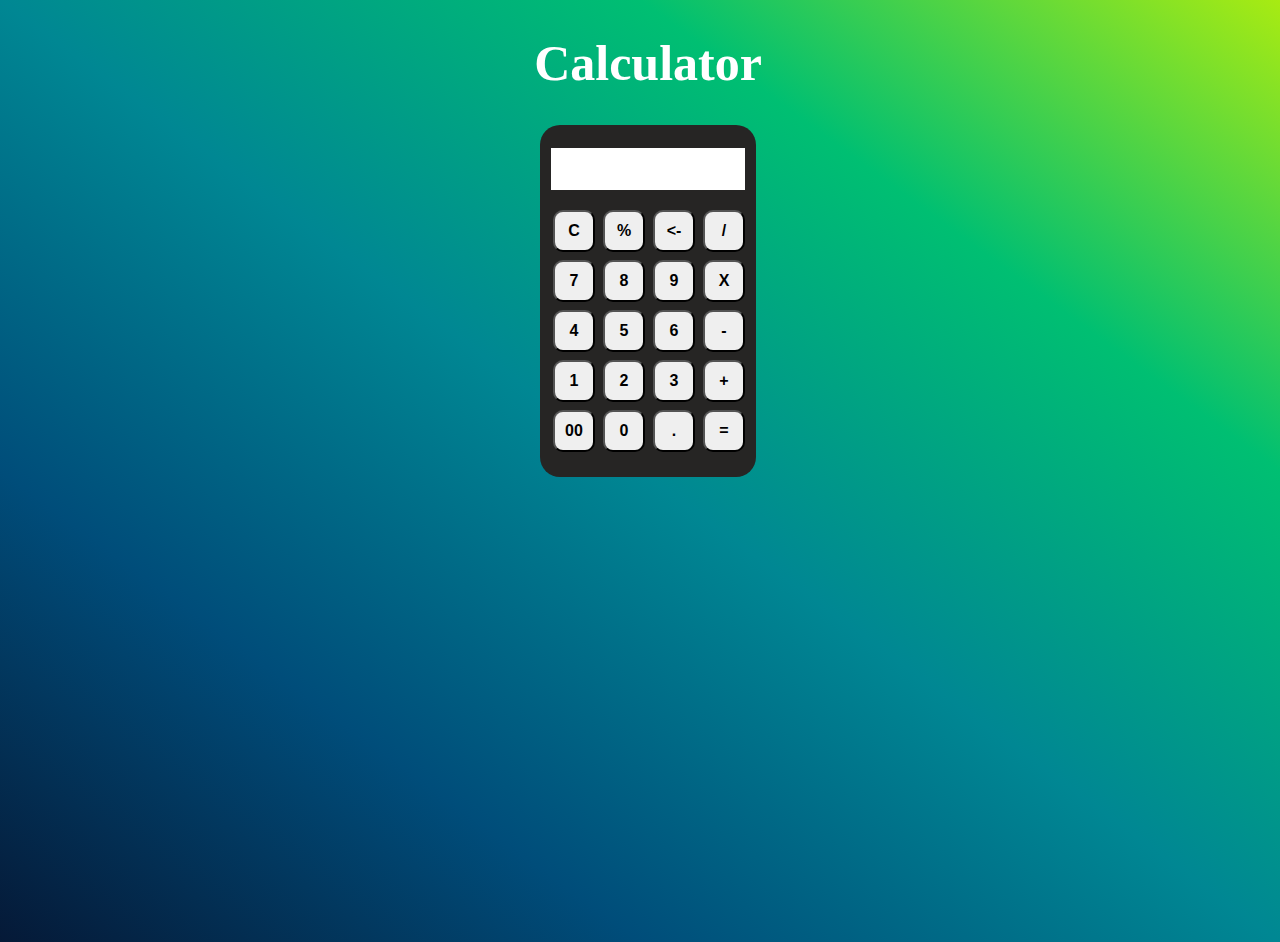
<file: Calculator/index.html>
<!DOCTYPE html>
<html lang="en">
<head>
    <meta charset="UTF-8">
    <meta http-equiv="X-UA-Compatible" content="IE=edge">
    <meta name="viewport" content="width=device-width, initial-scale=1.0">
    <link rel="stylesheet" href="style.css" type="text/css">
    <title>Calculator</title>
</head>
<body>
    
    <div id="container">
        <h1>Calculator</h1>
        <div class="calculator">
            <input type="text" name="screen" id="screen">
            <table>
                <tr>
                    <td><button>C</button></td>
                    <td><button>%</button></td>
                    <td><button><- </button></td>
                    <td><button>/</button></td>
                </tr>
                <tr>
                    <td><button>7</button></td>
                    <td><button>8</button></td>
                    <td><button>9</button></td>
                    <td><button>X</button></td>
                </tr>
                <tr>
                    <td><button>4</button></td>
                    <td><button>5</button></td>
                    <td><button>6</button></td>
                    <td><button>-</button></td>
                </tr>
                <tr>
                    <td><button>1</button></td>
                    <td><button>2</button></td>
                    <td><button>3</button></td>
                    <td><button>+</button></td>
                </tr>
                <tr>
                    <td><button>00</button></td>
                    <td><button>0</button></td>
                    <td><button>.</button></td>
                    <td><button>=</button></td>
                </tr>
            </table>
        </div>
    </div>

</body>
<script src="script.js"></script>
</html>
</file>
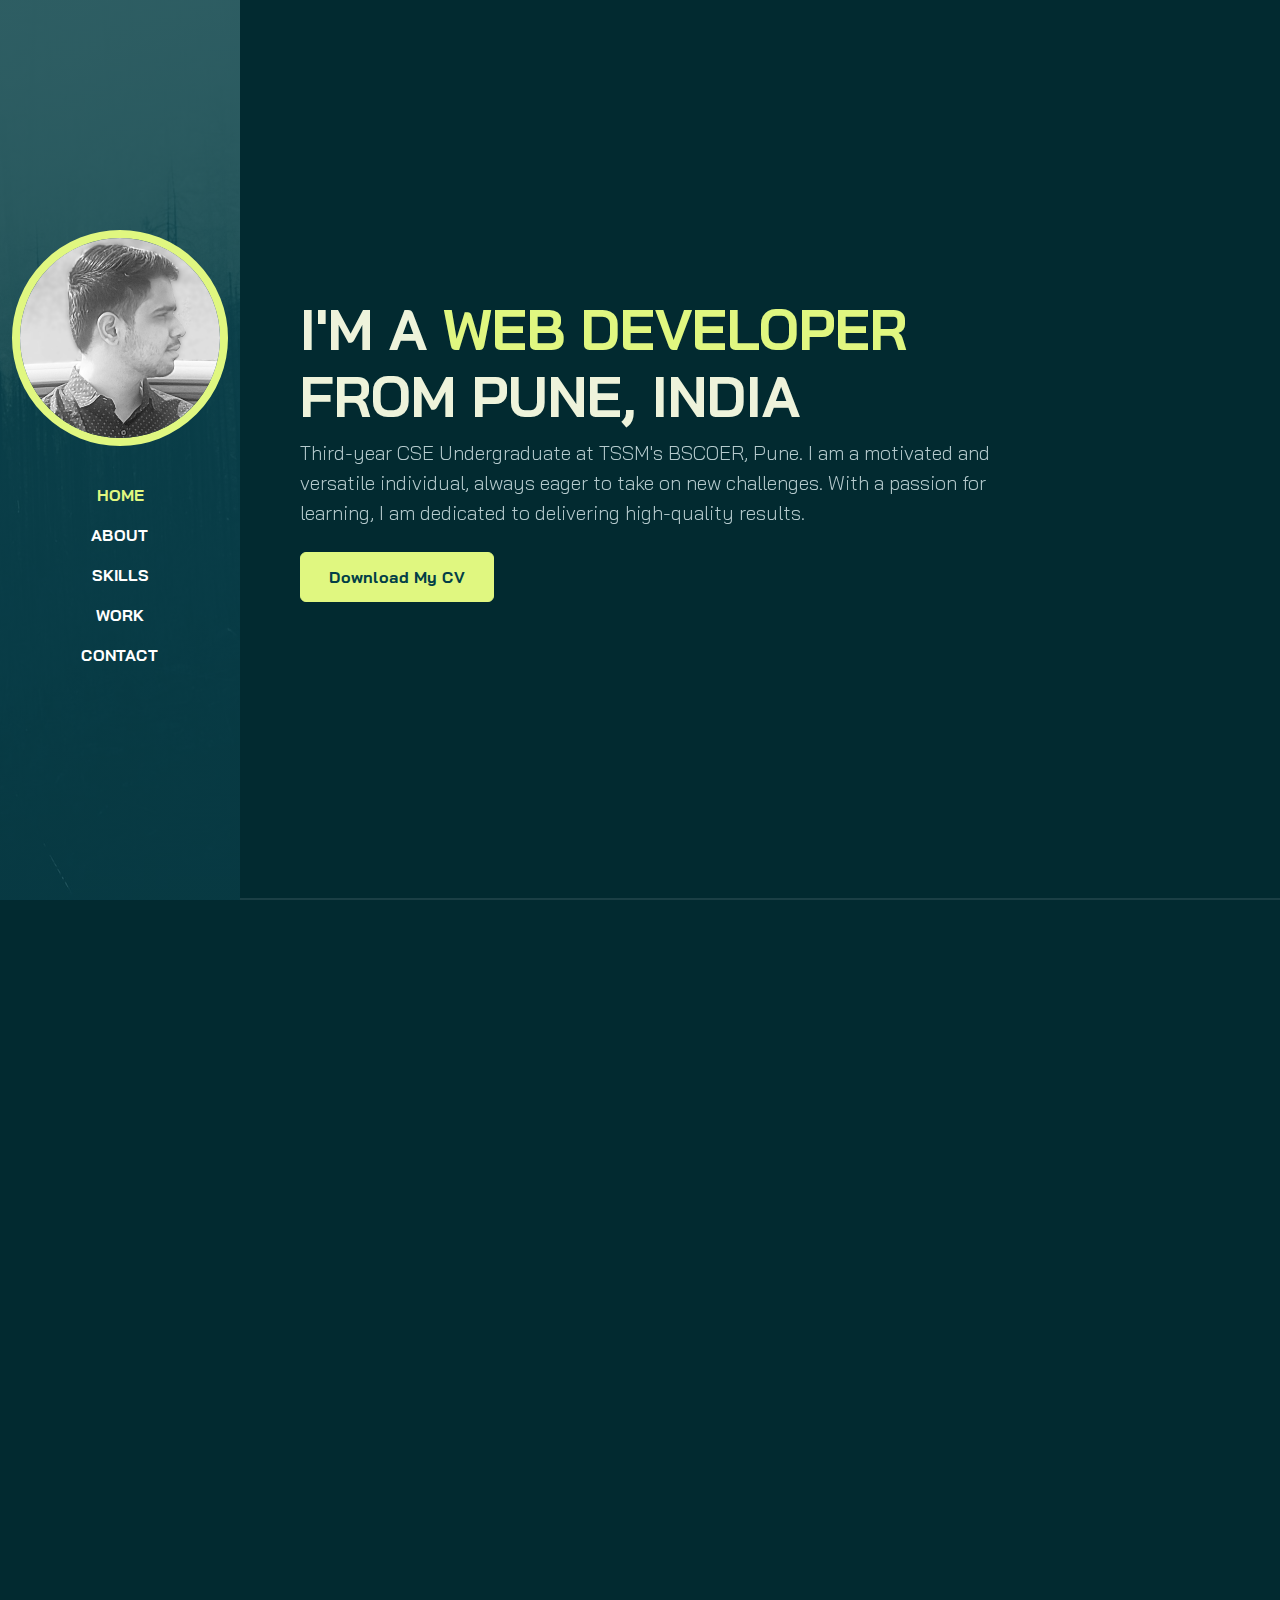
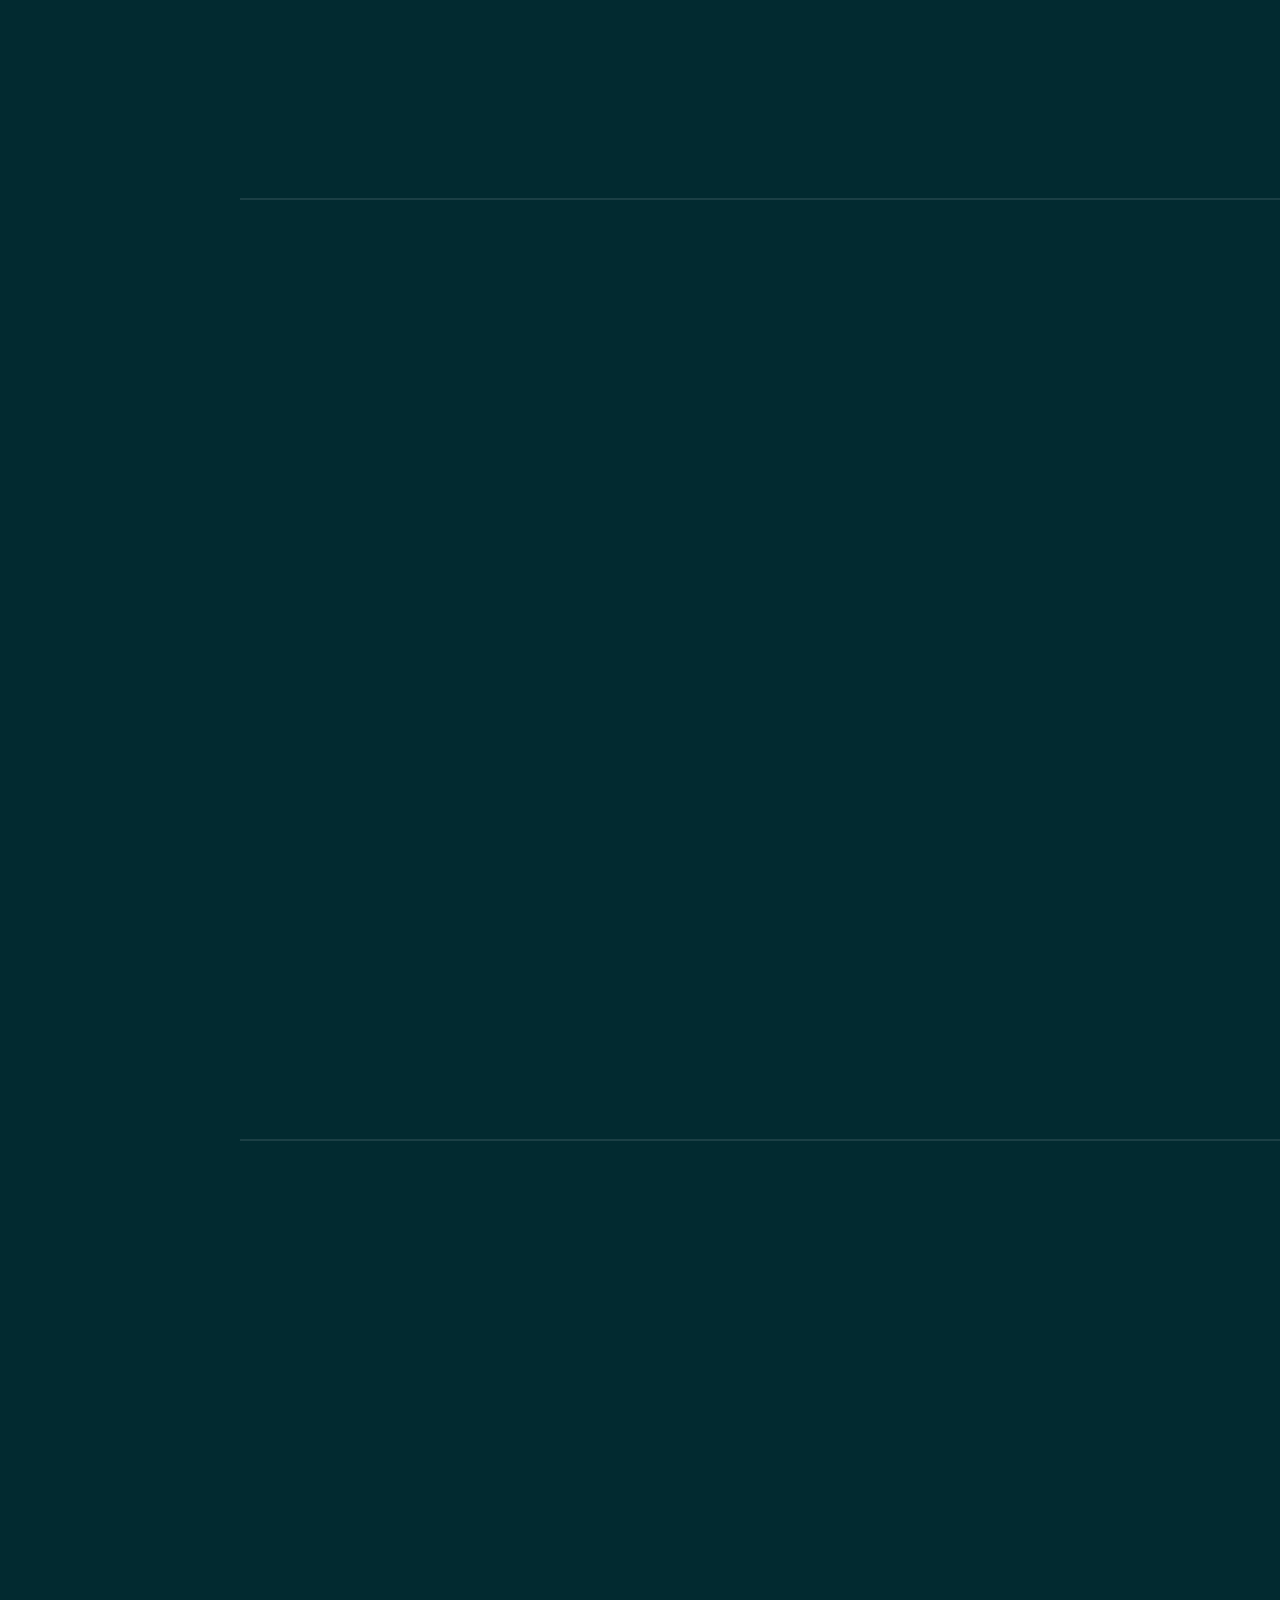
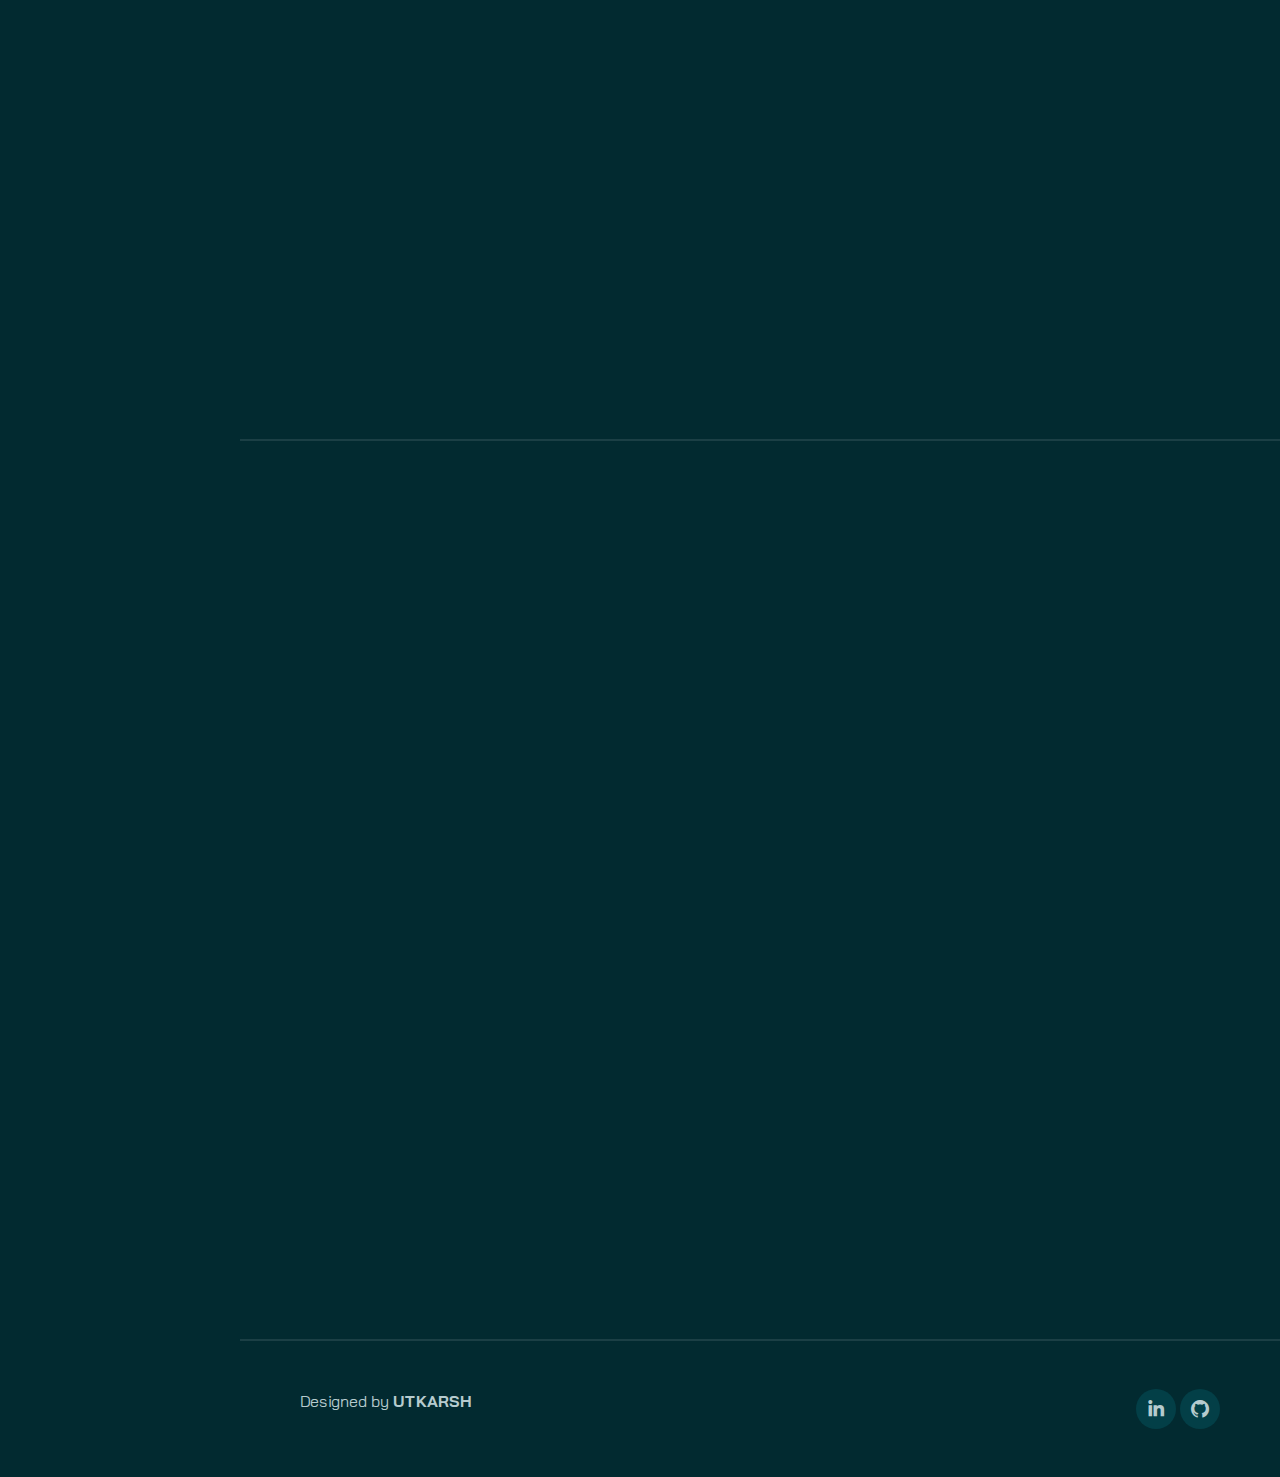
<file: PortfolioUB/index.html>
<!DOCTYPE html>
<html lang="en">
  <head>
    <meta charset="UTF-8" />
    <meta http-equiv="X-UA-Compatible" content="IE=edge" />
    <meta name="viewport" content="width=device-width, initial-scale=1.0" />
    <title>Utkarsh Bhujbal || Web Developer</title>
    <link rel="stylesheet" href="./assets/css/bootstrap.min.css" />
    <link rel="stylesheet" href="./assets/css/aos.css" />
    <link rel="stylesheet" href="./assets/css/line-awesome.min.css" />
    <link rel="stylesheet" href="./assets/css/style.css" />
  </head>

  <body data-bs-spy="scroll" data-bs-target=".navbar">
    <nav class="navbar navbar-expand-lg navbar-dark fixed-top">
      <div class="container flex-lg-column">
        <a class="navbar-brand mx-lg-auto mb-lg-4" href="#">
          <span class="h3 fw-bold d-block d-lg-none">Utkarsh Bhujbal</span>
          <img
            src="./assets/images/PortfolioPhoto.jpg"
            class="d-none d-lg-block rounded-circle"
            alt=""
          />
        </a>
        <button
          class="navbar-toggler"
          type="button"
          data-bs-toggle="collapse"
          data-bs-target="#navbarNav"
          aria-controls="navbarNav"
          aria-expanded="false"
          aria-label="Toggle navigation"
        >
          <span class="navbar-toggler-icon"></span>
        </button>
        <div class="collapse navbar-collapse" id="navbarNav">
          <ul class="navbar-nav ms-auto flex-lg-column text-lg-center">
            <li class="nav-item">
              <a class="nav-link" href="#home">Home</a>
            </li>

            <li class="nav-item">
              <a class="nav-link" href="#about">About</a>
            </li>

            <li class="nav-item">
              <a class="nav-link" href="#skills">Skills</a>
            </li>

            <li class="nav-item">
              <a class="nav-link" href="#work">Work</a>
            </li>

            <li class="nav-item">
              <a class="nav-link" href="#contact">Contact</a>
            </li>
          </ul>
        </div>
      </div>
    </nav>

    <div id="content-wrapper">
      <section id="home" class="full-height px-lg-5">
        <div class="container">
          <div class="row">
            <div
              class="photocard d-lg-none rounded-4 bg-base p-0 mx-sm-5 my-sm-5 mb-2"
              data-aos="fade-up"
            >
              <img
                src="./assets/images/PortfolioPhoto.jpg"
                class="photocard-img d-lg-none d-sm-block"
                alt=""
              />
            </div>

            <div class="col-lg-10">
              <h1 class="display-4 fw-bold" data-aos="fade-up">
                I'M A <span class="text-brand">WEB DEVELOPER </span> FROM PUNE,
                INDIA
              </h1>
              <p class="lead mt-2 mb-4" data-aos="fade-up" data-aos-delay="300">
                Third-year CSE Undergraduate at TSSM's BSCOER, Pune. I am a
                motivated and versatile individual, always eager to take on new
                challenges. With a passion for learning, I am dedicated to
                delivering high-quality results.
              </p>
              <div data-aos="fade-up" data-aos-delay="600">
                <a
                  href="https://drive.google.com/uc?export=download&id=1UGKogBeU6oMECPeEJIjsy2gfziicOoQG"
                  class="btn btn-brand me-3"
                  >Download My CV</a
                >
              </div>
            </div>
          </div>
        </div>
      </section>

      <section id="about" class="full-height px-lg-5">
        <div class="container">
          <div class="row pb-4" data-aos="fade-up">
            <div class="col-lg-8">
              <h6 class="text-brand">ABOUT</h6>
              <h1>My Education & Experiance</h1>
            </div>
          </div>

          <div class="row gy-5">
            <div class="col-lg-6">
              <h3 class="mb-4" data-aos="fade-up" data-aos-delay="300">
                Education
              </h3>
              <div class="row gy-4">
                <div class="col-12" data-aos="fade-up" data-aos-delay="600">
                  <div class="bg-base p-4 rounded-4 shadow-effect">
                    <h4>Bachelor of Computer Engineering</h4>
                    <p class="text-brand mb-2">
                      TSSM's Bhivrabai Sawant College of Engineering & Research.
                      (2022 - 2025)
                    </p>
                    <p class="mb-0">
                      All we are more and design lorem ipsum dolor creativity
                      sit amet consectetur adipisicing elit
                    </p>
                  </div>
                </div>

                <div class="col-12" data-aos="fade-up" data-aos-delay="600">
                  <div class="bg-base p-4 rounded-4 shadow-effect">
                    <h4>Diploma in Computer Engineering.</h4>
                    <p class="text-brand mb-2">
                      Marathwada Mitra Mandals Polytechnic. (2019 - 2022)
                    </p>
                    <p class="mb-0">
                      All we are more and design lorem ipsum dolor creativity
                      sit amet consectetur adipisicing elit
                    </p>
                  </div>
                </div>
              </div>
            </div>

            <div class="col-lg-6">
              <h3 class="mb-4" data-aos="fade-up" data-aos-delay="300">
                Experience
              </h3>
              <div class="row gy-4">
                <div class="col-12" data-aos="fade-up" data-aos-delay="600">
                  <div class="bg-base p-4 rounded-4 shadow-effect">
                    <h4>Web Developer Intern</h4>
                    <p class="text-brand mb-2">
                      VidhyarthiMitra.org (Aug 2019 - Oct 2019)
                    </p>

                    <ul class="mb-0">
                      <li class="mb-0">
                        Conducted regular audits of data files, identifying and
                        rectifying discrepancies or errors to maintain the
                        accuracy and reliability of information presented on the
                        platform.
                      </li>
                      <li class="mb-0">
                        Collaborated with the developement team to conduct
                        thorough quality assurance checks, minimizing errors and
                        ensuring a smooth user experience.
                      </li>
                    </ul>
                  </div>
                </div>
              </div>
            </div>
          </div>
        </div>
      </section>

      <section id="skills" class="full-height px-lg-5">
        <div class="skill-container px-4">
          <div class="row pb-4" data-aos="fade-up">
            <div class="col-lg-8">
              <h6 class="text-brand">SKILLSET</h6>
              <h1>Skills I have</h1>
            </div>
          </div>

          <div class="row gy-4">
            <div class="col-md-4 col-6" data-aos="fade-up">
              <div class="skillbox p-2 bg-base rounded-4 shadow-effect">
                <div class="iconbox rounded-4">
                  <img
                    class="rounded-4"
                    src="./assets/images/HTMLLogo.jpg"
                    alt=""
                  />
                </div>
                <h5 class="mt-2 mb-2">HTML</h5>
              </div>
            </div>

            <div class="col-md-4 col-6" data-aos="fade-up" data-aos-delay="300">
              <div class="skillbox p-2 bg-base rounded-4 shadow-effect">
                <div class="iconbox rounded-4">
                  <img
                    class="rounded-4"
                    src="./assets/images/CSSLogo.png"
                    alt=""
                  />
                </div>
                <h5 class="mt-2 mb-2">CSS</h5>
              </div>
            </div>

            <div class="col-md-4 col-6" data-aos="fade-up" data-aos-delay="600">
              <div class="skillbox p-2 bg-base rounded-4 shadow-effect">
                <div class="iconbox rounded-4">
                  <img
                    class="rounded-4"
                    src="./assets/images/JSLogo.webp"
                    alt=""
                  />
                </div>
                <h5 class="mt-2 mb-2">Javascript</h5>
              </div>
            </div>

            <div class="col-md-4 col-6" data-aos="fade-up" data-aos-delay="900">
              <div class="skillbox p-2 bg-base rounded-4 shadow-effect">
                <div class="iconbox rounded-4">
                  <img
                    class="rounded-4"
                    src="./assets/images/BootstrapLogo.png"
                    alt=""
                  />
                </div>
                <h5 class="mt-2 mb-2">Bootstrap</h5>
              </div>
            </div>

            <div
              class="col-md-4 col-6"
              data-aos="fade-up"
              data-aos-delay="1200"
            >
              <div class="skillbox p-2 bg-base rounded-4 shadow-effect">
                <div class="iconbox rounded-4">
                  <img
                    class="rounded-4"
                    src="./assets/images/TailwindLogo.png"
                    alt=""
                  />
                </div>
                <h5 class="mt-2 mb-2">Tailwind CSS</h5>
              </div>
            </div>

            <div
              class="col-md-4 col-6"
              data-aos="fade-up"
              data-aos-delay="1500"
            >
              <div class="skillbox p-2 bg-base rounded-4 shadow-effect">
                <div class="iconbox rounded-4">
                  <img
                    class="rounded-4"
                    src="./assets/images/ReactLogo.png"
                    alt=""
                  />
                </div>
                <h5 class="mt-2 mb-2">React JS</h5>
              </div>
            </div>

            <div
              class="col-md-4 col-6"
              data-aos="fade-up"
              data-aos-delay="1800"
            >
              <div class="skillbox p-2 bg-base rounded-4 shadow-effect">
                <div class="iconbox rounded-4">
                  <img
                    class="rounded-4"
                    src="./assets/images/NodeLogo.jpg"
                    alt=""
                  />
                </div>
                <h5 class="mt-2 mb-2">Node JS</h5>
              </div>
            </div>

            <div
              class="col-md-4 col-6"
              data-aos="fade-up"
              data-aos-delay="2100"
            >
              <div class="skillbox p-2 bg-base rounded-4 shadow-effect">
                <div class="iconbox rounded-4">
                  <img
                    class="rounded-4"
                    src="./assets/images/SqlLogo.png"
                    alt=""
                  />
                </div>
                <h5 class="mt-2 mb-2">MySQL</h5>
              </div>
            </div>

            <div
              class="col-md-4 col-6"
              data-aos="fade-up"
              data-aos-delay="2400"
            >
              <div class="skillbox p-2 bg-base rounded-4 shadow-effect">
                <div class="iconbox rounded-4">
                  <img
                    class="rounded-4"
                    src="./assets/images/MongoDBLogo.png"
                    alt=""
                  />
                </div>
                <h5 class="mt-2 mb-2">MongoDB</h5>
              </div>
            </div>

            <div
              class="col-md-4 col-6"
              data-aos="fade-up"
              data-aos-delay="2600"
            >
              <div class="skillbox p-2 bg-base rounded-4 shadow-effect">
                <div class="iconbox rounded-4">
                  <img
                    class="rounded-4"
                    src="./assets/images/C++Logo.webp"
                    alt=""
                  />
                </div>
                <h5 class="mt-2 mb-2">C++</h5>
              </div>
            </div>
          </div>
        </div>
      </section>

      <section id="work" class="full-height px-lg-5">
        <div class="container">
          <div class="row pb-4" data-aos="fade-up">
            <div class="col-lg-8">
              <h6 class="text-brand">WORK</h6>
              <h1>My Recent Projects</h1>
            </div>
          </div>

          <div class="row gy-8">
            <div class="col-md-6" data-aos="fade-up">
              <div class="card-custom rounded-4 bg-base shadow-effect">
                <div class="card-custom-image rounded-4">
                  <img
                    class="rounded-4"
                    src="./assets/images/Project1Snap.PNG"
                    alt=""
                  />
                </div>
                <div class="card-custom-content p-4">
                  <h4>Password Generator</h4>
                  <p>
                    Dynamic tool developed using HTML, CSS, and JavaScript.
                    Random Password Generator ensures randomness and security.
                    With customizable parameters like password length and the
                    option to include special characters, numbers, and
                    uppercase/lowercase letters, our generator provides a
                    personalized and reliable solution for creating strong
                    passwords tailored to your preferences.
                  </p>
                  <a
                    class="link-custom"
                    href="https://password-generator-uvb.netlify.app/"
                    >Live</a
                  >
                  <a
                    class="link-custom"
                    href="https://github.com/UtkarshBhujbal02/PasswordGenerator"
                    >Source Code</a
                  >
                </div>
              </div>
            </div>

            <div class="col-md-6" data-aos="fade-up" data-aos-delay="300">
              <div class="card-custom rounded-4 bg-base shadow-effect">
                <div class="card-custom-image rounded-4">
                  <img
                    class="rounded-4"
                    src="./assets/images/Project2Snap.PNG"
                    alt=""
                  />
                </div>
                <div class="card-custom-content p-4">
                  <h4>Weather App</h4>
                  <p>
                    Dynamic Weather App,crafted with HTML, CSS, and JavaScript
                    to deliver real-time weather information to users.
                    Seamlessly integrated the OpenWeather API, ensuring accurate
                    and up-to-date weather data for diverse locations. The
                    application showcases current weather conditions,
                    temperature, humidity, and wind speed through intuitive
                    JavaScript functionality.
                  </p>
                  <a
                    class="link-custom"
                    href="https://weather-app-uvb.netlify.app/"
                    >Live</a
                  >
                  <a
                    class="link-custom"
                    href="https://github.com/UtkarshBhujbal02/WeatherApp"
                    >Source Code</a
                  >
                </div>
              </div>
            </div>
          </div>
        </div>
      </section>

      <section id="contact" class="full-height px-lg-5">
        <div class="container">
          <div class="row justify-content-center text-center">
            <div class="col-lg-8 pb-4" data-aos="fade-up">
              <h6 class="text-brand">CONTACT</h6>
              <h1>Interested in working together? Let's talk</h1>
            </div>

            <div class="col-lg-8" data-aos="fade-up" data-aos-delay="300">
              <form
                action="https://api.web3forms.com/submit"
                method="POST"
                class="row g-lg-3 gy-3"
              >
                <div class="form-group col-md-6">
                  <input
                    type="hidden"
                    name="access_key"
                    value="ec33c59e-bcc9-4561-a7c2-5d8bb4dca6ad"
                  />
                  <input
                    id="name"
                    type="text"
                    class="form-control"
                    placeholder="Enter your name"
                    name="name"
                  />
                </div>
                <div class="form-group col-md-6">
                  <input
                    id="email"
                    type="email"
                    class="form-control"
                    placeholder="Enter your email"
                    name="email"
                  />
                </div>

                <div class="form-group col-12">
                  <textarea
                    id="message"
                    name="message"
                    rows="4"
                    class="form-control"
                    placeholder="Enter your message"
                  ></textarea>
                </div>
                <div class="form-group col-12 d-grid">
                  <button type="submit" class="btn btn-brand">
                    Contact me
                  </button>
                </div>
              </form>
            </div>
          </div>
        </div>
      </section>

      <footer class="py-5 px-lg-5">
        <div class="container">
          <div class="row gy-4 justify-content-between">
            <div class="col-auto">
              <p class="mb-0">
                Designed by <a href="#" class="fw-bold">UTKARSH</a>
              </p>
            </div>
            <div class="col-auto">
              <div class="social-icons">
                <a
                  href="https://www.linkedin.com/in/utkarsh-bhujbal-24958a289?utm_source=share&utm_campaign=share_via&utm_content=profile&utm_medium=android_app"
                  ><i class="lab la-linkedin-in"></i
                ></a>
                <a href="https://github.com/UtkarshBhujbal02"
                  ><i class="lab la-github"></i
                ></a>
              </div>
            </div>
          </div>
        </div>
      </footer>
    </div>

    <script src="./assets/js/bootstrap.bundle.min.js"></script>
    <script src="./assets/js/aos.js"></script>
    <script src="./assets/js/main.js"></script>
  </body>
</html>
</file>
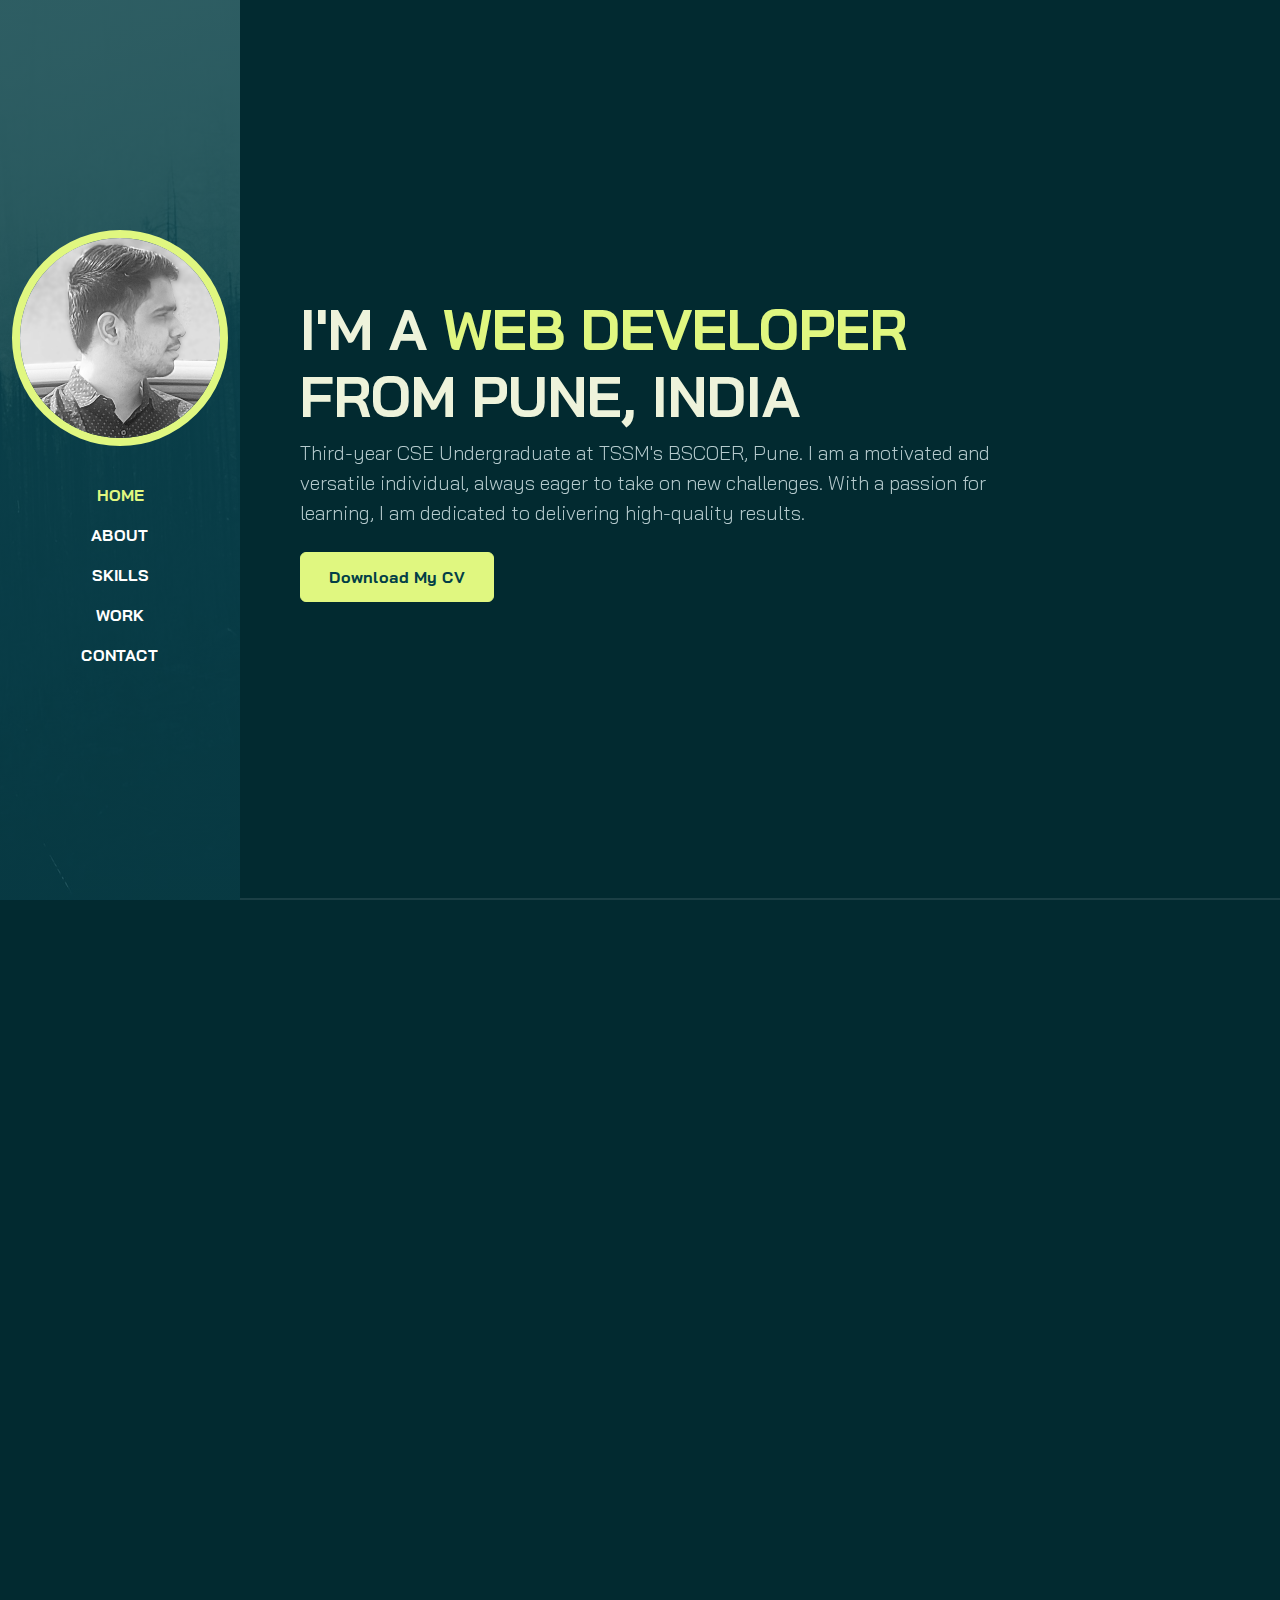
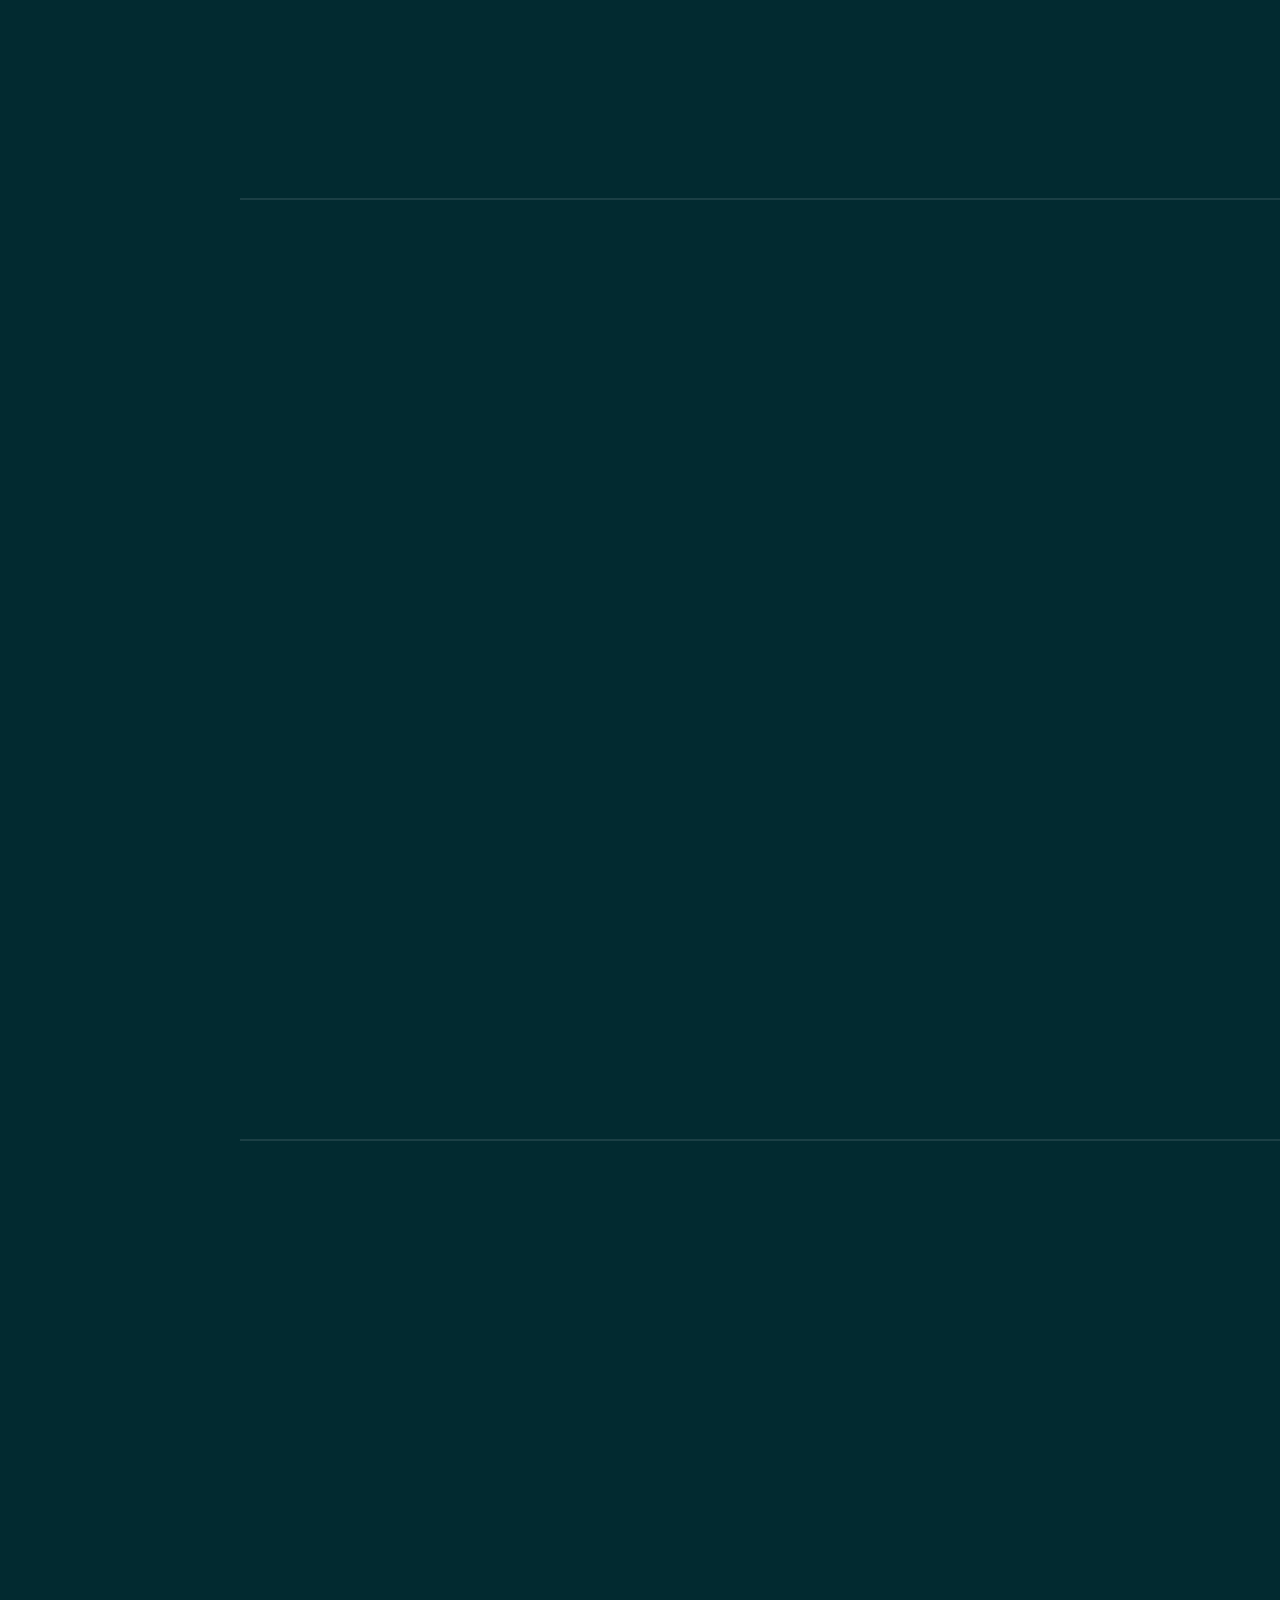
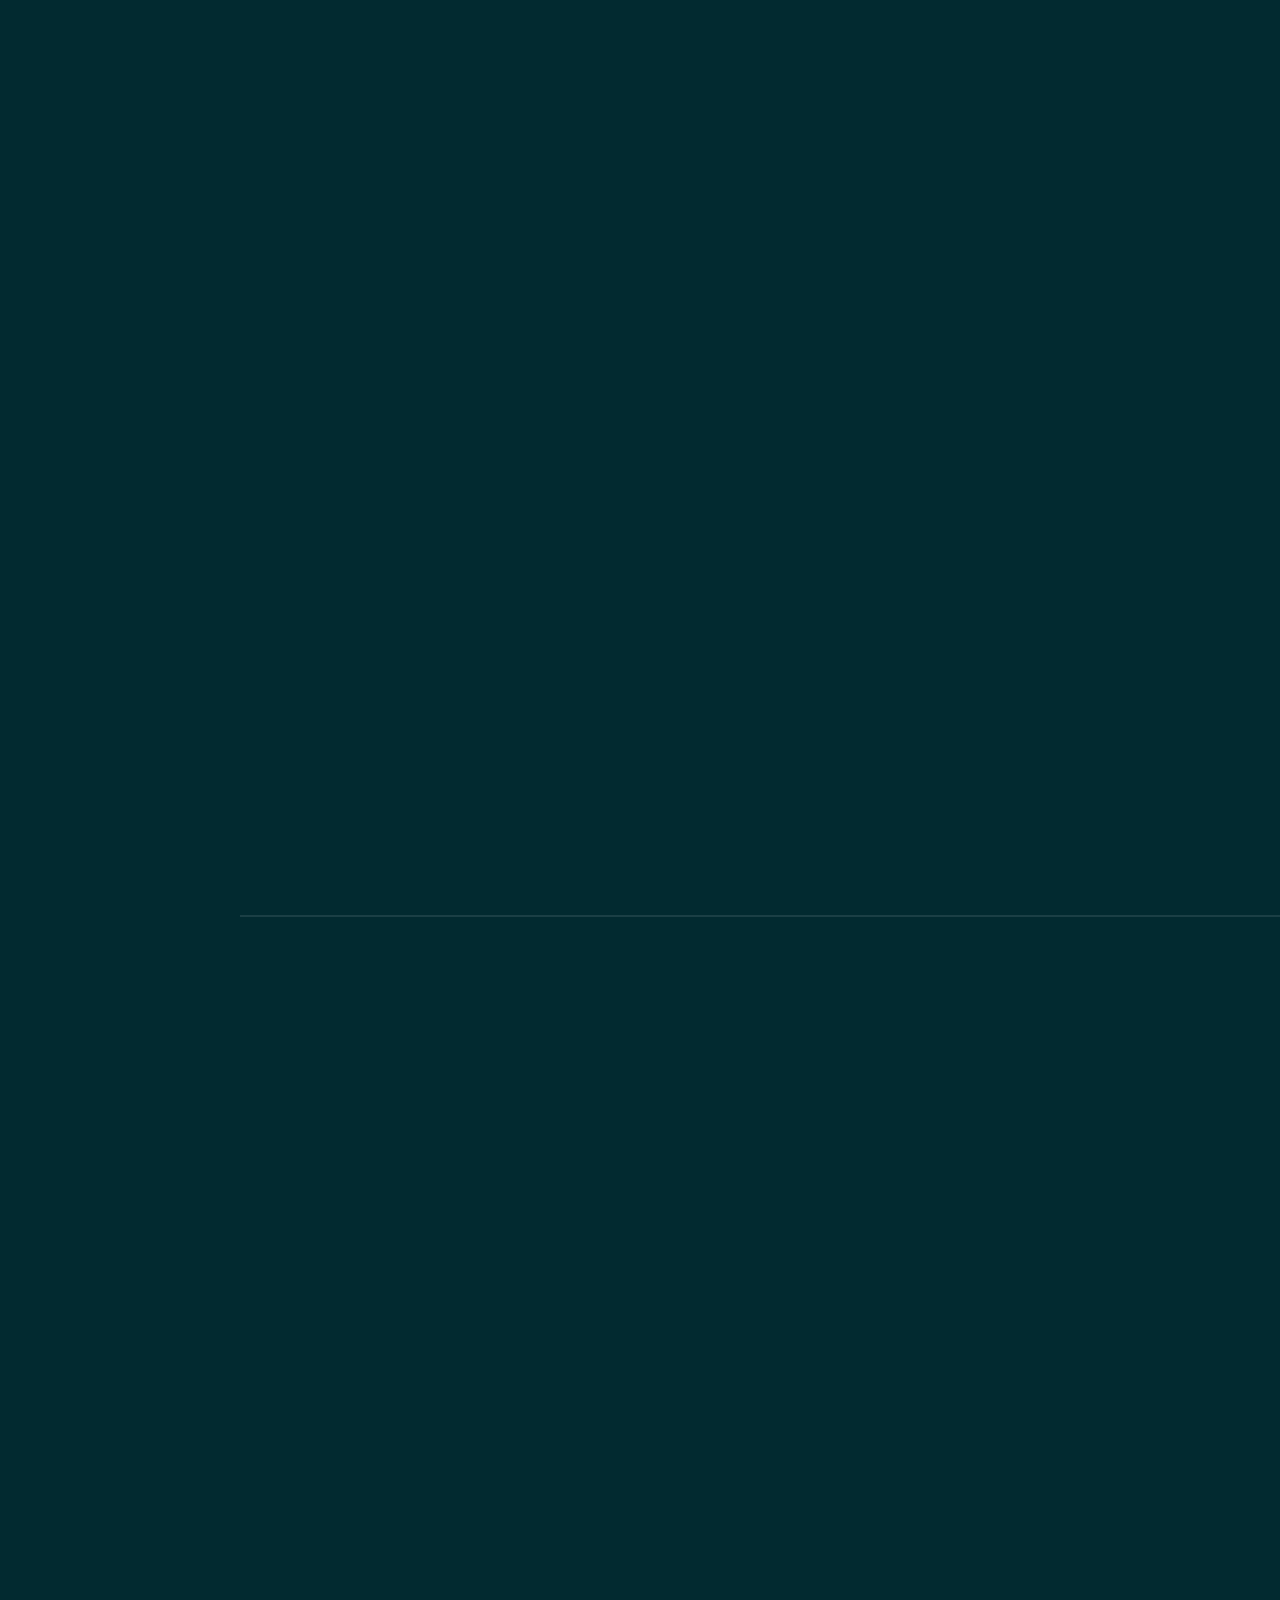
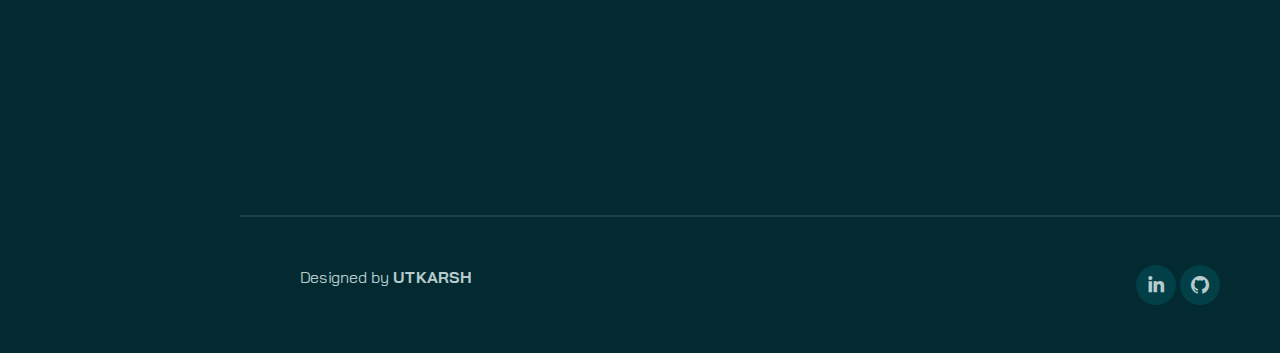
<file: Task1PortfolioWebsite/index.html>
<!DOCTYPE html>
<html lang="en">
  <head>
    <meta charset="UTF-8" />
    <meta http-equiv="X-UA-Compatible" content="IE=edge" />
    <meta name="viewport" content="width=device-width, initial-scale=1.0" />
    <title>Utkarsh Bhujbal || Web Developer</title>
    <link rel="stylesheet" href="./assets/css/bootstrap.min.css" />
    <link rel="stylesheet" href="./assets/css/aos.css" />
    <link rel="stylesheet" href="./assets/css/line-awesome.min.css" />
    <link rel="stylesheet" href="./assets/css/style.css" />
  </head>

  <body data-bs-spy="scroll" data-bs-target=".navbar">
    <nav class="navbar navbar-expand-lg navbar-dark fixed-top">
      <div class="container flex-lg-column">
        <a class="navbar-brand mx-lg-auto mb-lg-4" href="#">
          <span class="h3 fw-bold d-block d-lg-none">Utkarsh Bhujbal</span>
          <img
            src="./assets/images/PortfolioPhoto.jpg"
            class="d-none d-lg-block rounded-circle"
            alt=""
          />
        </a>
        <button
          class="navbar-toggler"
          type="button"
          data-bs-toggle="collapse"
          data-bs-target="#navbarNav"
          aria-controls="navbarNav"
          aria-expanded="false"
          aria-label="Toggle navigation"
        >
          <span class="navbar-toggler-icon"></span>
        </button>
        <div class="collapse navbar-collapse" id="navbarNav">
          <ul class="navbar-nav ms-auto flex-lg-column text-lg-center">
            <li class="nav-item">
              <a class="nav-link" href="#home">Home</a>
            </li>

            <li class="nav-item">
              <a class="nav-link" href="#about">About</a>
            </li>

            <li class="nav-item">
              <a class="nav-link" href="#skills">Skills</a>
            </li>

            <li class="nav-item">
              <a class="nav-link" href="#work">Work</a>
            </li>

            <li class="nav-item">
              <a class="nav-link" href="#contact">Contact</a>
            </li>
          </ul>
        </div>
      </div>
    </nav>

    <div id="content-wrapper">
      <section id="home" class="full-height px-lg-5">
        <div class="container">
          <div class="row">
            <div
              class="photocard d-lg-none rounded-4 bg-base p-0 mx-sm-5 my-sm-5 mb-2"
              data-aos="fade-up"
            >
              <img
                src="./assets/images/PortfolioPhoto.jpg"
                class="photocard-img d-lg-none d-sm-block"
                alt=""
              />
            </div>

            <div class="col-lg-10">
              <h1 class="display-4 fw-bold" data-aos="fade-up">
                I'M A <span class="text-brand">WEB DEVELOPER </span> FROM PUNE,
                INDIA
              </h1>
              <p class="lead mt-2 mb-4" data-aos="fade-up" data-aos-delay="300">
                Third-year CSE Undergraduate at TSSM's BSCOER, Pune. I am a
                motivated and versatile individual, always eager to take on new
                challenges. With a passion for learning, I am dedicated to
                delivering high-quality results.
              </p>
              <div data-aos="fade-up" data-aos-delay="600">
                <a
                  href="https://drive.google.com/uc?export=download&id=1UGKogBeU6oMECPeEJIjsy2gfziicOoQG"
                  class="btn btn-brand me-3"
                  >Download My CV</a
                >
              </div>
            </div>
          </div>
        </div>
      </section>

      <section id="about" class="full-height px-lg-5">
        <div class="container">
          <div class="row pb-4" data-aos="fade-up">
            <div class="col-lg-8">
              <h6 class="text-brand">ABOUT</h6>
              <h1>My Education & Experiance</h1>
            </div>
          </div>

          <div class="row gy-5">
            <div class="col-lg-6">
              <h3 class="mb-4" data-aos="fade-up" data-aos-delay="300">
                Education
              </h3>
              <div class="row gy-4">
                <div class="col-12" data-aos="fade-up" data-aos-delay="600">
                  <div class="bg-base p-4 rounded-4 shadow-effect">
                    <h4>Bachelor of Computer Engineering</h4>
                    <p class="text-brand mb-2">
                      TSSM's Bhivrabai Sawant College of Engineering & Research.
                      (2022 - 2025)
                    </p>
                    <p class="mb-0">
                      All we are more and design lorem ipsum dolor creativity
                      sit amet consectetur adipisicing elit
                    </p>
                  </div>
                </div>

                <div class="col-12" data-aos="fade-up" data-aos-delay="600">
                  <div class="bg-base p-4 rounded-4 shadow-effect">
                    <h4>Diploma in Computer Engineering.</h4>
                    <p class="text-brand mb-2">
                      Marathwada Mitra Mandals Polytechnic. (2019 - 2022)
                    </p>
                    <p class="mb-0">
                      All we are more and design lorem ipsum dolor creativity
                      sit amet consectetur adipisicing elit
                    </p>
                  </div>
                </div>
              </div>
            </div>

            <div class="col-lg-6">
              <h3 class="mb-4" data-aos="fade-up" data-aos-delay="300">
                Experience
              </h3>
              <div class="row gy-4">
                <div class="col-12" data-aos="fade-up" data-aos-delay="600">
                  <div class="bg-base p-4 rounded-4 shadow-effect">
                    <h4>Web Developer Intern</h4>
                    <p class="text-brand mb-2">
                      VidhyarthiMitra.org (Aug 2019 - Oct 2019)
                    </p>

                    <ul class="mb-0">
                      <li class="mb-0">
                        Conducted regular audits of data files, identifying and
                        rectifying discrepancies or errors to maintain the
                        accuracy and reliability of information presented on the
                        platform.
                      </li>
                      <li class="mb-0">
                        Collaborated with the developement team to conduct
                        thorough quality assurance checks, minimizing errors and
                        ensuring a smooth user experience.
                      </li>
                    </ul>
                  </div>
                </div>
              </div>
            </div>
          </div>
        </div>
      </section>

      <section id="skills" class="full-height px-lg-5">
        <div class="skill-container px-4">
          <div class="row pb-4" data-aos="fade-up">
            <div class="col-lg-8">
              <h6 class="text-brand">SKILLSET</h6>
              <h1>Skills I have</h1>
            </div>
          </div>

          <div class="row gy-4">
            <div class="col-md-4 col-6" data-aos="fade-up">
              <div class="skillbox p-2 bg-base rounded-4 shadow-effect">
                <div class="iconbox rounded-4">
                  <img
                    class="rounded-4"
                    src="./assets/images/HTMLLogo.jpg"
                    alt=""
                  />
                </div>
                <h5 class="mt-2 mb-2">HTML</h5>
              </div>
            </div>

            <div class="col-md-4 col-6" data-aos="fade-up" data-aos-delay="300">
              <div class="skillbox p-2 bg-base rounded-4 shadow-effect">
                <div class="iconbox rounded-4">
                  <img
                    class="rounded-4"
                    src="./assets/images/CSSLogo.png"
                    alt=""
                  />
                </div>
                <h5 class="mt-2 mb-2">CSS</h5>
              </div>
            </div>

            <div class="col-md-4 col-6" data-aos="fade-up" data-aos-delay="600">
              <div class="skillbox p-2 bg-base rounded-4 shadow-effect">
                <div class="iconbox rounded-4">
                  <img
                    class="rounded-4"
                    src="./assets/images/JSLogo.webp"
                    alt=""
                  />
                </div>
                <h5 class="mt-2 mb-2">Javascript</h5>
              </div>
            </div>

            <div class="col-md-4 col-6" data-aos="fade-up" data-aos-delay="900">
              <div class="skillbox p-2 bg-base rounded-4 shadow-effect">
                <div class="iconbox rounded-4">
                  <img
                    class="rounded-4"
                    src="./assets/images/BootstrapLogo.png"
                    alt=""
                  />
                </div>
                <h5 class="mt-2 mb-2">Bootstrap</h5>
              </div>
            </div>

            <div
              class="col-md-4 col-6"
              data-aos="fade-up"
              data-aos-delay="1200"
            >
              <div class="skillbox p-2 bg-base rounded-4 shadow-effect">
                <div class="iconbox rounded-4">
                  <img
                    class="rounded-4"
                    src="./assets/images/TailwindLogo.png"
                    alt=""
                  />
                </div>
                <h5 class="mt-2 mb-2">Tailwind CSS</h5>
              </div>
            </div>

            <div
              class="col-md-4 col-6"
              data-aos="fade-up"
              data-aos-delay="1500"
            >
              <div class="skillbox p-2 bg-base rounded-4 shadow-effect">
                <div class="iconbox rounded-4">
                  <img
                    class="rounded-4"
                    src="./assets/images/ReactLogo.png"
                    alt=""
                  />
                </div>
                <h5 class="mt-2 mb-2">React JS</h5>
              </div>
            </div>

            <div
              class="col-md-4 col-6"
              data-aos="fade-up"
              data-aos-delay="1800"
            >
              <div class="skillbox p-2 bg-base rounded-4 shadow-effect">
                <div class="iconbox rounded-4">
                  <img
                    class="rounded-4"
                    src="./assets/images/NodeLogo.jpg"
                    alt=""
                  />
                </div>
                <h5 class="mt-2 mb-2">Node JS</h5>
              </div>
            </div>

            <div
              class="col-md-4 col-6"
              data-aos="fade-up"
              data-aos-delay="2100"
            >
              <div class="skillbox p-2 bg-base rounded-4 shadow-effect">
                <div class="iconbox rounded-4">
                  <img
                    class="rounded-4"
                    src="./assets/images/SqlLogo.png"
                    alt=""
                  />
                </div>
                <h5 class="mt-2 mb-2">MySQL</h5>
              </div>
            </div>

            <div
              class="col-md-4 col-6"
              data-aos="fade-up"
              data-aos-delay="2400"
            >
              <div class="skillbox p-2 bg-base rounded-4 shadow-effect">
                <div class="iconbox rounded-4">
                  <img
                    class="rounded-4"
                    src="./assets/images/MongoDBLogo.png"
                    alt=""
                  />
                </div>
                <h5 class="mt-2 mb-2">MongoDB</h5>
              </div>
            </div>

            <div
              class="col-md-4 col-6"
              data-aos="fade-up"
              data-aos-delay="2600"
            >
              <div class="skillbox p-2 bg-base rounded-4 shadow-effect">
                <div class="iconbox rounded-4">
                  <img
                    class="rounded-4"
                    src="./assets/images/C++Logo.webp"
                    alt=""
                  />
                </div>
                <h5 class="mt-2 mb-2">C++</h5>
              </div>
            </div>
          </div>
        </div>
      </section>

      <section id="work" class="full-height px-lg-5">
        <div class="container">
          <div class="row pb-4" data-aos="fade-up">
            <div class="col-lg-8">
              <h6 class="text-brand">WORK</h6>
              <h1>My Recent Projects</h1>
            </div>
          </div>

          <div class="row gy-8">
            <div class="col-md-6" data-aos="fade-up">
              <div class="card-custom rounded-4 bg-base shadow-effect">
                <div class="card-custom-image rounded-4">
                  <img
                    class="rounded-4"
                    src="./assets/images/Project1Snap.PNG"
                    alt=""
                  />
                </div>
                <div class="card-custom-content p-4">
                  <h4>Password Generator</h4>
                  <p>
                    Dynamic tool developed using HTML, CSS, and JavaScript.
                    Random Password Generator ensures randomness and security.
                    With customizable parameters like password length and the
                    option to include special characters, numbers, and
                    uppercase/lowercase letters, our generator provides a
                    personalized and reliable solution for creating strong
                    passwords tailored to your preferences.
                  </p>
                  <a
                    class="link-custom"
                    href="https://password-generator-uvb.netlify.app/"
                    >Live</a
                  >
                  <a
                    class="link-custom"
                    href="https://github.com/UtkarshBhujbal02/PasswordGenerator"
                    >Source Code</a
                  >
                </div>
              </div>
            </div>

            <div class="col-md-6" data-aos="fade-up" data-aos-delay="300">
              <div class="card-custom rounded-4 bg-base shadow-effect">
                <div class="card-custom-image rounded-4">
                  <img
                    class="rounded-4"
                    src="./assets/images/Project2Snap.PNG"
                    alt=""
                  />
                </div>
                <div class="card-custom-content p-4">
                  <h4>Weather App</h4>
                  <p>
                    Dynamic Weather App,crafted with HTML, CSS, and JavaScript
                    to deliver real-time weather information to users.
                    Seamlessly integrated the OpenWeather API, ensuring accurate
                    and up-to-date weather data for diverse locations. The
                    application showcases current weather conditions,
                    temperature, humidity, and wind speed through intuitive
                    JavaScript functionality.
                  </p>
                  <a
                    class="link-custom"
                    href="https://weather-app-uvb.netlify.app/"
                    >Live</a
                  >
                  <a
                    class="link-custom"
                    href="https://github.com/UtkarshBhujbal02/WeatherApp"
                    >Source Code</a
                  >
                </div>
              </div>
            </div>

            <div class="col-md-6" data-aos="fade-up" data-aos-delay="300">
              <div class="card-custom rounded-4 bg-base shadow-effect">
                <div class="card-custom-image rounded-4">
                  <img
                    class="rounded-4"
                    src="./assets/images/Project3Snap.PNG"
                    alt=""
                  />
                </div>
                <div class="card-custom-content p-4">
                  <h4>Calculator App</h4>
                  <p>
                    Crafted with HTML, CSS, and JavaScript, the Calculator
                    Application offers users a user-friendly interface for
                    performing arithmetic operations effortlessly.
                  </p>
                  <a
                    class="link-custom"
                    href="https://calculatorub.netlify.app/"
                    >Live</a
                  >
                  <a
                    class="link-custom"
                    href="https://github.com/UtkarshBhujbal02/CodSoft/tree/main/Task3Calculator"
                    >Source Code</a
                  >
                </div>
              </div>
            </div>

            <div class="col-md-6" data-aos="fade-up" data-aos-delay="300">
              <div class="card-custom rounded-4 bg-base shadow-effect">
                <div class="card-custom-image rounded-4">
                  <img
                    class="rounded-4"
                    src="./assets/images/Project4Snap.PNG"
                    alt=""
                  />
                </div>
                <div class="card-custom-content p-4">
                  <h4>FoodCircles</h4>
                  <p>
                    Integrated Swiggy & Instamart real-time live APIs to fetch
                    up-to-date restaurant information . Implemented efficient
                    chunking techniques, achieving loading times under 300ms
                    Enhanced UI with visually appealing shimmer effects
                    Featuring carousel, restaurant lists, filters, search,
                    accordion menus, and cart functionality. Utilized Parcel for
                    bundling and Jest for testing
                  </p>

                  <a
                    class="link-custom"
                    href="https://github.com/UtkarshBhujbal02/FoodCircles"
                    >Source Code</a
                  >
                </div>
              </div>
            </div>
          </div>
        </div>
      </section>

      <section id="contact" class="full-height px-lg-5">
        <div class="container">
          <div class="row justify-content-center text-center">
            <div class="col-lg-8 pb-4" data-aos="fade-up">
              <h6 class="text-brand">CONTACT</h6>
              <h1>Interested in working together? Let's talk</h1>
            </div>

            <div class="col-lg-8" data-aos="fade-up" data-aos-delay="300">
              <form
                action="https://api.web3forms.com/submit"
                method="POST"
                class="row g-lg-3 gy-3"
              >
                <div class="form-group col-md-6">
                  <input
                    type="hidden"
                    name="access_key"
                    value="ec33c59e-bcc9-4561-a7c2-5d8bb4dca6ad"
                  />
                  <input
                    id="name"
                    type="text"
                    class="form-control"
                    placeholder="Enter your name"
                    name="name"
                  />
                </div>
                <div class="form-group col-md-6">
                  <input
                    id="email"
                    type="email"
                    class="form-control"
                    placeholder="Enter your email"
                    name="email"
                  />
                </div>

                <div class="form-group col-12">
                  <textarea
                    id="message"
                    name="message"
                    rows="4"
                    class="form-control"
                    placeholder="Enter your message"
                  ></textarea>
                </div>
                <div class="form-group col-12 d-grid">
                  <button type="submit" class="btn btn-brand">
                    Contact me
                  </button>
                </div>
              </form>
            </div>
          </div>
        </div>
      </section>

      <footer class="py-5 px-lg-5">
        <div class="container">
          <div class="row gy-4 justify-content-between">
            <div class="col-auto">
              <p class="mb-0">
                Designed by <a href="#" class="fw-bold">UTKARSH</a>
              </p>
            </div>
            <div class="col-auto">
              <div class="social-icons">
                <a
                  href="https://www.linkedin.com/in/utkarsh-bhujbal-24958a289?utm_source=share&utm_campaign=share_via&utm_content=profile&utm_medium=android_app"
                  ><i class="lab la-linkedin-in"></i
                ></a>
                <a href="https://github.com/UtkarshBhujbal02"
                  ><i class="lab la-github"></i
                ></a>
              </div>
            </div>
          </div>
        </div>
      </footer>
    </div>

    <script src="./assets/js/bootstrap.bundle.min.js"></script>
    <script src="./assets/js/aos.js"></script>
    <script src="./assets/js/main.js"></script>
  </body>
</html>
</file>
<file: Calculator/style.css>
body{
    
    background-image: linear-gradient(to right top, #051937, #004d7a, #008793, #00bf72, #a8eb12);


}
#container{
    align-items: center;
    justify-content: center;
    height: 100vh;
    width: 100vw;
    
}
#container h1{
    text-align: center;
    color: white;
    font-size: 50px;
}
.calculator{
    width: 200px;
    padding: 8px 8px 20px 8px;
    margin: 20px auto;
    background-color: #262524;
    border-top: 2px;
    border-right: 2px;
    border-bottom: 2px;
    border-left: 2px;
    border-radius: 20px;
}
input{
    display: block;
    margin: 15px auto;
    height: 42px;
    width: 174px;
    padding: 0 10px;
    border-top: 2px;
    border-right: 2px;
    border-bottom: 2px;
    border-left: 2px;
    background-color: #fff;
    font-size: 28px;
    color: #666;
    text-align: right;
    font-weight: 400;
}
button{
    display: inline-block;
    margin: 2px;
    width: 42px;
    height: 42px;
    font-size: 16px;
    font-weight: bold;
    border-radius: 10px;
}
</file>
<file: PortfolioUB/assets/css/style.css>
@import url("https://fonts.googleapis.com/css2?family=Bai+Jamjuree:wght@400;500;600;700&display=swap");

:root {
  --color-body: #b6cbce;
  --color-heading: #eef3db;
  --color-base: #033f47;
  --color-base2: #022a30;
  --color-brand: #e0f780;
  --color-brand2: #deff58;
  --color-brand3: #0b2226;
  --sidbar-width: 240px;
  --font-base: "Bai Jamjuree";
}

body {
  background-color: var(--color-base2);
  color: var(--color-body);
  font-family: var(--font-base), sans-serif;
}

h1,
h2,
h3,
h4,
h5,
h6 {
  color: var(--color-heading);
  font-weight: 700;
}

a {
  text-decoration: none;
  color: var(--color-body);
  transition: all 0.4s ease;
}

a:hover {
  color: var(--color-brand);
}

img {
  width: 100%;
}

.text-brand {
  color: var(--color-brand);
}

.bg-base {
  background-color: var(--color-base);
}

.full-height {
  min-height: 100vh;
  height: 100%;
  display: flex;
  flex-direction: column;
  justify-content: center;
  padding-top: 80px;
  padding-bottom: 80px;
  border-bottom: 2px solid rgba(255, 255, 255, 0.1);
}

.shadow-effect {
  transition: all 0.5s;
}

.shadow-effect:hover {
  box-shadow: -6px 6px 0 0 var(--color-brand);
}

.skill-shadow-effect {
  transition: all 0.5s;
}

.skill-shadow-effect:hover {
  box-shadow: -6px 6px 0 0 var(--color-brand3);
}

.iconbox {
  width: 90px;
  height: 90px;
  display: flex;
  align-items: center;
  justify-content: center;
  font-size: 32px;
  background-color: var(--color-brand);
  color: var(--color-base);
}

.navbar {
  background-color: var(--color-base);
}

.navbar .nav-link {
  font-weight: 700;
  text-transform: uppercase;
  color: #fff;
}

.navbar .nav-link:hover {
  color: var(--color-brand);
}

.navbar .nav-link.active {
  color: var(--color-brand);
}

.skillbox {
  width: 150px;
  height: 150px;
  display: flex;
  flex-direction: column;
  align-items: center;
  justify-content: center;
  font-size: 32px;
  background-color: var(--color-brand3);
  color: var(--color-base);
}

.photocard {
  height: 200px;
  width: 200px;
  border: 8px solid var(--color-brand);


}

@media (min-width: 992px) {
  .navbar {
    min-height: 100vh;
    width: var(--sidbar-width);
    background: linear-gradient(rgba(3, 63, 71, 0.8), rgba(3, 63, 71, 0.8)),
      url(../images/sidebar-img.jpg);
    background-size: cover;
    background-position: center;
  }

  .navbar-brand img {
    border: 8px solid var(--color-brand);
  }

  /* CONTENT WRAPPER */
  #content-wrapper {
    padding-left: var(--sidbar-width);
  }
}

.btn {
  padding: 12px 28px;
  font-weight: 700;
}

.btn-brand {
  background-color: var(--color-brand);
  border-color: var(--color-brand);
  color: var(--color-base);
}

.btn-brand:hover,
.btn-brand:focus {
  background-color: var(--color-brand2);
  color: var(--color-base);
  border-color: var(--color-brand2);
}

.link-custom {
  font-weight: 700;
  position: relative;

  padding-right: 6rem;
}

.link-custom::after {
  content: "";
  width: 0%;
  height: 2px;
  background-color: var(--color-brand);
  position: absolute;
  left: 0;
  top: 110%;
  transition: all 0.4s;
}

.link-custom:hover::after {
  width: 60%;
}

.card-custom .card-custom-image {
  overflow: hidden;
}

.card-custom .card-custom-image img {
  transition: all 0.4s ease;
}

.card-custom:hover .card-custom-image img {
  transform: scale(1.1);
}

#contact .form-control {
  background-color: var(--color-base);
  border-color: var(--color-base);
  color: var(--color-body);
}

#contact .form-control:focus {
  border-color: var(--color-brand);
  box-shadow: none;
}

#contact .form-control::placeholder {
  color: var(--color-body);
}

#contact input.form-control {
  height: 44px;
}

.social-icons a {
  width: 40px;
  height: 40px;
  display: inline-flex;
  align-items: center;
  justify-content: center;
  background-color: var(--color-base);
  border-radius: 100px;
  font-size: 24px;
}
</file>
<file: Task1PortfolioWebsite/assets/css/style.css>
@import url("https://fonts.googleapis.com/css2?family=Bai+Jamjuree:wght@400;500;600;700&display=swap");

:root {
  --color-body: #b6cbce;
  --color-heading: #eef3db;
  --color-base: #033f47;
  --color-base2: #022a30;
  --color-brand: #e0f780;
  --color-brand2: #deff58;
  --color-brand3: #0b2226;
  --sidbar-width: 240px;
  --font-base: "Bai Jamjuree";
}

body {
  background-color: var(--color-base2);
  color: var(--color-body);
  font-family: var(--font-base), sans-serif;
}

h1,
h2,
h3,
h4,
h5,
h6 {
  color: var(--color-heading);
  font-weight: 700;
}

a {
  text-decoration: none;
  color: var(--color-body);
  transition: all 0.4s ease;
}

a:hover {
  color: var(--color-brand);
}

img {
  width: 100%;
}

.text-brand {
  color: var(--color-brand);
}

.bg-base {
  background-color: var(--color-base);
}

.full-height {
  min-height: 100vh;
  height: 100%;
  display: flex;
  flex-direction: column;
  justify-content: center;
  padding-top: 80px;
  padding-bottom: 80px;
  border-bottom: 2px solid rgba(255, 255, 255, 0.1);
}

.shadow-effect {
  transition: all 0.5s;
}

.shadow-effect:hover {
  box-shadow: -6px 6px 0 0 var(--color-brand);
}

.skill-shadow-effect {
  transition: all 0.5s;
}

.skill-shadow-effect:hover {
  box-shadow: -6px 6px 0 0 var(--color-brand3);
}

.iconbox {
  width: 90px;
  height: 90px;
  display: flex;
  align-items: center;
  justify-content: center;
  font-size: 32px;
  background-color: var(--color-brand);
  color: var(--color-base);
}

.navbar {
  background-color: var(--color-base);
}

.navbar .nav-link {
  font-weight: 700;
  text-transform: uppercase;
  color: #fff;
}

.navbar .nav-link:hover {
  color: var(--color-brand);
}

.navbar .nav-link.active {
  color: var(--color-brand);
}

.skillbox {
  width: 150px;
  height: 150px;
  display: flex;
  flex-direction: column;
  align-items: center;
  justify-content: center;
  font-size: 32px;
  background-color: var(--color-brand3);
  color: var(--color-base);
}

.photocard {
  height: 200px;
  width: 200px;
  border: 8px solid var(--color-brand);


}

@media (min-width: 992px) {
  .navbar {
    min-height: 100vh;
    width: var(--sidbar-width);
    background: linear-gradient(rgba(3, 63, 71, 0.8), rgba(3, 63, 71, 0.8)),
      url(../images/sidebar-img.jpg);
    background-size: cover;
    background-position: center;
  }

  .navbar-brand img {
    border: 8px solid var(--color-brand);
  }

  /* CONTENT WRAPPER */
  #content-wrapper {
    padding-left: var(--sidbar-width);
  }
}

.btn {
  padding: 12px 28px;
  font-weight: 700;
}

.btn-brand {
  background-color: var(--color-brand);
  border-color: var(--color-brand);
  color: var(--color-base);
}

.btn-brand:hover,
.btn-brand:focus {
  background-color: var(--color-brand2);
  color: var(--color-base);
  border-color: var(--color-brand2);
}

.link-custom {
  font-weight: 700;
  position: relative;

  padding-right: 6rem;
}

.link-custom::after {
  content: "";
  width: 0%;
  height: 2px;
  background-color: var(--color-brand);
  position: absolute;
  left: 0;
  top: 110%;
  transition: all 0.4s;
}

.link-custom:hover::after {
  width: 60%;
}

.card-custom .card-custom-image {
  overflow: hidden;
}

.card-custom .card-custom-image img {
  transition: all 0.4s ease;
}

.card-custom:hover .card-custom-image img {
  transform: scale(1.1);
}

#contact .form-control {
  background-color: var(--color-base);
  border-color: var(--color-base);
  color: var(--color-body);
}

#contact .form-control:focus {
  border-color: var(--color-brand);
  box-shadow: none;
}

#contact .form-control::placeholder {
  color: var(--color-body);
}

#contact input.form-control {
  height: 44px;
}

.social-icons a {
  width: 40px;
  height: 40px;
  display: inline-flex;
  align-items: center;
  justify-content: center;
  background-color: var(--color-base);
  border-radius: 100px;
  font-size: 24px;
}
</file>
<file: PortfolioUB/assets/css/line-awesome.min.css>
.la,.lab,.lad,.lal,.lar,.las{-moz-osx-font-smoothing:grayscale;-webkit-font-smoothing:antialiased;display:inline-block;font-style:normal;font-variant:normal;text-rendering:auto;line-height:1}.la-lg{font-size:1.33333em;line-height:.75em;vertical-align:-.0667em}.la-xs{font-size:.75em}.la-sm{font-size:.875em}.la-1x{font-size:1em}.la-2x{font-size:2em}.la-3x{font-size:3em}.la-4x{font-size:4em}.la-5x{font-size:5em}.la-6x{font-size:6em}.la-7x{font-size:7em}.la-8x{font-size:8em}.la-9x{font-size:9em}.la-10x{font-size:10em}.la-fw{text-align:center;width:1.25em}.la-ul{list-style-type:none;margin-left:2.5em;padding-left:0}.la-ul>li{position:relative}.la-li{left:-2em;position:absolute;text-align:center;width:2em;line-height:inherit}.la-border{border:solid .08em #eee;border-radius:.1em;padding:.2em .25em .15em}.la-pull-left{float:left}.la-pull-right{float:right}.la.la-pull-left,.lab.la-pull-left,.lal.la-pull-left,.lar.la-pull-left,.las.la-pull-left{margin-right:.3em}.la.la-pull-right,.lab.la-pull-right,.lal.la-pull-right,.lar.la-pull-right,.las.la-pull-right{margin-left:.3em}.la-spin{-webkit-animation:la-spin 2s infinite linear;animation:la-spin 2s infinite linear}.la-pulse{-webkit-animation:la-spin 1s infinite steps(8);animation:la-spin 1s infinite steps(8)}@-webkit-keyframes la-spin{0%{-webkit-transform:rotate(0);transform:rotate(0)}100%{-webkit-transform:rotate(360deg);transform:rotate(360deg)}}@keyframes la-spin{0%{-webkit-transform:rotate(0);transform:rotate(0)}100%{-webkit-transform:rotate(360deg);transform:rotate(360deg)}}.la-rotate-90{-webkit-transform:rotate(90deg);transform:rotate(90deg)}.la-rotate-180{-webkit-transform:rotate(180deg);transform:rotate(180deg)}.la-rotate-270{-webkit-transform:rotate(270deg);transform:rotate(270deg)}.la-flip-horizontal{-webkit-transform:scale(-1,1);transform:scale(-1,1)}.la-flip-vertical{-webkit-transform:scale(1,-1);transform:scale(1,-1)}.la-flip-both,.la-flip-horizontal.la-flip-vertical{-webkit-transform:scale(-1,-1);transform:scale(-1,-1)}:root .la-flip-both,:root .la-flip-horizontal,:root .la-flip-vertical,:root .la-rotate-180,:root .la-rotate-270,:root .la-rotate-90{-webkit-filter:none;filter:none}.la-stack{display:inline-block;height:2em;line-height:2em;position:relative;vertical-align:middle;width:2.5em}.la-stack-1x,.la-stack-2x{left:0;position:absolute;text-align:center;width:100%}.la-stack-1x{line-height:inherit}.la-stack-2x{font-size:2em}.la-inverse{color:#fff}.la-500px:before{content:"\f26e"}.la-accessible-icon:before{content:"\f368"}.la-accusoft:before{content:"\f369"}.la-acquisitions-incorporated:before{content:"\f6af"}.la-ad:before{content:"\f641"}.la-address-book:before{content:"\f2b9"}.la-address-card:before{content:"\f2bb"}.la-adjust:before{content:"\f042"}.la-adn:before{content:"\f170"}.la-adobe:before{content:"\f778"}.la-adversal:before{content:"\f36a"}.la-affiliatetheme:before{content:"\f36b"}.la-air-freshener:before{content:"\f5d0"}.la-airbnb:before{content:"\f834"}.la-algolia:before{content:"\f36c"}.la-align-center:before{content:"\f037"}.la-align-justify:before{content:"\f039"}.la-align-left:before{content:"\f036"}.la-align-right:before{content:"\f038"}.la-alipay:before{content:"\f642"}.la-allergies:before{content:"\f461"}.la-amazon:before{content:"\f270"}.la-amazon-pay:before{content:"\f42c"}.la-ambulance:before{content:"\f0f9"}.la-american-sign-language-interpreting:before{content:"\f2a3"}.la-amilia:before{content:"\f36d"}.la-anchor:before{content:"\f13d"}.la-android:before{content:"\f17b"}.la-angellist:before{content:"\f209"}.la-angle-double-down:before{content:"\f103"}.la-angle-double-left:before{content:"\f100"}.la-angle-double-right:before{content:"\f101"}.la-angle-double-up:before{content:"\f102"}.la-angle-down:before{content:"\f107"}.la-angle-left:before{content:"\f104"}.la-angle-right:before{content:"\f105"}.la-angle-up:before{content:"\f106"}.la-angry:before{content:"\f556"}.la-angrycreative:before{content:"\f36e"}.la-angular:before{content:"\f420"}.la-ankh:before{content:"\f644"}.la-app-store:before{content:"\f36f"}.la-app-store-ios:before{content:"\f370"}.la-apper:before{content:"\f371"}.la-apple:before{content:"\f179"}.la-apple-alt:before{content:"\f5d1"}.la-apple-pay:before{content:"\f415"}.la-archive:before{content:"\f187"}.la-archway:before{content:"\f557"}.la-arrow-alt-circle-down:before{content:"\f358"}.la-arrow-alt-circle-left:before{content:"\f359"}.la-arrow-alt-circle-right:before{content:"\f35a"}.la-arrow-alt-circle-up:before{content:"\f35b"}.la-arrow-circle-down:before{content:"\f0ab"}.la-arrow-circle-left:before{content:"\f0a8"}.la-arrow-circle-right:before{content:"\f0a9"}.la-arrow-circle-up:before{content:"\f0aa"}.la-arrow-down:before{content:"\f063"}.la-arrow-left:before{content:"\f060"}.la-arrow-right:before{content:"\f061"}.la-arrow-up:before{content:"\f062"}.la-arrows-alt:before{content:"\f0b2"}.la-arrows-alt-h:before{content:"\f337"}.la-arrows-alt-v:before{content:"\f338"}.la-artstation:before{content:"\f77a"}.la-assistive-listening-systems:before{content:"\f2a2"}.la-asterisk:before{content:"\f069"}.la-asymmetrik:before{content:"\f372"}.la-at:before{content:"\f1fa"}.la-atlas:before{content:"\f558"}.la-atlassian:before{content:"\f77b"}.la-atom:before{content:"\f5d2"}.la-audible:before{content:"\f373"}.la-audio-description:before{content:"\f29e"}.la-autoprefixer:before{content:"\f41c"}.la-avianex:before{content:"\f374"}.la-aviato:before{content:"\f421"}.la-award:before{content:"\f559"}.la-aws:before{content:"\f375"}.la-baby:before{content:"\f77c"}.la-baby-carriage:before{content:"\f77d"}.la-backspace:before{content:"\f55a"}.la-backward:before{content:"\f04a"}.la-bacon:before{content:"\f7e5"}.la-balance-scale:before{content:"\f24e"}.la-balance-scale-left:before{content:"\f515"}.la-balance-scale-right:before{content:"\f516"}.la-ban:before{content:"\f05e"}.la-band-aid:before{content:"\f462"}.la-bandcamp:before{content:"\f2d5"}.la-barcode:before{content:"\f02a"}.la-bars:before{content:"\f0c9"}.la-baseball-ball:before{content:"\f433"}.la-basketball-ball:before{content:"\f434"}.la-bath:before{content:"\f2cd"}.la-battery-empty:before{content:"\f244"}.la-battery-full:before{content:"\f240"}.la-battery-half:before{content:"\f242"}.la-battery-quarter:before{content:"\f243"}.la-battery-three-quarters:before{content:"\f241"}.la-battle-net:before{content:"\f835"}.la-bed:before{content:"\f236"}.la-beer:before{content:"\f0fc"}.la-behance:before{content:"\f1b4"}.la-behance-square:before{content:"\f1b5"}.la-bell:before{content:"\f0f3"}.la-bell-slash:before{content:"\f1f6"}.la-bezier-curve:before{content:"\f55b"}.la-bible:before{content:"\f647"}.la-bicycle:before{content:"\f206"}.la-biking:before{content:"\f84a"}.la-bimobject:before{content:"\f378"}.la-binoculars:before{content:"\f1e5"}.la-biohazard:before{content:"\f780"}.la-birthday-cake:before{content:"\f1fd"}.la-bitbucket:before{content:"\f171"}.la-bitcoin:before{content:"\f379"}.la-bity:before{content:"\f37a"}.la-black-tie:before{content:"\f27e"}.la-blackberry:before{content:"\f37b"}.la-blender:before{content:"\f517"}.la-blender-phone:before{content:"\f6b6"}.la-blind:before{content:"\f29d"}.la-blog:before{content:"\f781"}.la-blogger:before{content:"\f37c"}.la-blogger-b:before{content:"\f37d"}.la-bluetooth:before{content:"\f293"}.la-bluetooth-b:before{content:"\f294"}.la-bold:before{content:"\f032"}.la-bolt:before{content:"\f0e7"}.la-bomb:before{content:"\f1e2"}.la-bone:before{content:"\f5d7"}.la-bong:before{content:"\f55c"}.la-book:before{content:"\f02d"}.la-book-dead:before{content:"\f6b7"}.la-book-medical:before{content:"\f7e6"}.la-book-open:before{content:"\f518"}.la-book-reader:before{content:"\f5da"}.la-bookmark:before{content:"\f02e"}.la-bootstrap:before{content:"\f836"}.la-border-all:before{content:"\f84c"}.la-border-none:before{content:"\f850"}.la-border-style:before{content:"\f853"}.la-bowling-ball:before{content:"\f436"}.la-box:before{content:"\f466"}.la-box-open:before{content:"\f49e"}.la-boxes:before{content:"\f468"}.la-braille:before{content:"\f2a1"}.la-brain:before{content:"\f5dc"}.la-bread-slice:before{content:"\f7ec"}.la-briefcase:before{content:"\f0b1"}.la-briefcase-medical:before{content:"\f469"}.la-broadcast-tower:before{content:"\f519"}.la-broom:before{content:"\f51a"}.la-brush:before{content:"\f55d"}.la-btc:before{content:"\f15a"}.la-buffer:before{content:"\f837"}.la-bug:before{content:"\f188"}.la-building:before{content:"\f1ad"}.la-bullhorn:before{content:"\f0a1"}.la-bullseye:before{content:"\f140"}.la-burn:before{content:"\f46a"}.la-buromobelexperte:before{content:"\f37f"}.la-bus:before{content:"\f207"}.la-bus-alt:before{content:"\f55e"}.la-business-time:before{content:"\f64a"}.la-buy-n-large:before{content:"\f8a6"}.la-buysellads:before{content:"\f20d"}.la-calculator:before{content:"\f1ec"}.la-calendar:before{content:"\f133"}.la-calendar-alt:before{content:"\f073"}.la-calendar-check:before{content:"\f274"}.la-calendar-day:before{content:"\f783"}.la-calendar-minus:before{content:"\f272"}.la-calendar-plus:before{content:"\f271"}.la-calendar-times:before{content:"\f273"}.la-calendar-week:before{content:"\f784"}.la-camera:before{content:"\f030"}.la-camera-retro:before{content:"\f083"}.la-campground:before{content:"\f6bb"}.la-canadian-maple-leaf:before{content:"\f785"}.la-candy-cane:before{content:"\f786"}.la-cannabis:before{content:"\f55f"}.la-capsules:before{content:"\f46b"}.la-car:before{content:"\f1b9"}.la-car-alt:before{content:"\f5de"}.la-car-battery:before{content:"\f5df"}.la-car-crash:before{content:"\f5e1"}.la-car-side:before{content:"\f5e4"}.la-caret-down:before{content:"\f0d7"}.la-caret-left:before{content:"\f0d9"}.la-caret-right:before{content:"\f0da"}.la-caret-square-down:before{content:"\f150"}.la-caret-square-left:before{content:"\f191"}.la-caret-square-right:before{content:"\f152"}.la-caret-square-up:before{content:"\f151"}.la-caret-up:before{content:"\f0d8"}.la-carrot:before{content:"\f787"}.la-cart-arrow-down:before{content:"\f218"}.la-cart-plus:before{content:"\f217"}.la-cash-register:before{content:"\f788"}.la-cat:before{content:"\f6be"}.la-cc-amazon-pay:before{content:"\f42d"}.la-cc-amex:before{content:"\f1f3"}.la-cc-apple-pay:before{content:"\f416"}.la-cc-diners-club:before{content:"\f24c"}.la-cc-discover:before{content:"\f1f2"}.la-cc-jcb:before{content:"\f24b"}.la-cc-mastercard:before{content:"\f1f1"}.la-cc-paypal:before{content:"\f1f4"}.la-cc-stripe:before{content:"\f1f5"}.la-cc-visa:before{content:"\f1f0"}.la-centercode:before{content:"\f380"}.la-centos:before{content:"\f789"}.la-certificate:before{content:"\f0a3"}.la-chair:before{content:"\f6c0"}.la-chalkboard:before{content:"\f51b"}.la-chalkboard-teacher:before{content:"\f51c"}.la-charging-station:before{content:"\f5e7"}.la-chart-area:before{content:"\f1fe"}.la-chart-bar:before{content:"\f080"}.la-chart-line:before{content:"\f201"}.la-chart-pie:before{content:"\f200"}.la-check:before{content:"\f00c"}.la-check-circle:before{content:"\f058"}.la-check-double:before{content:"\f560"}.la-check-square:before{content:"\f14a"}.la-cheese:before{content:"\f7ef"}.la-chess:before{content:"\f439"}.la-chess-bishop:before{content:"\f43a"}.la-chess-board:before{content:"\f43c"}.la-chess-king:before{content:"\f43f"}.la-chess-knight:before{content:"\f441"}.la-chess-pawn:before{content:"\f443"}.la-chess-queen:before{content:"\f445"}.la-chess-rook:before{content:"\f447"}.la-chevron-circle-down:before{content:"\f13a"}.la-chevron-circle-left:before{content:"\f137"}.la-chevron-circle-right:before{content:"\f138"}.la-chevron-circle-up:before{content:"\f139"}.la-chevron-down:before{content:"\f078"}.la-chevron-left:before{content:"\f053"}.la-chevron-right:before{content:"\f054"}.la-chevron-up:before{content:"\f077"}.la-child:before{content:"\f1ae"}.la-chrome:before{content:"\f268"}.la-chromecast:before{content:"\f838"}.la-church:before{content:"\f51d"}.la-circle:before{content:"\f111"}.la-circle-notch:before{content:"\f1ce"}.la-city:before{content:"\f64f"}.la-clinic-medical:before{content:"\f7f2"}.la-clipboard:before{content:"\f328"}.la-clipboard-check:before{content:"\f46c"}.la-clipboard-list:before{content:"\f46d"}.la-clock:before{content:"\f017"}.la-clone:before{content:"\f24d"}.la-closed-captioning:before{content:"\f20a"}.la-cloud:before{content:"\f0c2"}.la-cloud-download-alt:before{content:"\f381"}.la-cloud-meatball:before{content:"\f73b"}.la-cloud-moon:before{content:"\f6c3"}.la-cloud-moon-rain:before{content:"\f73c"}.la-cloud-rain:before{content:"\f73d"}.la-cloud-showers-heavy:before{content:"\f740"}.la-cloud-sun:before{content:"\f6c4"}.la-cloud-sun-rain:before{content:"\f743"}.la-cloud-upload-alt:before{content:"\f382"}.la-cloudscale:before{content:"\f383"}.la-cloudsmith:before{content:"\f384"}.la-cloudversify:before{content:"\f385"}.la-cocktail:before{content:"\f561"}.la-code:before{content:"\f121"}.la-code-branch:before{content:"\f126"}.la-codepen:before{content:"\f1cb"}.la-codiepie:before{content:"\f284"}.la-coffee:before{content:"\f0f4"}.la-cog:before{content:"\f013"}.la-cogs:before{content:"\f085"}.la-coins:before{content:"\f51e"}.la-columns:before{content:"\f0db"}.la-comment:before{content:"\f075"}.la-comment-alt:before{content:"\f27a"}.la-comment-dollar:before{content:"\f651"}.la-comment-dots:before{content:"\f4ad"}.la-comment-medical:before{content:"\f7f5"}.la-comment-slash:before{content:"\f4b3"}.la-comments:before{content:"\f086"}.la-comments-dollar:before{content:"\f653"}.la-compact-disc:before{content:"\f51f"}.la-compass:before{content:"\f14e"}.la-compress:before{content:"\f066"}.la-compress-arrows-alt:before{content:"\f78c"}.la-concierge-bell:before{content:"\f562"}.la-confluence:before{content:"\f78d"}.la-connectdevelop:before{content:"\f20e"}.la-contao:before{content:"\f26d"}.la-cookie:before{content:"\f563"}.la-cookie-bite:before{content:"\f564"}.la-copy:before{content:"\f0c5"}.la-copyright:before{content:"\f1f9"}.la-cotton-bureau:before{content:"\f89e"}.la-couch:before{content:"\f4b8"}.la-cpanel:before{content:"\f388"}.la-creative-commons:before{content:"\f25e"}.la-creative-commons-by:before{content:"\f4e7"}.la-creative-commons-nc:before{content:"\f4e8"}.la-creative-commons-nc-eu:before{content:"\f4e9"}.la-creative-commons-nc-jp:before{content:"\f4ea"}.la-creative-commons-nd:before{content:"\f4eb"}.la-creative-commons-pd:before{content:"\f4ec"}.la-creative-commons-pd-alt:before{content:"\f4ed"}.la-creative-commons-remix:before{content:"\f4ee"}.la-creative-commons-sa:before{content:"\f4ef"}.la-creative-commons-sampling:before{content:"\f4f0"}.la-creative-commons-sampling-plus:before{content:"\f4f1"}.la-creative-commons-share:before{content:"\f4f2"}.la-creative-commons-zero:before{content:"\f4f3"}.la-credit-card:before{content:"\f09d"}.la-critical-role:before{content:"\f6c9"}.la-crop:before{content:"\f125"}.la-crop-alt:before{content:"\f565"}.la-cross:before{content:"\f654"}.la-crosshairs:before{content:"\f05b"}.la-crow:before{content:"\f520"}.la-crown:before{content:"\f521"}.la-crutch:before{content:"\f7f7"}.la-css3:before{content:"\f13c"}.la-css3-alt:before{content:"\f38b"}.la-cube:before{content:"\f1b2"}.la-cubes:before{content:"\f1b3"}.la-cut:before{content:"\f0c4"}.la-cuttlefish:before{content:"\f38c"}.la-d-and-d:before{content:"\f38d"}.la-d-and-d-beyond:before{content:"\f6ca"}.la-dashcube:before{content:"\f210"}.la-database:before{content:"\f1c0"}.la-deaf:before{content:"\f2a4"}.la-delicious:before{content:"\f1a5"}.la-democrat:before{content:"\f747"}.la-deploydog:before{content:"\f38e"}.la-deskpro:before{content:"\f38f"}.la-desktop:before{content:"\f108"}.la-dev:before{content:"\f6cc"}.la-deviantart:before{content:"\f1bd"}.la-dharmachakra:before{content:"\f655"}.la-dhl:before{content:"\f790"}.la-diagnoses:before{content:"\f470"}.la-diaspora:before{content:"\f791"}.la-dice:before{content:"\f522"}.la-dice-d20:before{content:"\f6cf"}.la-dice-d6:before{content:"\f6d1"}.la-dice-five:before{content:"\f523"}.la-dice-four:before{content:"\f524"}.la-dice-one:before{content:"\f525"}.la-dice-six:before{content:"\f526"}.la-dice-three:before{content:"\f527"}.la-dice-two:before{content:"\f528"}.la-digg:before{content:"\f1a6"}.la-digital-ocean:before{content:"\f391"}.la-digital-tachograph:before{content:"\f566"}.la-directions:before{content:"\f5eb"}.la-discord:before{content:"\f392"}.la-discourse:before{content:"\f393"}.la-divide:before{content:"\f529"}.la-dizzy:before{content:"\f567"}.la-dna:before{content:"\f471"}.la-dochub:before{content:"\f394"}.la-docker:before{content:"\f395"}.la-dog:before{content:"\f6d3"}.la-dollar-sign:before{content:"\f155"}.la-dolly:before{content:"\f472"}.la-dolly-flatbed:before{content:"\f474"}.la-donate:before{content:"\f4b9"}.la-door-closed:before{content:"\f52a"}.la-door-open:before{content:"\f52b"}.la-dot-circle:before{content:"\f192"}.la-dove:before{content:"\f4ba"}.la-download:before{content:"\f019"}.la-draft2digital:before{content:"\f396"}.la-drafting-compass:before{content:"\f568"}.la-dragon:before{content:"\f6d5"}.la-draw-polygon:before{content:"\f5ee"}.la-dribbble:before{content:"\f17d"}.la-dribbble-square:before{content:"\f397"}.la-dropbox:before{content:"\f16b"}.la-drum:before{content:"\f569"}.la-drum-steelpan:before{content:"\f56a"}.la-drumstick-bite:before{content:"\f6d7"}.la-drupal:before{content:"\f1a9"}.la-dumbbell:before{content:"\f44b"}.la-dumpster:before{content:"\f793"}.la-dumpster-fire:before{content:"\f794"}.la-dungeon:before{content:"\f6d9"}.la-dyalog:before{content:"\f399"}.la-earlybirds:before{content:"\f39a"}.la-ebay:before{content:"\f4f4"}.la-edge:before{content:"\f282"}.la-edit:before{content:"\f044"}.la-egg:before{content:"\f7fb"}.la-eject:before{content:"\f052"}.la-elementor:before{content:"\f430"}.la-ellipsis-h:before{content:"\f141"}.la-ellipsis-v:before{content:"\f142"}.la-ello:before{content:"\f5f1"}.la-ember:before{content:"\f423"}.la-empire:before{content:"\f1d1"}.la-envelope:before{content:"\f0e0"}.la-envelope-open:before{content:"\f2b6"}.la-envelope-open-text:before{content:"\f658"}.la-envelope-square:before{content:"\f199"}.la-envira:before{content:"\f299"}.la-equals:before{content:"\f52c"}.la-eraser:before{content:"\f12d"}.la-erlang:before{content:"\f39d"}.la-ethereum:before{content:"\f42e"}.la-ethernet:before{content:"\f796"}.la-etsy:before{content:"\f2d7"}.la-euro-sign:before{content:"\f153"}.la-evernote:before{content:"\f839"}.la-exchange-alt:before{content:"\f362"}.la-exclamation:before{content:"\f12a"}.la-exclamation-circle:before{content:"\f06a"}.la-exclamation-triangle:before{content:"\f071"}.la-expand:before{content:"\f065"}.la-expand-arrows-alt:before{content:"\f31e"}.la-expeditedssl:before{content:"\f23e"}.la-external-link-alt:before{content:"\f35d"}.la-external-link-square-alt:before{content:"\f360"}.la-eye:before{content:"\f06e"}.la-eye-dropper:before{content:"\f1fb"}.la-eye-slash:before{content:"\f070"}.la-facebook:before{content:"\f09a"}.la-facebook-f:before{content:"\f39e"}.la-facebook-messenger:before{content:"\f39f"}.la-facebook-square:before{content:"\f082"}.la-fan:before{content:"\f863"}.la-fantasy-flight-games:before{content:"\f6dc"}.la-fast-backward:before{content:"\f049"}.la-fast-forward:before{content:"\f050"}.la-fax:before{content:"\f1ac"}.la-feather:before{content:"\f52d"}.la-feather-alt:before{content:"\f56b"}.la-fedex:before{content:"\f797"}.la-fedora:before{content:"\f798"}.la-female:before{content:"\f182"}.la-fighter-jet:before{content:"\f0fb"}.la-figma:before{content:"\f799"}.la-file:before{content:"\f15b"}.la-file-alt:before{content:"\f15c"}.la-file-archive:before{content:"\f1c6"}.la-file-audio:before{content:"\f1c7"}.la-file-code:before{content:"\f1c9"}.la-file-contract:before{content:"\f56c"}.la-file-csv:before{content:"\f6dd"}.la-file-download:before{content:"\f56d"}.la-file-excel:before{content:"\f1c3"}.la-file-export:before{content:"\f56e"}.la-file-image:before{content:"\f1c5"}.la-file-import:before{content:"\f56f"}.la-file-invoice:before{content:"\f570"}.la-file-invoice-dollar:before{content:"\f571"}.la-file-medical:before{content:"\f477"}.la-file-medical-alt:before{content:"\f478"}.la-file-pdf:before{content:"\f1c1"}.la-file-powerpoint:before{content:"\f1c4"}.la-file-prescription:before{content:"\f572"}.la-file-signature:before{content:"\f573"}.la-file-upload:before{content:"\f574"}.la-file-video:before{content:"\f1c8"}.la-file-word:before{content:"\f1c2"}.la-fill:before{content:"\f575"}.la-fill-drip:before{content:"\f576"}.la-film:before{content:"\f008"}.la-filter:before{content:"\f0b0"}.la-fingerprint:before{content:"\f577"}.la-fire:before{content:"\f06d"}.la-fire-alt:before{content:"\f7e4"}.la-fire-extinguisher:before{content:"\f134"}.la-firefox:before{content:"\f269"}.la-first-aid:before{content:"\f479"}.la-first-order:before{content:"\f2b0"}.la-first-order-alt:before{content:"\f50a"}.la-firstdraft:before{content:"\f3a1"}.la-fish:before{content:"\f578"}.la-fist-raised:before{content:"\f6de"}.la-flag:before{content:"\f024"}.la-flag-checkered:before{content:"\f11e"}.la-flag-usa:before{content:"\f74d"}.la-flask:before{content:"\f0c3"}.la-flickr:before{content:"\f16e"}.la-flipboard:before{content:"\f44d"}.la-flushed:before{content:"\f579"}.la-fly:before{content:"\f417"}.la-folder:before{content:"\f07b"}.la-folder-minus:before{content:"\f65d"}.la-folder-open:before{content:"\f07c"}.la-folder-plus:before{content:"\f65e"}.la-font:before{content:"\f031"}.la-font-awesome:before{content:"\f2b4"}.la-font-awesome-alt:before{content:"\f35c"}.la-font-awesome-flag:before{content:"\f425"}.la-font-awesome-logo-full:before{content:"\f4e6"}.la-fonticons:before{content:"\f280"}.la-fonticons-fi:before{content:"\f3a2"}.la-football-ball:before{content:"\f44e"}.la-fort-awesome:before{content:"\f286"}.la-fort-awesome-alt:before{content:"\f3a3"}.la-forumbee:before{content:"\f211"}.la-forward:before{content:"\f04e"}.la-foursquare:before{content:"\f180"}.la-free-code-camp:before{content:"\f2c5"}.la-freebsd:before{content:"\f3a4"}.la-frog:before{content:"\f52e"}.la-frown:before{content:"\f119"}.la-frown-open:before{content:"\f57a"}.la-fulcrum:before{content:"\f50b"}.la-funnel-dollar:before{content:"\f662"}.la-futbol:before{content:"\f1e3"}.la-galactic-republic:before{content:"\f50c"}.la-galactic-senate:before{content:"\f50d"}.la-gamepad:before{content:"\f11b"}.la-gas-pump:before{content:"\f52f"}.la-gavel:before{content:"\f0e3"}.la-gem:before{content:"\f3a5"}.la-genderless:before{content:"\f22d"}.la-get-pocket:before{content:"\f265"}.la-gg:before{content:"\f260"}.la-gg-circle:before{content:"\f261"}.la-ghost:before{content:"\f6e2"}.la-gift:before{content:"\f06b"}.la-gifts:before{content:"\f79c"}.la-git:before{content:"\f1d3"}.la-git-alt:before{content:"\f841"}.la-git-square:before{content:"\f1d2"}.la-github:before{content:"\f09b"}.la-github-alt:before{content:"\f113"}.la-github-square:before{content:"\f092"}.la-gitkraken:before{content:"\f3a6"}.la-gitlab:before{content:"\f296"}.la-gitter:before{content:"\f426"}.la-glass-cheers:before{content:"\f79f"}.la-glass-martini:before{content:"\f000"}.la-glass-martini-alt:before{content:"\f57b"}.la-glass-whiskey:before{content:"\f7a0"}.la-glasses:before{content:"\f530"}.la-glide:before{content:"\f2a5"}.la-glide-g:before{content:"\f2a6"}.la-globe:before{content:"\f0ac"}.la-globe-africa:before{content:"\f57c"}.la-globe-americas:before{content:"\f57d"}.la-globe-asia:before{content:"\f57e"}.la-globe-europe:before{content:"\f7a2"}.la-gofore:before{content:"\f3a7"}.la-golf-ball:before{content:"\f450"}.la-goodreads:before{content:"\f3a8"}.la-goodreads-g:before{content:"\f3a9"}.la-google:before{content:"\f1a0"}.la-google-drive:before{content:"\f3aa"}.la-google-play:before{content:"\f3ab"}.la-google-plus:before{content:"\f2b3"}.la-google-plus-g:before{content:"\f0d5"}.la-google-plus-square:before{content:"\f0d4"}.la-google-wallet:before{content:"\f1ee"}.la-gopuram:before{content:"\f664"}.la-graduation-cap:before{content:"\f19d"}.la-gratipay:before{content:"\f184"}.la-grav:before{content:"\f2d6"}.la-greater-than:before{content:"\f531"}.la-greater-than-equal:before{content:"\f532"}.la-grimace:before{content:"\f57f"}.la-grin:before{content:"\f580"}.la-grin-alt:before{content:"\f581"}.la-grin-beam:before{content:"\f582"}.la-grin-beam-sweat:before{content:"\f583"}.la-grin-hearts:before{content:"\f584"}.la-grin-squint:before{content:"\f585"}.la-grin-squint-tears:before{content:"\f586"}.la-grin-stars:before{content:"\f587"}.la-grin-tears:before{content:"\f588"}.la-grin-tongue:before{content:"\f589"}.la-grin-tongue-squint:before{content:"\f58a"}.la-grin-tongue-wink:before{content:"\f58b"}.la-grin-wink:before{content:"\f58c"}.la-grip-horizontal:before{content:"\f58d"}.la-grip-lines:before{content:"\f7a4"}.la-grip-lines-vertical:before{content:"\f7a5"}.la-grip-vertical:before{content:"\f58e"}.la-gripfire:before{content:"\f3ac"}.la-grunt:before{content:"\f3ad"}.la-guitar:before{content:"\f7a6"}.la-gulp:before{content:"\f3ae"}.la-h-square:before{content:"\f0fd"}.la-hacker-news:before{content:"\f1d4"}.la-hacker-news-square:before{content:"\f3af"}.la-hackerrank:before{content:"\f5f7"}.la-hamburger:before{content:"\f805"}.la-hammer:before{content:"\f6e3"}.la-hamsa:before{content:"\f665"}.la-hand-holding:before{content:"\f4bd"}.la-hand-holding-heart:before{content:"\f4be"}.la-hand-holding-usd:before{content:"\f4c0"}.la-hand-lizard:before{content:"\f258"}.la-hand-middle-finger:before{content:"\f806"}.la-hand-paper:before{content:"\f256"}.la-hand-peace:before{content:"\f25b"}.la-hand-point-down:before{content:"\f0a7"}.la-hand-point-left:before{content:"\f0a5"}.la-hand-point-right:before{content:"\f0a4"}.la-hand-point-up:before{content:"\f0a6"}.la-hand-pointer:before{content:"\f25a"}.la-hand-rock:before{content:"\f255"}.la-hand-scissors:before{content:"\f257"}.la-hand-spock:before{content:"\f259"}.la-hands:before{content:"\f4c2"}.la-hands-helping:before{content:"\f4c4"}.la-handshake:before{content:"\f2b5"}.la-hanukiah:before{content:"\f6e6"}.la-hard-hat:before{content:"\f807"}.la-hashtag:before{content:"\f292"}.la-hat-cowboy:before{content:"\f8c0"}.la-hat-cowboy-side:before{content:"\f8c1"}.la-hat-wizard:before{content:"\f6e8"}.la-haykal:before{content:"\f666"}.la-hdd:before{content:"\f0a0"}.la-heading:before{content:"\f1dc"}.la-headphones:before{content:"\f025"}.la-headphones-alt:before{content:"\f58f"}.la-headset:before{content:"\f590"}.la-heart:before{content:"\f004"}.la-heart-broken:before{content:"\f7a9"}.la-heartbeat:before{content:"\f21e"}.la-helicopter:before{content:"\f533"}.la-highlighter:before{content:"\f591"}.la-hiking:before{content:"\f6ec"}.la-hippo:before{content:"\f6ed"}.la-hips:before{content:"\f452"}.la-hire-a-helper:before{content:"\f3b0"}.la-history:before{content:"\f1da"}.la-hockey-puck:before{content:"\f453"}.la-holly-berry:before{content:"\f7aa"}.la-home:before{content:"\f015"}.la-hooli:before{content:"\f427"}.la-hornbill:before{content:"\f592"}.la-horse:before{content:"\f6f0"}.la-horse-head:before{content:"\f7ab"}.la-hospital:before{content:"\f0f8"}.la-hospital-alt:before{content:"\f47d"}.la-hospital-symbol:before{content:"\f47e"}.la-hot-tub:before{content:"\f593"}.la-hotdog:before{content:"\f80f"}.la-hotel:before{content:"\f594"}.la-hotjar:before{content:"\f3b1"}.la-hourglass:before{content:"\f254"}.la-hourglass-end:before{content:"\f253"}.la-hourglass-half:before{content:"\f252"}.la-hourglass-start:before{content:"\f251"}.la-house-damage:before{content:"\f6f1"}.la-houzz:before{content:"\f27c"}.la-hryvnia:before{content:"\f6f2"}.la-html5:before{content:"\f13b"}.la-hubspot:before{content:"\f3b2"}.la-i-cursor:before{content:"\f246"}.la-ice-cream:before{content:"\f810"}.la-icicles:before{content:"\f7ad"}.la-icons:before{content:"\f86d"}.la-id-badge:before{content:"\f2c1"}.la-id-card:before{content:"\f2c2"}.la-id-card-alt:before{content:"\f47f"}.la-igloo:before{content:"\f7ae"}.la-image:before{content:"\f03e"}.la-images:before{content:"\f302"}.la-imdb:before{content:"\f2d8"}.la-inbox:before{content:"\f01c"}.la-indent:before{content:"\f03c"}.la-industry:before{content:"\f275"}.la-infinity:before{content:"\f534"}.la-info:before{content:"\f129"}.la-info-circle:before{content:"\f05a"}.la-instagram:before{content:"\f16d"}.la-intercom:before{content:"\f7af"}.la-internet-explorer:before{content:"\f26b"}.la-invision:before{content:"\f7b0"}.la-ioxhost:before{content:"\f208"}.la-italic:before{content:"\f033"}.la-itch-io:before{content:"\f83a"}.la-itunes:before{content:"\f3b4"}.la-itunes-note:before{content:"\f3b5"}.la-java:before{content:"\f4e4"}.la-jedi:before{content:"\f669"}.la-jedi-order:before{content:"\f50e"}.la-jenkins:before{content:"\f3b6"}.la-jira:before{content:"\f7b1"}.la-joget:before{content:"\f3b7"}.la-joint:before{content:"\f595"}.la-joomla:before{content:"\f1aa"}.la-journal-whills:before{content:"\f66a"}.la-js:before{content:"\f3b8"}.la-js-square:before{content:"\f3b9"}.la-jsfiddle:before{content:"\f1cc"}.la-kaaba:before{content:"\f66b"}.la-kaggle:before{content:"\f5fa"}.la-key:before{content:"\f084"}.la-keybase:before{content:"\f4f5"}.la-keyboard:before{content:"\f11c"}.la-keycdn:before{content:"\f3ba"}.la-khanda:before{content:"\f66d"}.la-kickstarter:before{content:"\f3bb"}.la-kickstarter-k:before{content:"\f3bc"}.la-kiss:before{content:"\f596"}.la-kiss-beam:before{content:"\f597"}.la-kiss-wink-heart:before{content:"\f598"}.la-kiwi-bird:before{content:"\f535"}.la-korvue:before{content:"\f42f"}.la-landmark:before{content:"\f66f"}.la-language:before{content:"\f1ab"}.la-laptop:before{content:"\f109"}.la-laptop-code:before{content:"\f5fc"}.la-laptop-medical:before{content:"\f812"}.la-laravel:before{content:"\f3bd"}.la-lastfm:before{content:"\f202"}.la-lastfm-square:before{content:"\f203"}.la-laugh:before{content:"\f599"}.la-laugh-beam:before{content:"\f59a"}.la-laugh-squint:before{content:"\f59b"}.la-laugh-wink:before{content:"\f59c"}.la-layer-group:before{content:"\f5fd"}.la-leaf:before{content:"\f06c"}.la-leanpub:before{content:"\f212"}.la-lemon:before{content:"\f094"}.la-less:before{content:"\f41d"}.la-less-than:before{content:"\f536"}.la-less-than-equal:before{content:"\f537"}.la-level-down-alt:before{content:"\f3be"}.la-level-up-alt:before{content:"\f3bf"}.la-life-ring:before{content:"\f1cd"}.la-lightbulb:before{content:"\f0eb"}.la-line:before{content:"\f3c0"}.la-link:before{content:"\f0c1"}.la-linkedin:before{content:"\f08c"}.la-linkedin-in:before{content:"\f0e1"}.la-linode:before{content:"\f2b8"}.la-linux:before{content:"\f17c"}.la-lira-sign:before{content:"\f195"}.la-list:before{content:"\f03a"}.la-list-alt:before{content:"\f022"}.la-list-ol:before{content:"\f0cb"}.la-list-ul:before{content:"\f0ca"}.la-location-arrow:before{content:"\f124"}.la-lock:before{content:"\f023"}.la-lock-open:before{content:"\f3c1"}.la-long-arrow-alt-down:before{content:"\f309"}.la-long-arrow-alt-left:before{content:"\f30a"}.la-long-arrow-alt-right:before{content:"\f30b"}.la-long-arrow-alt-up:before{content:"\f30c"}.la-low-vision:before{content:"\f2a8"}.la-luggage-cart:before{content:"\f59d"}.la-lyft:before{content:"\f3c3"}.la-magento:before{content:"\f3c4"}.la-magic:before{content:"\f0d0"}.la-magnet:before{content:"\f076"}.la-mail-bulk:before{content:"\f674"}.la-mailchimp:before{content:"\f59e"}.la-male:before{content:"\f183"}.la-mandalorian:before{content:"\f50f"}.la-map:before{content:"\f279"}.la-map-marked:before{content:"\f59f"}.la-map-marked-alt:before{content:"\f5a0"}.la-map-marker:before{content:"\f041"}.la-map-marker-alt:before{content:"\f3c5"}.la-map-pin:before{content:"\f276"}.la-map-signs:before{content:"\f277"}.la-markdown:before{content:"\f60f"}.la-marker:before{content:"\f5a1"}.la-mars:before{content:"\f222"}.la-mars-double:before{content:"\f227"}.la-mars-stroke:before{content:"\f229"}.la-mars-stroke-h:before{content:"\f22b"}.la-mars-stroke-v:before{content:"\f22a"}.la-mask:before{content:"\f6fa"}.la-mastodon:before{content:"\f4f6"}.la-maxcdn:before{content:"\f136"}.la-mdb:before{content:"\f8ca"}.la-medal:before{content:"\f5a2"}.la-medapps:before{content:"\f3c6"}.la-medium:before{content:"\f23a"}.la-medium-m:before{content:"\f3c7"}.la-medkit:before{content:"\f0fa"}.la-medrt:before{content:"\f3c8"}.la-meetup:before{content:"\f2e0"}.la-megaport:before{content:"\f5a3"}.la-meh:before{content:"\f11a"}.la-meh-blank:before{content:"\f5a4"}.la-meh-rolling-eyes:before{content:"\f5a5"}.la-memory:before{content:"\f538"}.la-mendeley:before{content:"\f7b3"}.la-menorah:before{content:"\f676"}.la-mercury:before{content:"\f223"}.la-meteor:before{content:"\f753"}.la-microchip:before{content:"\f2db"}.la-microphone:before{content:"\f130"}.la-microphone-alt:before{content:"\f3c9"}.la-microphone-alt-slash:before{content:"\f539"}.la-microphone-slash:before{content:"\f131"}.la-microscope:before{content:"\f610"}.la-microsoft:before{content:"\f3ca"}.la-minus:before{content:"\f068"}.la-minus-circle:before{content:"\f056"}.la-minus-square:before{content:"\f146"}.la-mitten:before{content:"\f7b5"}.la-mix:before{content:"\f3cb"}.la-mixcloud:before{content:"\f289"}.la-mizuni:before{content:"\f3cc"}.la-mobile:before{content:"\f10b"}.la-mobile-alt:before{content:"\f3cd"}.la-modx:before{content:"\f285"}.la-monero:before{content:"\f3d0"}.la-money-bill:before{content:"\f0d6"}.la-money-bill-alt:before{content:"\f3d1"}.la-money-bill-wave:before{content:"\f53a"}.la-money-bill-wave-alt:before{content:"\f53b"}.la-money-check:before{content:"\f53c"}.la-money-check-alt:before{content:"\f53d"}.la-monument:before{content:"\f5a6"}.la-moon:before{content:"\f186"}.la-mortar-pestle:before{content:"\f5a7"}.la-mosque:before{content:"\f678"}.la-motorcycle:before{content:"\f21c"}.la-mountain:before{content:"\f6fc"}.la-mouse:before{content:"\f8cc"}.la-mouse-pointer:before{content:"\f245"}.la-mug-hot:before{content:"\f7b6"}.la-music:before{content:"\f001"}.la-napster:before{content:"\f3d2"}.la-neos:before{content:"\f612"}.la-network-wired:before{content:"\f6ff"}.la-neuter:before{content:"\f22c"}.la-newspaper:before{content:"\f1ea"}.la-nimblr:before{content:"\f5a8"}.la-node:before{content:"\f419"}.la-node-js:before{content:"\f3d3"}.la-not-equal:before{content:"\f53e"}.la-notes-medical:before{content:"\f481"}.la-npm:before{content:"\f3d4"}.la-ns8:before{content:"\f3d5"}.la-nutritionix:before{content:"\f3d6"}.la-object-group:before{content:"\f247"}.la-object-ungroup:before{content:"\f248"}.la-odnoklassniki:before{content:"\f263"}.la-odnoklassniki-square:before{content:"\f264"}.la-oil-can:before{content:"\f613"}.la-old-republic:before{content:"\f510"}.la-om:before{content:"\f679"}.la-opencart:before{content:"\f23d"}.la-openid:before{content:"\f19b"}.la-opera:before{content:"\f26a"}.la-optin-monster:before{content:"\f23c"}.la-orcid:before{content:"\f8d2"}.la-osi:before{content:"\f41a"}.la-otter:before{content:"\f700"}.la-outdent:before{content:"\f03b"}.la-page4:before{content:"\f3d7"}.la-pagelines:before{content:"\f18c"}.la-pager:before{content:"\f815"}.la-paint-brush:before{content:"\f1fc"}.la-paint-roller:before{content:"\f5aa"}.la-palette:before{content:"\f53f"}.la-palfed:before{content:"\f3d8"}.la-pallet:before{content:"\f482"}.la-paper-plane:before{content:"\f1d8"}.la-paperclip:before{content:"\f0c6"}.la-parachute-box:before{content:"\f4cd"}.la-paragraph:before{content:"\f1dd"}.la-parking:before{content:"\f540"}.la-passport:before{content:"\f5ab"}.la-pastafarianism:before{content:"\f67b"}.la-paste:before{content:"\f0ea"}.la-patreon:before{content:"\f3d9"}.la-pause:before{content:"\f04c"}.la-pause-circle:before{content:"\f28b"}.la-paw:before{content:"\f1b0"}.la-paypal:before{content:"\f1ed"}.la-peace:before{content:"\f67c"}.la-pen:before{content:"\f304"}.la-pen-alt:before{content:"\f305"}.la-pen-fancy:before{content:"\f5ac"}.la-pen-nib:before{content:"\f5ad"}.la-pen-square:before{content:"\f14b"}.la-pencil-alt:before{content:"\f303"}.la-pencil-ruler:before{content:"\f5ae"}.la-penny-arcade:before{content:"\f704"}.la-people-carry:before{content:"\f4ce"}.la-pepper-hot:before{content:"\f816"}.la-percent:before{content:"\f295"}.la-percentage:before{content:"\f541"}.la-periscope:before{content:"\f3da"}.la-person-booth:before{content:"\f756"}.la-phabricator:before{content:"\f3db"}.la-phoenix-framework:before{content:"\f3dc"}.la-phoenix-squadron:before{content:"\f511"}.la-phone:before{content:"\f095"}.la-phone-alt:before{content:"\f879"}.la-phone-slash:before{content:"\f3dd"}.la-phone-square:before{content:"\f098"}.la-phone-square-alt:before{content:"\f87b"}.la-phone-volume:before{content:"\f2a0"}.la-photo-video:before{content:"\f87c"}.la-php:before{content:"\f457"}.la-pied-piper:before{content:"\f2ae"}.la-pied-piper-alt:before{content:"\f1a8"}.la-pied-piper-hat:before{content:"\f4e5"}.la-pied-piper-pp:before{content:"\f1a7"}.la-piggy-bank:before{content:"\f4d3"}.la-pills:before{content:"\f484"}.la-pinterest:before{content:"\f0d2"}.la-pinterest-p:before{content:"\f231"}.la-pinterest-square:before{content:"\f0d3"}.la-pizza-slice:before{content:"\f818"}.la-place-of-worship:before{content:"\f67f"}.la-plane:before{content:"\f072"}.la-plane-arrival:before{content:"\f5af"}.la-plane-departure:before{content:"\f5b0"}.la-play:before{content:"\f04b"}.la-play-circle:before{content:"\f144"}.la-playstation:before{content:"\f3df"}.la-plug:before{content:"\f1e6"}.la-plus:before{content:"\f067"}.la-plus-circle:before{content:"\f055"}.la-plus-square:before{content:"\f0fe"}.la-podcast:before{content:"\f2ce"}.la-poll:before{content:"\f681"}.la-poll-h:before{content:"\f682"}.la-poo:before{content:"\f2fe"}.la-poo-storm:before{content:"\f75a"}.la-poop:before{content:"\f619"}.la-portrait:before{content:"\f3e0"}.la-pound-sign:before{content:"\f154"}.la-power-off:before{content:"\f011"}.la-pray:before{content:"\f683"}.la-praying-hands:before{content:"\f684"}.la-prescription:before{content:"\f5b1"}.la-prescription-bottle:before{content:"\f485"}.la-prescription-bottle-alt:before{content:"\f486"}.la-print:before{content:"\f02f"}.la-procedures:before{content:"\f487"}.la-product-hunt:before{content:"\f288"}.la-project-diagram:before{content:"\f542"}.la-pushed:before{content:"\f3e1"}.la-puzzle-piece:before{content:"\f12e"}.la-python:before{content:"\f3e2"}.la-qq:before{content:"\f1d6"}.la-qrcode:before{content:"\f029"}.la-question:before{content:"\f128"}.la-question-circle:before{content:"\f059"}.la-quidditch:before{content:"\f458"}.la-quinscape:before{content:"\f459"}.la-quora:before{content:"\f2c4"}.la-quote-left:before{content:"\f10d"}.la-quote-right:before{content:"\f10e"}.la-quran:before{content:"\f687"}.la-r-project:before{content:"\f4f7"}.la-radiation:before{content:"\f7b9"}.la-radiation-alt:before{content:"\f7ba"}.la-rainbow:before{content:"\f75b"}.la-random:before{content:"\f074"}.la-raspberry-pi:before{content:"\f7bb"}.la-ravelry:before{content:"\f2d9"}.la-react:before{content:"\f41b"}.la-reacteurope:before{content:"\f75d"}.la-readme:before{content:"\f4d5"}.la-rebel:before{content:"\f1d0"}.la-receipt:before{content:"\f543"}.la-record-vinyl:before{content:"\f8d9"}.la-recycle:before{content:"\f1b8"}.la-red-river:before{content:"\f3e3"}.la-reddit:before{content:"\f1a1"}.la-reddit-alien:before{content:"\f281"}.la-reddit-square:before{content:"\f1a2"}.la-redhat:before{content:"\f7bc"}.la-redo:before{content:"\f01e"}.la-redo-alt:before{content:"\f2f9"}.la-registered:before{content:"\f25d"}.la-remove-format:before{content:"\f87d"}.la-renren:before{content:"\f18b"}.la-reply:before{content:"\f3e5"}.la-reply-all:before{content:"\f122"}.la-replyd:before{content:"\f3e6"}.la-republican:before{content:"\f75e"}.la-researchgate:before{content:"\f4f8"}.la-resolving:before{content:"\f3e7"}.la-restroom:before{content:"\f7bd"}.la-retweet:before{content:"\f079"}.la-rev:before{content:"\f5b2"}.la-ribbon:before{content:"\f4d6"}.la-ring:before{content:"\f70b"}.la-road:before{content:"\f018"}.la-robot:before{content:"\f544"}.la-rocket:before{content:"\f135"}.la-rocketchat:before{content:"\f3e8"}.la-rockrms:before{content:"\f3e9"}.la-route:before{content:"\f4d7"}.la-rss:before{content:"\f09e"}.la-rss-square:before{content:"\f143"}.la-ruble-sign:before{content:"\f158"}.la-ruler:before{content:"\f545"}.la-ruler-combined:before{content:"\f546"}.la-ruler-horizontal:before{content:"\f547"}.la-ruler-vertical:before{content:"\f548"}.la-running:before{content:"\f70c"}.la-rupee-sign:before{content:"\f156"}.la-sad-cry:before{content:"\f5b3"}.la-sad-tear:before{content:"\f5b4"}.la-safari:before{content:"\f267"}.la-salesforce:before{content:"\f83b"}.la-sass:before{content:"\f41e"}.la-satellite:before{content:"\f7bf"}.la-satellite-dish:before{content:"\f7c0"}.la-save:before{content:"\f0c7"}.la-schlix:before{content:"\f3ea"}.la-school:before{content:"\f549"}.la-screwdriver:before{content:"\f54a"}.la-scribd:before{content:"\f28a"}.la-scroll:before{content:"\f70e"}.la-sd-card:before{content:"\f7c2"}.la-search:before{content:"\f002"}.la-search-dollar:before{content:"\f688"}.la-search-location:before{content:"\f689"}.la-search-minus:before{content:"\f010"}.la-search-plus:before{content:"\f00e"}.la-searchengin:before{content:"\f3eb"}.la-seedling:before{content:"\f4d8"}.la-sellcast:before{content:"\f2da"}.la-sellsy:before{content:"\f213"}.la-server:before{content:"\f233"}.la-servicestack:before{content:"\f3ec"}.la-shapes:before{content:"\f61f"}.la-share:before{content:"\f064"}.la-share-alt:before{content:"\f1e0"}.la-share-alt-square:before{content:"\f1e1"}.la-share-square:before{content:"\f14d"}.la-shekel-sign:before{content:"\f20b"}.la-shield-alt:before{content:"\f3ed"}.la-ship:before{content:"\f21a"}.la-shipping-fast:before{content:"\f48b"}.la-shirtsinbulk:before{content:"\f214"}.la-shoe-prints:before{content:"\f54b"}.la-shopping-bag:before{content:"\f290"}.la-shopping-basket:before{content:"\f291"}.la-shopping-cart:before{content:"\f07a"}.la-shopware:before{content:"\f5b5"}.la-shower:before{content:"\f2cc"}.la-shuttle-van:before{content:"\f5b6"}.la-sign:before{content:"\f4d9"}.la-sign-in-alt:before{content:"\f2f6"}.la-sign-language:before{content:"\f2a7"}.la-sign-out-alt:before{content:"\f2f5"}.la-signal:before{content:"\f012"}.la-signature:before{content:"\f5b7"}.la-sim-card:before{content:"\f7c4"}.la-simplybuilt:before{content:"\f215"}.la-sistrix:before{content:"\f3ee"}.la-sitemap:before{content:"\f0e8"}.la-sith:before{content:"\f512"}.la-skating:before{content:"\f7c5"}.la-sketch:before{content:"\f7c6"}.la-skiing:before{content:"\f7c9"}.la-skiing-nordic:before{content:"\f7ca"}.la-skull:before{content:"\f54c"}.la-skull-crossbones:before{content:"\f714"}.la-skyatlas:before{content:"\f216"}.la-skype:before{content:"\f17e"}.la-slack:before{content:"\f198"}.la-slack-hash:before{content:"\f3ef"}.la-slash:before{content:"\f715"}.la-sleigh:before{content:"\f7cc"}.la-sliders-h:before{content:"\f1de"}.la-slideshare:before{content:"\f1e7"}.la-smile:before{content:"\f118"}.la-smile-beam:before{content:"\f5b8"}.la-smile-wink:before{content:"\f4da"}.la-smog:before{content:"\f75f"}.la-smoking:before{content:"\f48d"}.la-smoking-ban:before{content:"\f54d"}.la-sms:before{content:"\f7cd"}.la-snapchat:before{content:"\f2ab"}.la-snapchat-ghost:before{content:"\f2ac"}.la-snapchat-square:before{content:"\f2ad"}.la-snowboarding:before{content:"\f7ce"}.la-snowflake:before{content:"\f2dc"}.la-snowman:before{content:"\f7d0"}.la-snowplow:before{content:"\f7d2"}.la-socks:before{content:"\f696"}.la-solar-panel:before{content:"\f5ba"}.la-sort:before{content:"\f0dc"}.la-sort-alpha-down:before{content:"\f15d"}.la-sort-alpha-down-alt:before{content:"\f881"}.la-sort-alpha-up:before{content:"\f15e"}.la-sort-alpha-up-alt:before{content:"\f882"}.la-sort-amount-down:before{content:"\f160"}.la-sort-amount-down-alt:before{content:"\f884"}.la-sort-amount-up:before{content:"\f161"}.la-sort-amount-up-alt:before{content:"\f885"}.la-sort-down:before{content:"\f0dd"}.la-sort-numeric-down:before{content:"\f162"}.la-sort-numeric-down-alt:before{content:"\f886"}.la-sort-numeric-up:before{content:"\f163"}.la-sort-numeric-up-alt:before{content:"\f887"}.la-sort-up:before{content:"\f0de"}.la-soundcloud:before{content:"\f1be"}.la-sourcetree:before{content:"\f7d3"}.la-spa:before{content:"\f5bb"}.la-space-shuttle:before{content:"\f197"}.la-speakap:before{content:"\f3f3"}.la-speaker-deck:before{content:"\f83c"}.la-spell-check:before{content:"\f891"}.la-spider:before{content:"\f717"}.la-spinner:before{content:"\f110"}.la-splotch:before{content:"\f5bc"}.la-spotify:before{content:"\f1bc"}.la-spray-can:before{content:"\f5bd"}.la-square:before{content:"\f0c8"}.la-square-full:before{content:"\f45c"}.la-square-root-alt:before{content:"\f698"}.la-squarespace:before{content:"\f5be"}.la-stack-exchange:before{content:"\f18d"}.la-stack-overflow:before{content:"\f16c"}.la-stackpath:before{content:"\f842"}.la-stamp:before{content:"\f5bf"}.la-star:before{content:"\f005"}.la-star-and-crescent:before{content:"\f699"}.la-star-half:before{content:"\f089"}.la-star-half-alt:before{content:"\f5c0"}.la-star-of-david:before{content:"\f69a"}.la-star-of-life:before{content:"\f621"}.la-staylinked:before{content:"\f3f5"}.la-steam:before{content:"\f1b6"}.la-steam-square:before{content:"\f1b7"}.la-steam-symbol:before{content:"\f3f6"}.la-step-backward:before{content:"\f048"}.la-step-forward:before{content:"\f051"}.la-stethoscope:before{content:"\f0f1"}.la-sticker-mule:before{content:"\f3f7"}.la-sticky-note:before{content:"\f249"}.la-stop:before{content:"\f04d"}.la-stop-circle:before{content:"\f28d"}.la-stopwatch:before{content:"\f2f2"}.la-store:before{content:"\f54e"}.la-store-alt:before{content:"\f54f"}.la-strava:before{content:"\f428"}.la-stream:before{content:"\f550"}.la-street-view:before{content:"\f21d"}.la-strikethrough:before{content:"\f0cc"}.la-stripe:before{content:"\f429"}.la-stripe-s:before{content:"\f42a"}.la-stroopwafel:before{content:"\f551"}.la-studiovinari:before{content:"\f3f8"}.la-stumbleupon:before{content:"\f1a4"}.la-stumbleupon-circle:before{content:"\f1a3"}.la-subscript:before{content:"\f12c"}.la-subway:before{content:"\f239"}.la-suitcase:before{content:"\f0f2"}.la-suitcase-rolling:before{content:"\f5c1"}.la-sun:before{content:"\f185"}.la-superpowers:before{content:"\f2dd"}.la-superscript:before{content:"\f12b"}.la-supple:before{content:"\f3f9"}.la-surprise:before{content:"\f5c2"}.la-suse:before{content:"\f7d6"}.la-swatchbook:before{content:"\f5c3"}.la-swift:before{content:"\f8e1"}.la-swimmer:before{content:"\f5c4"}.la-swimming-pool:before{content:"\f5c5"}.la-symfony:before{content:"\f83d"}.la-synagogue:before{content:"\f69b"}.la-sync:before{content:"\f021"}.la-sync-alt:before{content:"\f2f1"}.la-syringe:before{content:"\f48e"}.la-table:before{content:"\f0ce"}.la-table-tennis:before{content:"\f45d"}.la-tablet:before{content:"\f10a"}.la-tablet-alt:before{content:"\f3fa"}.la-tablets:before{content:"\f490"}.la-tachometer-alt:before{content:"\f3fd"}.la-tag:before{content:"\f02b"}.la-tags:before{content:"\f02c"}.la-tape:before{content:"\f4db"}.la-tasks:before{content:"\f0ae"}.la-taxi:before{content:"\f1ba"}.la-teamspeak:before{content:"\f4f9"}.la-teeth:before{content:"\f62e"}.la-teeth-open:before{content:"\f62f"}.la-telegram:before{content:"\f2c6"}.la-telegram-plane:before{content:"\f3fe"}.la-temperature-high:before{content:"\f769"}.la-temperature-low:before{content:"\f76b"}.la-tencent-weibo:before{content:"\f1d5"}.la-tenge:before{content:"\f7d7"}.la-terminal:before{content:"\f120"}.la-text-height:before{content:"\f034"}.la-text-width:before{content:"\f035"}.la-th:before{content:"\f00a"}.la-th-large:before{content:"\f009"}.la-th-list:before{content:"\f00b"}.la-the-red-yeti:before{content:"\f69d"}.la-theater-masks:before{content:"\f630"}.la-themeco:before{content:"\f5c6"}.la-themeisle:before{content:"\f2b2"}.la-thermometer:before{content:"\f491"}.la-thermometer-empty:before{content:"\f2cb"}.la-thermometer-full:before{content:"\f2c7"}.la-thermometer-half:before{content:"\f2c9"}.la-thermometer-quarter:before{content:"\f2ca"}.la-thermometer-three-quarters:before{content:"\f2c8"}.la-think-peaks:before{content:"\f731"}.la-thumbs-down:before{content:"\f165"}.la-thumbs-up:before{content:"\f164"}.la-thumbtack:before{content:"\f08d"}.la-ticket-alt:before{content:"\f3ff"}.la-times:before{content:"\f00d"}.la-times-circle:before{content:"\f057"}.la-tint:before{content:"\f043"}.la-tint-slash:before{content:"\f5c7"}.la-tired:before{content:"\f5c8"}.la-toggle-off:before{content:"\f204"}.la-toggle-on:before{content:"\f205"}.la-toilet:before{content:"\f7d8"}.la-toilet-paper:before{content:"\f71e"}.la-toolbox:before{content:"\f552"}.la-tools:before{content:"\f7d9"}.la-tooth:before{content:"\f5c9"}.la-torah:before{content:"\f6a0"}.la-torii-gate:before{content:"\f6a1"}.la-tractor:before{content:"\f722"}.la-trade-federation:before{content:"\f513"}.la-trademark:before{content:"\f25c"}.la-traffic-light:before{content:"\f637"}.la-train:before{content:"\f238"}.la-tram:before{content:"\f7da"}.la-transgender:before{content:"\f224"}.la-transgender-alt:before{content:"\f225"}.la-trash:before{content:"\f1f8"}.la-trash-alt:before{content:"\f2ed"}.la-trash-restore:before{content:"\f829"}.la-trash-restore-alt:before{content:"\f82a"}.la-tree:before{content:"\f1bb"}.la-trello:before{content:"\f181"}.la-tripadvisor:before{content:"\f262"}.la-trophy:before{content:"\f091"}.la-truck:before{content:"\f0d1"}.la-truck-loading:before{content:"\f4de"}.la-truck-monster:before{content:"\f63b"}.la-truck-moving:before{content:"\f4df"}.la-truck-pickup:before{content:"\f63c"}.la-tshirt:before{content:"\f553"}.la-tty:before{content:"\f1e4"}.la-tumblr:before{content:"\f173"}.la-tumblr-square:before{content:"\f174"}.la-tv:before{content:"\f26c"}.la-twitch:before{content:"\f1e8"}.la-twitter:before{content:"\f099"}.la-twitter-square:before{content:"\f081"}.la-typo3:before{content:"\f42b"}.la-uber:before{content:"\f402"}.la-ubuntu:before{content:"\f7df"}.la-uikit:before{content:"\f403"}.la-umbraco:before{content:"\f8e8"}.la-umbrella:before{content:"\f0e9"}.la-umbrella-beach:before{content:"\f5ca"}.la-underline:before{content:"\f0cd"}.la-undo:before{content:"\f0e2"}.la-undo-alt:before{content:"\f2ea"}.la-uniregistry:before{content:"\f404"}.la-universal-access:before{content:"\f29a"}.la-university:before{content:"\f19c"}.la-unlink:before{content:"\f127"}.la-unlock:before{content:"\f09c"}.la-unlock-alt:before{content:"\f13e"}.la-untappd:before{content:"\f405"}.la-upload:before{content:"\f093"}.la-ups:before{content:"\f7e0"}.la-usb:before{content:"\f287"}.la-user:before{content:"\f007"}.la-user-alt:before{content:"\f406"}.la-user-alt-slash:before{content:"\f4fa"}.la-user-astronaut:before{content:"\f4fb"}.la-user-check:before{content:"\f4fc"}.la-user-circle:before{content:"\f2bd"}.la-user-clock:before{content:"\f4fd"}.la-user-cog:before{content:"\f4fe"}.la-user-edit:before{content:"\f4ff"}.la-user-friends:before{content:"\f500"}.la-user-graduate:before{content:"\f501"}.la-user-injured:before{content:"\f728"}.la-user-lock:before{content:"\f502"}.la-user-md:before{content:"\f0f0"}.la-user-minus:before{content:"\f503"}.la-user-ninja:before{content:"\f504"}.la-user-nurse:before{content:"\f82f"}.la-user-plus:before{content:"\f234"}.la-user-secret:before{content:"\f21b"}.la-user-shield:before{content:"\f505"}.la-user-slash:before{content:"\f506"}.la-user-tag:before{content:"\f507"}.la-user-tie:before{content:"\f508"}.la-user-times:before{content:"\f235"}.la-users:before{content:"\f0c0"}.la-users-cog:before{content:"\f509"}.la-usps:before{content:"\f7e1"}.la-ussunnah:before{content:"\f407"}.la-utensil-spoon:before{content:"\f2e5"}.la-utensils:before{content:"\f2e7"}.la-vaadin:before{content:"\f408"}.la-vector-square:before{content:"\f5cb"}.la-venus:before{content:"\f221"}.la-venus-double:before{content:"\f226"}.la-venus-mars:before{content:"\f228"}.la-viacoin:before{content:"\f237"}.la-viadeo:before{content:"\f2a9"}.la-viadeo-square:before{content:"\f2aa"}.la-vial:before{content:"\f492"}.la-vials:before{content:"\f493"}.la-viber:before{content:"\f409"}.la-video:before{content:"\f03d"}.la-video-slash:before{content:"\f4e2"}.la-vihara:before{content:"\f6a7"}.la-vimeo:before{content:"\f40a"}.la-vimeo-square:before{content:"\f194"}.la-vimeo-v:before{content:"\f27d"}.la-vine:before{content:"\f1ca"}.la-vk:before{content:"\f189"}.la-vnv:before{content:"\f40b"}.la-voicemail:before{content:"\f897"}.la-volleyball-ball:before{content:"\f45f"}.la-volume-down:before{content:"\f027"}.la-volume-mute:before{content:"\f6a9"}.la-volume-off:before{content:"\f026"}.la-volume-up:before{content:"\f028"}.la-vote-yea:before{content:"\f772"}.la-vr-cardboard:before{content:"\f729"}.la-vuejs:before{content:"\f41f"}.la-walking:before{content:"\f554"}.la-wallet:before{content:"\f555"}.la-warehouse:before{content:"\f494"}.la-water:before{content:"\f773"}.la-wave-square:before{content:"\f83e"}.la-waze:before{content:"\f83f"}.la-weebly:before{content:"\f5cc"}.la-weibo:before{content:"\f18a"}.la-weight:before{content:"\f496"}.la-weight-hanging:before{content:"\f5cd"}.la-weixin:before{content:"\f1d7"}.la-whatsapp:before{content:"\f232"}.la-whatsapp-square:before{content:"\f40c"}.la-wheelchair:before{content:"\f193"}.la-whmcs:before{content:"\f40d"}.la-wifi:before{content:"\f1eb"}.la-wikipedia-w:before{content:"\f266"}.la-wind:before{content:"\f72e"}.la-window-close:before{content:"\f410"}.la-window-maximize:before{content:"\f2d0"}.la-window-minimize:before{content:"\f2d1"}.la-window-restore:before{content:"\f2d2"}.la-windows:before{content:"\f17a"}.la-wine-bottle:before{content:"\f72f"}.la-wine-glass:before{content:"\f4e3"}.la-wine-glass-alt:before{content:"\f5ce"}.la-wix:before{content:"\f5cf"}.la-wizards-of-the-coast:before{content:"\f730"}.la-wolf-pack-battalion:before{content:"\f514"}.la-won-sign:before{content:"\f159"}.la-wordpress:before{content:"\f19a"}.la-wordpress-simple:before{content:"\f411"}.la-wpbeginner:before{content:"\f297"}.la-wpexplorer:before{content:"\f2de"}.la-wpforms:before{content:"\f298"}.la-wpressr:before{content:"\f3e4"}.la-wrench:before{content:"\f0ad"}.la-x-ray:before{content:"\f497"}.la-xbox:before{content:"\f412"}.la-xing:before{content:"\f168"}.la-xing-square:before{content:"\f169"}.la-y-combinator:before{content:"\f23b"}.la-yahoo:before{content:"\f19e"}.la-yammer:before{content:"\f840"}.la-yandex:before{content:"\f413"}.la-yandex-international:before{content:"\f414"}.la-yarn:before{content:"\f7e3"}.la-yelp:before{content:"\f1e9"}.la-yen-sign:before{content:"\f157"}.la-yin-yang:before{content:"\f6ad"}.la-yoast:before{content:"\f2b1"}.la-youtube:before{content:"\f167"}.la-youtube-square:before{content:"\f431"}.la-zhihu:before{content:"\f63f"}.sr-only{border:0;clip:rect(0,0,0,0);height:1px;margin:-1px;overflow:hidden;padding:0;position:absolute;width:1px}.sr-only-focusable:active,.sr-only-focusable:focus{clip:auto;height:auto;margin:0;overflow:visible;position:static;width:auto}@font-face{font-family:'Line Awesome Brands';font-style:normal;font-weight:400;font-display:auto;src:url(../fonts/la-brands-400.eot);src:url(../fonts/la-brands-400.eot?#iefix) format("embedded-opentype"),url(../fonts/la-brands-400.woff2) format("woff2"),url(../fonts/la-brands-400.woff) format("woff"),url(../fonts/la-brands-400.ttf) format("truetype"),url(../fonts/la-brands-400.svg#lineawesome) format("svg")}.lab{font-family:'Line Awesome Brands'}@font-face{font-family:'Line Awesome Free';font-style:normal;font-weight:400;font-display:auto;src:url(../fonts/la-regular-400.eot);src:url(../fonts/la-regular-400.eot?#iefix) format("embedded-opentype"),url(../fonts/la-regular-400.woff2) format("woff2"),url(../fonts/la-regular-400.woff) format("woff"),url(../fonts/la-regular-400.ttf) format("truetype"),url(../fonts/la-regular-400.svg#lineawesome) format("svg")}.lar{font-family:'Line Awesome Free';font-weight:400}@font-face{font-family:'Line Awesome Free';font-style:normal;font-weight:900;font-display:auto;src:url(../fonts/la-solid-900.eot);src:url(../fonts/la-solid-900.eot?#iefix) format("embedded-opentype"),url(../fonts/la-solid-900.woff2) format("woff2"),url(../fonts/la-solid-900.woff) format("woff"),url(../fonts/la-solid-900.ttf) format("truetype"),url(../fonts/la-solid-900.svg#lineawesome) format("svg")}.la,.las{font-family:'Line Awesome Free';font-weight:900}.la.la-glass:before{content:"\f000"}.la.la-meetup{font-family:'Line Awesome Brands';font-weight:400}.la.la-star-o{font-family:'Line Awesome Free';font-weight:400}.la.la-star-o:before{content:"\f005"}.la.la-remove:before{content:"\f00d"}.la.la-close:before{content:"\f00d"}.la.la-gear:before{content:"\f013"}.la.la-trash-o{font-family:'Line Awesome Free';font-weight:400}.la.la-trash-o:before{content:"\f2ed"}.la.la-file-o{font-family:'Line Awesome Free';font-weight:400}.la.la-file-o:before{content:"\f15b"}.la.la-clock-o{font-family:'Line Awesome Free';font-weight:400}.la.la-clock-o:before{content:"\f017"}.la.la-arrow-circle-o-down{font-family:'Line Awesome Free';font-weight:400}.la.la-arrow-circle-o-down:before{content:"\f358"}.la.la-arrow-circle-o-up{font-family:'Line Awesome Free';font-weight:400}.la.la-arrow-circle-o-up:before{content:"\f35b"}.la.la-play-circle-o{font-family:'Line Awesome Free';font-weight:400}.la.la-play-circle-o:before{content:"\f144"}.la.la-repeat:before{content:"\f01e"}.la.la-rotate-right:before{content:"\f01e"}.la.la-refresh:before{content:"\f021"}.la.la-list-alt{font-family:'Line Awesome Free';font-weight:400}.la.la-dedent:before{content:"\f03b"}.la.la-video-camera:before{content:"\f03d"}.la.la-picture-o{font-family:'Line Awesome Free';font-weight:400}.la.la-picture-o:before{content:"\f03e"}.la.la-photo{font-family:'Line Awesome Free';font-weight:400}.la.la-photo:before{content:"\f03e"}.la.la-image{font-family:'Line Awesome Free';font-weight:400}.la.la-image:before{content:"\f03e"}.la.la-pencil:before{content:"\f303"}.la.la-map-marker:before{content:"\f3c5"}.la.la-pencil-square-o{font-family:'Line Awesome Free';font-weight:400}.la.la-pencil-square-o:before{content:"\f044"}.la.la-share-square-o{font-family:'Line Awesome Free';font-weight:400}.la.la-share-square-o:before{content:"\f14d"}.la.la-check-square-o{font-family:'Line Awesome Free';font-weight:400}.la.la-check-square-o:before{content:"\f14a"}.la.la-arrows:before{content:"\f0b2"}.la.la-times-circle-o{font-family:'Line Awesome Free';font-weight:400}.la.la-times-circle-o:before{content:"\f057"}.la.la-check-circle-o{font-family:'Line Awesome Free';font-weight:400}.la.la-check-circle-o:before{content:"\f058"}.la.la-mail-forward:before{content:"\f064"}.la.la-eye{font-family:'Line Awesome Free';font-weight:400}.la.la-eye-slash{font-family:'Line Awesome Free';font-weight:400}.la.la-warning:before{content:"\f071"}.la.la-calendar:before{content:"\f073"}.la.la-arrows-v:before{content:"\f338"}.la.la-arrows-h:before{content:"\f337"}.la.la-bar-chart{font-family:'Line Awesome Free';font-weight:400}.la.la-bar-chart:before{content:"\f080"}.la.la-bar-chart-o{font-family:'Line Awesome Free';font-weight:400}.la.la-bar-chart-o:before{content:"\f080"}.la.la-twitter-square{font-family:'Line Awesome Brands';font-weight:400}.la.la-facebook-square{font-family:'Line Awesome Brands';font-weight:400}.la.la-gears:before{content:"\f085"}.la.la-thumbs-o-up{font-family:'Line Awesome Free';font-weight:400}.la.la-thumbs-o-up:before{content:"\f164"}.la.la-thumbs-o-down{font-family:'Line Awesome Free';font-weight:400}.la.la-thumbs-o-down:before{content:"\f165"}.la.la-heart-o{font-family:'Line Awesome Free';font-weight:400}.la.la-heart-o:before{content:"\f004"}.la.la-sign-out:before{content:"\f2f5"}.la.la-linkedin-square{font-family:'Line Awesome Brands';font-weight:400}.la.la-linkedin-square:before{content:"\f08c"}.la.la-thumb-tack:before{content:"\f08d"}.la.la-external-link:before{content:"\f35d"}.la.la-sign-in:before{content:"\f2f6"}.la.la-github-square{font-family:'Line Awesome Brands';font-weight:400}.la.la-lemon-o{font-family:'Line Awesome Free';font-weight:400}.la.la-lemon-o:before{content:"\f094"}.la.la-square-o{font-family:'Line Awesome Free';font-weight:400}.la.la-square-o:before{content:"\f0c8"}.la.la-bookmark-o{font-family:'Line Awesome Free';font-weight:400}.la.la-bookmark-o:before{content:"\f02e"}.la.la-twitter{font-family:'Line Awesome Brands';font-weight:400}.la.la-facebook{font-family:'Line Awesome Brands';font-weight:400}.la.la-facebook:before{content:"\f39e"}.la.la-facebook-f{font-family:'Line Awesome Brands';font-weight:400}.la.la-facebook-f:before{content:"\f39e"}.la.la-github{font-family:'Line Awesome Brands';font-weight:400}.la.la-credit-card{font-family:'Line Awesome Free';font-weight:400}.la.la-feed:before{content:"\f09e"}.la.la-hdd-o{font-family:'Line Awesome Free';font-weight:400}.la.la-hdd-o:before{content:"\f0a0"}.la.la-hand-o-right{font-family:'Line Awesome Free';font-weight:400}.la.la-hand-o-right:before{content:"\f0a4"}.la.la-hand-o-left{font-family:'Line Awesome Free';font-weight:400}.la.la-hand-o-left:before{content:"\f0a5"}.la.la-hand-o-up{font-family:'Line Awesome Free';font-weight:400}.la.la-hand-o-up:before{content:"\f0a6"}.la.la-hand-o-down{font-family:'Line Awesome Free';font-weight:400}.la.la-hand-o-down:before{content:"\f0a7"}.la.la-arrows-alt:before{content:"\f31e"}.la.la-group:before{content:"\f0c0"}.la.la-chain:before{content:"\f0c1"}.la.la-scissors:before{content:"\f0c4"}.la.la-files-o{font-family:'Line Awesome Free';font-weight:400}.la.la-files-o:before{content:"\f0c5"}.la.la-floppy-o{font-family:'Line Awesome Free';font-weight:400}.la.la-floppy-o:before{content:"\f0c7"}.la.la-navicon:before{content:"\f0c9"}.la.la-reorder:before{content:"\f0c9"}.la.la-pinterest{font-family:'Line Awesome Brands';font-weight:400}.la.la-pinterest-square{font-family:'Line Awesome Brands';font-weight:400}.la.la-google-plus-square{font-family:'Line Awesome Brands';font-weight:400}.la.la-google-plus{font-family:'Line Awesome Brands';font-weight:400}.la.la-google-plus:before{content:"\f0d5"}.la.la-money{font-family:'Line Awesome Free';font-weight:400}.la.la-money:before{content:"\f3d1"}.la.la-unsorted:before{content:"\f0dc"}.la.la-sort-desc:before{content:"\f0dd"}.la.la-sort-asc:before{content:"\f0de"}.la.la-linkedin{font-family:'Line Awesome Brands';font-weight:400}.la.la-linkedin:before{content:"\f0e1"}.la.la-rotate-left:before{content:"\f0e2"}.la.la-legal:before{content:"\f0e3"}.la.la-tachometer:before{content:"\f3fd"}.la.la-dashboard:before{content:"\f3fd"}.la.la-comment-o{font-family:'Line Awesome Free';font-weight:400}.la.la-comment-o:before{content:"\f075"}.la.la-comments-o{font-family:'Line Awesome Free';font-weight:400}.la.la-comments-o:before{content:"\f086"}.la.la-flash:before{content:"\f0e7"}.la.la-clipboard{font-family:'Line Awesome Free';font-weight:400}.la.la-paste{font-family:'Line Awesome Free';font-weight:400}.la.la-paste:before{content:"\f328"}.la.la-lightbulb-o{font-family:'Line Awesome Free';font-weight:400}.la.la-lightbulb-o:before{content:"\f0eb"}.la.la-exchange:before{content:"\f362"}.la.la-cloud-download:before{content:"\f381"}.la.la-cloud-upload:before{content:"\f382"}.la.la-bell-o{font-family:'Line Awesome Free';font-weight:400}.la.la-bell-o:before{content:"\f0f3"}.la.la-cutlery:before{content:"\f2e7"}.la.la-file-text-o{font-family:'Line Awesome Free';font-weight:400}.la.la-file-text-o:before{content:"\f15c"}.la.la-building-o{font-family:'Line Awesome Free';font-weight:400}.la.la-building-o:before{content:"\f1ad"}.la.la-hospital-o{font-family:'Line Awesome Free';font-weight:400}.la.la-hospital-o:before{content:"\f0f8"}.la.la-tablet:before{content:"\f3fa"}.la.la-mobile:before{content:"\f3cd"}.la.la-mobile-phone:before{content:"\f3cd"}.la.la-circle-o{font-family:'Line Awesome Free';font-weight:400}.la.la-circle-o:before{content:"\f111"}.la.la-mail-reply:before{content:"\f3e5"}.la.la-github-alt{font-family:'Line Awesome Brands';font-weight:400}.la.la-folder-o{font-family:'Line Awesome Free';font-weight:400}.la.la-folder-o:before{content:"\f07b"}.la.la-folder-open-o{font-family:'Line Awesome Free';font-weight:400}.la.la-folder-open-o:before{content:"\f07c"}.la.la-smile-o{font-family:'Line Awesome Free';font-weight:400}.la.la-smile-o:before{content:"\f118"}.la.la-frown-o{font-family:'Line Awesome Free';font-weight:400}.la.la-frown-o:before{content:"\f119"}.la.la-meh-o{font-family:'Line Awesome Free';font-weight:400}.la.la-meh-o:before{content:"\f11a"}.la.la-keyboard-o{font-family:'Line Awesome Free';font-weight:400}.la.la-keyboard-o:before{content:"\f11c"}.la.la-flag-o{font-family:'Line Awesome Free';font-weight:400}.la.la-flag-o:before{content:"\f024"}.la.la-mail-reply-all:before{content:"\f122"}.la.la-star-half-o{font-family:'Line Awesome Free';font-weight:400}.la.la-star-half-o:before{content:"\f089"}.la.la-star-half-empty{font-family:'Line Awesome Free';font-weight:400}.la.la-star-half-empty:before{content:"\f089"}.la.la-star-half-full{font-family:'Line Awesome Free';font-weight:400}.la.la-star-half-full:before{content:"\f089"}.la.la-code-fork:before{content:"\f126"}.la.la-chain-broken:before{content:"\f127"}.la.la-shield:before{content:"\f3ed"}.la.la-calendar-o{font-family:'Line Awesome Free';font-weight:400}.la.la-calendar-o:before{content:"\f133"}.la.la-maxcdn{font-family:'Line Awesome Brands';font-weight:400}.la.la-html5{font-family:'Line Awesome Brands';font-weight:400}.la.la-css3{font-family:'Line Awesome Brands';font-weight:400}.la.la-ticket:before{content:"\f3ff"}.la.la-minus-square-o{font-family:'Line Awesome Free';font-weight:400}.la.la-minus-square-o:before{content:"\f146"}.la.la-level-up:before{content:"\f3bf"}.la.la-level-down:before{content:"\f3be"}.la.la-pencil-square:before{content:"\f14b"}.la.la-external-link-square:before{content:"\f360"}.la.la-compass{font-family:'Line Awesome Free';font-weight:400}.la.la-caret-square-o-down{font-family:'Line Awesome Free';font-weight:400}.la.la-caret-square-o-down:before{content:"\f150"}.la.la-toggle-down{font-family:'Line Awesome Free';font-weight:400}.la.la-toggle-down:before{content:"\f150"}.la.la-caret-square-o-up{font-family:'Line Awesome Free';font-weight:400}.la.la-caret-square-o-up:before{content:"\f151"}.la.la-toggle-up{font-family:'Line Awesome Free';font-weight:400}.la.la-toggle-up:before{content:"\f151"}.la.la-caret-square-o-right{font-family:'Line Awesome Free';font-weight:400}.la.la-caret-square-o-right:before{content:"\f152"}.la.la-toggle-right{font-family:'Line Awesome Free';font-weight:400}.la.la-toggle-right:before{content:"\f152"}.la.la-eur:before{content:"\f153"}.la.la-euro:before{content:"\f153"}.la.la-gbp:before{content:"\f154"}.la.la-usd:before{content:"\f155"}.la.la-dollar:before{content:"\f155"}.la.la-inr:before{content:"\f156"}.la.la-rupee:before{content:"\f156"}.la.la-jpy:before{content:"\f157"}.la.la-cny:before{content:"\f157"}.la.la-rmb:before{content:"\f157"}.la.la-yen:before{content:"\f157"}.la.la-rub:before{content:"\f158"}.la.la-ruble:before{content:"\f158"}.la.la-rouble:before{content:"\f158"}.la.la-krw:before{content:"\f159"}.la.la-won:before{content:"\f159"}.la.la-btc{font-family:'Line Awesome Brands';font-weight:400}.la.la-bitcoin{font-family:'Line Awesome Brands';font-weight:400}.la.la-bitcoin:before{content:"\f15a"}.la.la-file-text:before{content:"\f15c"}.la.la-sort-alpha-asc:before{content:"\f15d"}.la.la-sort-alpha-desc:before{content:"\f881"}.la.la-sort-amount-asc:before{content:"\f160"}.la.la-sort-amount-desc:before{content:"\f884"}.la.la-sort-numeric-asc:before{content:"\f162"}.la.la-sort-numeric-desc:before{content:"\f886"}.la.la-youtube-square{font-family:'Line Awesome Brands';font-weight:400}.la.la-youtube{font-family:'Line Awesome Brands';font-weight:400}.la.la-xing{font-family:'Line Awesome Brands';font-weight:400}.la.la-xing-square{font-family:'Line Awesome Brands';font-weight:400}.la.la-youtube-play{font-family:'Line Awesome Brands';font-weight:400}.la.la-youtube-play:before{content:"\f167"}.la.la-dropbox{font-family:'Line Awesome Brands';font-weight:400}.la.la-stack-overflow{font-family:'Line Awesome Brands';font-weight:400}.la.la-instagram{font-family:'Line Awesome Brands';font-weight:400}.la.la-flickr{font-family:'Line Awesome Brands';font-weight:400}.la.la-adn{font-family:'Line Awesome Brands';font-weight:400}.la.la-bitbucket{font-family:'Line Awesome Brands';font-weight:400}.la.la-bitbucket-square{font-family:'Line Awesome Brands';font-weight:400}.la.la-bitbucket-square:before{content:"\f171"}.la.la-tumblr{font-family:'Line Awesome Brands';font-weight:400}.la.la-tumblr-square{font-family:'Line Awesome Brands';font-weight:400}.la.la-long-arrow-down:before{content:"\f309"}.la.la-long-arrow-up:before{content:"\f30c"}.la.la-long-arrow-left:before{content:"\f30a"}.la.la-long-arrow-right:before{content:"\f30b"}.la.la-apple{font-family:'Line Awesome Brands';font-weight:400}.la.la-windows{font-family:'Line Awesome Brands';font-weight:400}.la.la-android{font-family:'Line Awesome Brands';font-weight:400}.la.la-linux{font-family:'Line Awesome Brands';font-weight:400}.la.la-dribbble{font-family:'Line Awesome Brands';font-weight:400}.la.la-skype{font-family:'Line Awesome Brands';font-weight:400}.la.la-foursquare{font-family:'Line Awesome Brands';font-weight:400}.la.la-trello{font-family:'Line Awesome Brands';font-weight:400}.la.la-gratipay{font-family:'Line Awesome Brands';font-weight:400}.la.la-gittip{font-family:'Line Awesome Brands';font-weight:400}.la.la-gittip:before{content:"\f184"}.la.la-sun-o{font-family:'Line Awesome Free';font-weight:400}.la.la-sun-o:before{content:"\f185"}.la.la-moon-o{font-family:'Line Awesome Free';font-weight:400}.la.la-moon-o:before{content:"\f186"}.la.la-vk{font-family:'Line Awesome Brands';font-weight:400}.la.la-weibo{font-family:'Line Awesome Brands';font-weight:400}.la.la-renren{font-family:'Line Awesome Brands';font-weight:400}.la.la-pagelines{font-family:'Line Awesome Brands';font-weight:400}.la.la-stack-exchange{font-family:'Line Awesome Brands';font-weight:400}.la.la-arrow-circle-o-right{font-family:'Line Awesome Free';font-weight:400}.la.la-arrow-circle-o-right:before{content:"\f35a"}.la.la-arrow-circle-o-left{font-family:'Line Awesome Free';font-weight:400}.la.la-arrow-circle-o-left:before{content:"\f359"}.la.la-caret-square-o-left{font-family:'Line Awesome Free';font-weight:400}.la.la-caret-square-o-left:before{content:"\f191"}.la.la-toggle-left{font-family:'Line Awesome Free';font-weight:400}.la.la-toggle-left:before{content:"\f191"}.la.la-dot-circle-o{font-family:'Line Awesome Free';font-weight:400}.la.la-dot-circle-o:before{content:"\f192"}.la.la-vimeo-square{font-family:'Line Awesome Brands';font-weight:400}.la.la-try:before{content:"\f195"}.la.la-turkish-lira:before{content:"\f195"}.la.la-plus-square-o{font-family:'Line Awesome Free';font-weight:400}.la.la-plus-square-o:before{content:"\f0fe"}.la.la-slack{font-family:'Line Awesome Brands';font-weight:400}.la.la-wordpress{font-family:'Line Awesome Brands';font-weight:400}.la.la-openid{font-family:'Line Awesome Brands';font-weight:400}.la.la-institution:before{content:"\f19c"}.la.la-bank:before{content:"\f19c"}.la.la-mortar-board:before{content:"\f19d"}.la.la-yahoo{font-family:'Line Awesome Brands';font-weight:400}.la.la-google{font-family:'Line Awesome Brands';font-weight:400}.la.la-reddit{font-family:'Line Awesome Brands';font-weight:400}.la.la-reddit-square{font-family:'Line Awesome Brands';font-weight:400}.la.la-stumbleupon-circle{font-family:'Line Awesome Brands';font-weight:400}.la.la-stumbleupon{font-family:'Line Awesome Brands';font-weight:400}.la.la-delicious{font-family:'Line Awesome Brands';font-weight:400}.la.la-digg{font-family:'Line Awesome Brands';font-weight:400}.la.la-pied-piper-pp{font-family:'Line Awesome Brands';font-weight:400}.la.la-pied-piper-alt{font-family:'Line Awesome Brands';font-weight:400}.la.la-drupal{font-family:'Line Awesome Brands';font-weight:400}.la.la-joomla{font-family:'Line Awesome Brands';font-weight:400}.la.la-spoon:before{content:"\f2e5"}.la.la-behance{font-family:'Line Awesome Brands';font-weight:400}.la.la-behance-square{font-family:'Line Awesome Brands';font-weight:400}.la.la-steam{font-family:'Line Awesome Brands';font-weight:400}.la.la-steam-square{font-family:'Line Awesome Brands';font-weight:400}.la.la-automobile:before{content:"\f1b9"}.la.la-cab:before{content:"\f1ba"}.la.la-envelope-o{font-family:'Line Awesome Free';font-weight:400}.la.la-envelope-o:before{content:"\f0e0"}.la.la-deviantart{font-family:'Line Awesome Brands';font-weight:400}.la.la-soundcloud{font-family:'Line Awesome Brands';font-weight:400}.la.la-file-pdf-o{font-family:'Line Awesome Free';font-weight:400}.la.la-file-pdf-o:before{content:"\f1c1"}.la.la-file-word-o{font-family:'Line Awesome Free';font-weight:400}.la.la-file-word-o:before{content:"\f1c2"}.la.la-file-excel-o{font-family:'Line Awesome Free';font-weight:400}.la.la-file-excel-o:before{content:"\f1c3"}.la.la-file-powerpoint-o{font-family:'Line Awesome Free';font-weight:400}.la.la-file-powerpoint-o:before{content:"\f1c4"}.la.la-file-image-o{font-family:'Line Awesome Free';font-weight:400}.la.la-file-image-o:before{content:"\f1c5"}.la.la-file-photo-o{font-family:'Line Awesome Free';font-weight:400}.la.la-file-photo-o:before{content:"\f1c5"}.la.la-file-picture-o{font-family:'Line Awesome Free';font-weight:400}.la.la-file-picture-o:before{content:"\f1c5"}.la.la-file-archive-o{font-family:'Line Awesome Free';font-weight:400}.la.la-file-archive-o:before{content:"\f1c6"}.la.la-file-zip-o{font-family:'Line Awesome Free';font-weight:400}.la.la-file-zip-o:before{content:"\f1c6"}.la.la-file-audio-o{font-family:'Line Awesome Free';font-weight:400}.la.la-file-audio-o:before{content:"\f1c7"}.la.la-file-sound-o{font-family:'Line Awesome Free';font-weight:400}.la.la-file-sound-o:before{content:"\f1c7"}.la.la-file-video-o{font-family:'Line Awesome Free';font-weight:400}.la.la-file-video-o:before{content:"\f1c8"}.la.la-file-movie-o{font-family:'Line Awesome Free';font-weight:400}.la.la-file-movie-o:before{content:"\f1c8"}.la.la-file-code-o{font-family:'Line Awesome Free';font-weight:400}.la.la-file-code-o:before{content:"\f1c9"}.la.la-vine{font-family:'Line Awesome Brands';font-weight:400}.la.la-codepen{font-family:'Line Awesome Brands';font-weight:400}.la.la-jsfiddle{font-family:'Line Awesome Brands';font-weight:400}.la.la-life-ring{font-family:'Line Awesome Free';font-weight:400}.la.la-life-bouy{font-family:'Line Awesome Free';font-weight:400}.la.la-life-bouy:before{content:"\f1cd"}.la.la-life-buoy{font-family:'Line Awesome Free';font-weight:400}.la.la-life-buoy:before{content:"\f1cd"}.la.la-life-saver{font-family:'Line Awesome Free';font-weight:400}.la.la-life-saver:before{content:"\f1cd"}.la.la-support{font-family:'Line Awesome Free';font-weight:400}.la.la-support:before{content:"\f1cd"}.la.la-circle-o-notch:before{content:"\f1ce"}.la.la-rebel{font-family:'Line Awesome Brands';font-weight:400}.la.la-ra{font-family:'Line Awesome Brands';font-weight:400}.la.la-ra:before{content:"\f1d0"}.la.la-resistance{font-family:'Line Awesome Brands';font-weight:400}.la.la-resistance:before{content:"\f1d0"}.la.la-empire{font-family:'Line Awesome Brands';font-weight:400}.la.la-ge{font-family:'Line Awesome Brands';font-weight:400}.la.la-ge:before{content:"\f1d1"}.la.la-git-square{font-family:'Line Awesome Brands';font-weight:400}.la.la-git{font-family:'Line Awesome Brands';font-weight:400}.la.la-hacker-news{font-family:'Line Awesome Brands';font-weight:400}.la.la-y-combinator-square{font-family:'Line Awesome Brands';font-weight:400}.la.la-y-combinator-square:before{content:"\f1d4"}.la.la-yc-square{font-family:'Line Awesome Brands';font-weight:400}.la.la-yc-square:before{content:"\f1d4"}.la.la-tencent-weibo{font-family:'Line Awesome Brands';font-weight:400}.la.la-qq{font-family:'Line Awesome Brands';font-weight:400}.la.la-weixin{font-family:'Line Awesome Brands';font-weight:400}.la.la-wechat{font-family:'Line Awesome Brands';font-weight:400}.la.la-wechat:before{content:"\f1d7"}.la.la-send:before{content:"\f1d8"}.la.la-paper-plane-o{font-family:'Line Awesome Free';font-weight:400}.la.la-paper-plane-o:before{content:"\f1d8"}.la.la-send-o{font-family:'Line Awesome Free';font-weight:400}.la.la-send-o:before{content:"\f1d8"}.la.la-circle-thin{font-family:'Line Awesome Free';font-weight:400}.la.la-circle-thin:before{content:"\f111"}.la.la-header:before{content:"\f1dc"}.la.la-sliders:before{content:"\f1de"}.la.la-futbol-o{font-family:'Line Awesome Free';font-weight:400}.la.la-futbol-o:before{content:"\f1e3"}.la.la-soccer-ball-o{font-family:'Line Awesome Free';font-weight:400}.la.la-soccer-ball-o:before{content:"\f1e3"}.la.la-slideshare{font-family:'Line Awesome Brands';font-weight:400}.la.la-twitch{font-family:'Line Awesome Brands';font-weight:400}.la.la-yelp{font-family:'Line Awesome Brands';font-weight:400}.la.la-newspaper-o{font-family:'Line Awesome Free';font-weight:400}.la.la-newspaper-o:before{content:"\f1ea"}.la.la-paypal{font-family:'Line Awesome Brands';font-weight:400}.la.la-google-wallet{font-family:'Line Awesome Brands';font-weight:400}.la.la-cc-visa{font-family:'Line Awesome Brands';font-weight:400}.la.la-cc-mastercard{font-family:'Line Awesome Brands';font-weight:400}.la.la-cc-discover{font-family:'Line Awesome Brands';font-weight:400}.la.la-cc-amex{font-family:'Line Awesome Brands';font-weight:400}.la.la-cc-paypal{font-family:'Line Awesome Brands';font-weight:400}.la.la-cc-stripe{font-family:'Line Awesome Brands';font-weight:400}.la.la-bell-slash-o{font-family:'Line Awesome Free';font-weight:400}.la.la-bell-slash-o:before{content:"\f1f6"}.la.la-trash:before{content:"\f2ed"}.la.la-copyright{font-family:'Line Awesome Free';font-weight:400}.la.la-eyedropper:before{content:"\f1fb"}.la.la-area-chart:before{content:"\f1fe"}.la.la-pie-chart:before{content:"\f200"}.la.la-line-chart:before{content:"\f201"}.la.la-lastfm{font-family:'Line Awesome Brands';font-weight:400}.la.la-lastfm-square{font-family:'Line Awesome Brands';font-weight:400}.la.la-ioxhost{font-family:'Line Awesome Brands';font-weight:400}.la.la-angellist{font-family:'Line Awesome Brands';font-weight:400}.la.la-cc{font-family:'Line Awesome Free';font-weight:400}.la.la-cc:before{content:"\f20a"}.la.la-ils:before{content:"\f20b"}.la.la-shekel:before{content:"\f20b"}.la.la-sheqel:before{content:"\f20b"}.la.la-meanpath{font-family:'Line Awesome Brands';font-weight:400}.la.la-meanpath:before{content:"\f2b4"}.la.la-buysellads{font-family:'Line Awesome Brands';font-weight:400}.la.la-connectdevelop{font-family:'Line Awesome Brands';font-weight:400}.la.la-dashcube{font-family:'Line Awesome Brands';font-weight:400}.la.la-forumbee{font-family:'Line Awesome Brands';font-weight:400}.la.la-leanpub{font-family:'Line Awesome Brands';font-weight:400}.la.la-sellsy{font-family:'Line Awesome Brands';font-weight:400}.la.la-shirtsinbulk{font-family:'Line Awesome Brands';font-weight:400}.la.la-simplybuilt{font-family:'Line Awesome Brands';font-weight:400}.la.la-skyatlas{font-family:'Line Awesome Brands';font-weight:400}.la.la-diamond{font-family:'Line Awesome Free';font-weight:400}.la.la-diamond:before{content:"\f3a5"}.la.la-intersex:before{content:"\f224"}.la.la-facebook-official{font-family:'Line Awesome Brands';font-weight:400}.la.la-facebook-official:before{content:"\f09a"}.la.la-pinterest-p{font-family:'Line Awesome Brands';font-weight:400}.la.la-whatsapp{font-family:'Line Awesome Brands';font-weight:400}.la.la-hotel:before{content:"\f236"}.la.la-viacoin{font-family:'Line Awesome Brands';font-weight:400}.la.la-medium{font-family:'Line Awesome Brands';font-weight:400}.la.la-y-combinator{font-family:'Line Awesome Brands';font-weight:400}.la.la-yc{font-family:'Line Awesome Brands';font-weight:400}.la.la-yc:before{content:"\f23b"}.la.la-optin-monster{font-family:'Line Awesome Brands';font-weight:400}.la.la-opencart{font-family:'Line Awesome Brands';font-weight:400}.la.la-expeditedssl{font-family:'Line Awesome Brands';font-weight:400}.la.la-battery-4:before{content:"\f240"}.la.la-battery:before{content:"\f240"}.la.la-battery-3:before{content:"\f241"}.la.la-battery-2:before{content:"\f242"}.la.la-battery-1:before{content:"\f243"}.la.la-battery-0:before{content:"\f244"}.la.la-object-group{font-family:'Line Awesome Free';font-weight:400}.la.la-object-ungroup{font-family:'Line Awesome Free';font-weight:400}.la.la-sticky-note-o{font-family:'Line Awesome Free';font-weight:400}.la.la-sticky-note-o:before{content:"\f249"}.la.la-cc-jcb{font-family:'Line Awesome Brands';font-weight:400}.la.la-cc-diners-club{font-family:'Line Awesome Brands';font-weight:400}.la.la-clone{font-family:'Line Awesome Free';font-weight:400}.la.la-hourglass-o{font-family:'Line Awesome Free';font-weight:400}.la.la-hourglass-o:before{content:"\f254"}.la.la-hourglass-1:before{content:"\f251"}.la.la-hourglass-2:before{content:"\f252"}.la.la-hourglass-3:before{content:"\f253"}.la.la-hand-rock-o{font-family:'Line Awesome Free';font-weight:400}.la.la-hand-rock-o:before{content:"\f255"}.la.la-hand-grab-o{font-family:'Line Awesome Free';font-weight:400}.la.la-hand-grab-o:before{content:"\f255"}.la.la-hand-paper-o{font-family:'Line Awesome Free';font-weight:400}.la.la-hand-paper-o:before{content:"\f256"}.la.la-hand-stop-o{font-family:'Line Awesome Free';font-weight:400}.la.la-hand-stop-o:before{content:"\f256"}.la.la-hand-scissors-o{font-family:'Line Awesome Free';font-weight:400}.la.la-hand-scissors-o:before{content:"\f257"}.la.la-hand-lizard-o{font-family:'Line Awesome Free';font-weight:400}.la.la-hand-lizard-o:before{content:"\f258"}.la.la-hand-spock-o{font-family:'Line Awesome Free';font-weight:400}.la.la-hand-spock-o:before{content:"\f259"}.la.la-hand-pointer-o{font-family:'Line Awesome Free';font-weight:400}.la.la-hand-pointer-o:before{content:"\f25a"}.la.la-hand-peace-o{font-family:'Line Awesome Free';font-weight:400}.la.la-hand-peace-o:before{content:"\f25b"}.la.la-registered{font-family:'Line Awesome Free';font-weight:400}.la.la-creative-commons{font-family:'Line Awesome Brands';font-weight:400}.la.la-gg{font-family:'Line Awesome Brands';font-weight:400}.la.la-gg-circle{font-family:'Line Awesome Brands';font-weight:400}.la.la-tripadvisor{font-family:'Line Awesome Brands';font-weight:400}.la.la-odnoklassniki{font-family:'Line Awesome Brands';font-weight:400}.la.la-odnoklassniki-square{font-family:'Line Awesome Brands';font-weight:400}.la.la-get-pocket{font-family:'Line Awesome Brands';font-weight:400}.la.la-wikipedia-w{font-family:'Line Awesome Brands';font-weight:400}.la.la-safari{font-family:'Line Awesome Brands';font-weight:400}.la.la-chrome{font-family:'Line Awesome Brands';font-weight:400}.la.la-firefox{font-family:'Line Awesome Brands';font-weight:400}.la.la-opera{font-family:'Line Awesome Brands';font-weight:400}.la.la-internet-explorer{font-family:'Line Awesome Brands';font-weight:400}.la.la-television:before{content:"\f26c"}.la.la-contao{font-family:'Line Awesome Brands';font-weight:400}.la.la-500px{font-family:'Line Awesome Brands';font-weight:400}.la.la-amazon{font-family:'Line Awesome Brands';font-weight:400}.la.la-calendar-plus-o{font-family:'Line Awesome Free';font-weight:400}.la.la-calendar-plus-o:before{content:"\f271"}.la.la-calendar-minus-o{font-family:'Line Awesome Free';font-weight:400}.la.la-calendar-minus-o:before{content:"\f272"}.la.la-calendar-times-o{font-family:'Line Awesome Free';font-weight:400}.la.la-calendar-times-o:before{content:"\f273"}.la.la-calendar-check-o{font-family:'Line Awesome Free';font-weight:400}.la.la-calendar-check-o:before{content:"\f274"}.la.la-map-o{font-family:'Line Awesome Free';font-weight:400}.la.la-map-o:before{content:"\f279"}.la.la-commenting:before{content:"\f4ad"}.la.la-commenting-o{font-family:'Line Awesome Free';font-weight:400}.la.la-commenting-o:before{content:"\f4ad"}.la.la-houzz{font-family:'Line Awesome Brands';font-weight:400}.la.la-vimeo{font-family:'Line Awesome Brands';font-weight:400}.la.la-vimeo:before{content:"\f27d"}.la.la-black-tie{font-family:'Line Awesome Brands';font-weight:400}.la.la-fonticons{font-family:'Line Awesome Brands';font-weight:400}.la.la-reddit-alien{font-family:'Line Awesome Brands';font-weight:400}.la.la-edge{font-family:'Line Awesome Brands';font-weight:400}.la.la-credit-card-alt:before{content:"\f09d"}.la.la-codiepie{font-family:'Line Awesome Brands';font-weight:400}.la.la-modx{font-family:'Line Awesome Brands';font-weight:400}.la.la-fort-awesome{font-family:'Line Awesome Brands';font-weight:400}.la.la-usb{font-family:'Line Awesome Brands';font-weight:400}.la.la-product-hunt{font-family:'Line Awesome Brands';font-weight:400}.la.la-mixcloud{font-family:'Line Awesome Brands';font-weight:400}.la.la-scribd{font-family:'Line Awesome Brands';font-weight:400}.la.la-pause-circle-o{font-family:'Line Awesome Free';font-weight:400}.la.la-pause-circle-o:before{content:"\f28b"}.la.la-stop-circle-o{font-family:'Line Awesome Free';font-weight:400}.la.la-stop-circle-o:before{content:"\f28d"}.la.la-bluetooth{font-family:'Line Awesome Brands';font-weight:400}.la.la-bluetooth-b{font-family:'Line Awesome Brands';font-weight:400}.la.la-gitlab{font-family:'Line Awesome Brands';font-weight:400}.la.la-wpbeginner{font-family:'Line Awesome Brands';font-weight:400}.la.la-wpforms{font-family:'Line Awesome Brands';font-weight:400}.la.la-envira{font-family:'Line Awesome Brands';font-weight:400}.la.la-wheelchair-alt{font-family:'Line Awesome Brands';font-weight:400}.la.la-wheelchair-alt:before{content:"\f368"}.la.la-question-circle-o{font-family:'Line Awesome Free';font-weight:400}.la.la-question-circle-o:before{content:"\f059"}.la.la-volume-control-phone:before{content:"\f2a0"}.la.la-asl-interpreting:before{content:"\f2a3"}.la.la-deafness:before{content:"\f2a4"}.la.la-hard-of-hearing:before{content:"\f2a4"}.la.la-glide{font-family:'Line Awesome Brands';font-weight:400}.la.la-glide-g{font-family:'Line Awesome Brands';font-weight:400}.la.la-signing:before{content:"\f2a7"}.la.la-viadeo{font-family:'Line Awesome Brands';font-weight:400}.la.la-viadeo-square{font-family:'Line Awesome Brands';font-weight:400}.la.la-snapchat{font-family:'Line Awesome Brands';font-weight:400}.la.la-snapchat-ghost{font-family:'Line Awesome Brands';font-weight:400}.la.la-snapchat-square{font-family:'Line Awesome Brands';font-weight:400}.la.la-pied-piper{font-family:'Line Awesome Brands';font-weight:400}.la.la-first-order{font-family:'Line Awesome Brands';font-weight:400}.la.la-yoast{font-family:'Line Awesome Brands';font-weight:400}.la.la-themeisle{font-family:'Line Awesome Brands';font-weight:400}.la.la-google-plus-official{font-family:'Line Awesome Brands';font-weight:400}.la.la-google-plus-official:before{content:"\f2b3"}.la.la-google-plus-circle{font-family:'Line Awesome Brands';font-weight:400}.la.la-google-plus-circle:before{content:"\f2b3"}.la.la-font-awesome{font-family:'Line Awesome Brands';font-weight:400}.la.la-fa{font-family:'Line Awesome Brands';font-weight:400}.la.la-fa:before{content:"\f2b4"}.la.la-handshake-o{font-family:'Line Awesome Free';font-weight:400}.la.la-handshake-o:before{content:"\f2b5"}.la.la-envelope-open-o{font-family:'Line Awesome Free';font-weight:400}.la.la-envelope-open-o:before{content:"\f2b6"}.la.la-linode{font-family:'Line Awesome Brands';font-weight:400}.la.la-address-book-o{font-family:'Line Awesome Free';font-weight:400}.la.la-address-book-o:before{content:"\f2b9"}.la.la-vcard:before{content:"\f2bb"}.la.la-address-card-o{font-family:'Line Awesome Free';font-weight:400}.la.la-address-card-o:before{content:"\f2bb"}.la.la-vcard-o{font-family:'Line Awesome Free';font-weight:400}.la.la-vcard-o:before{content:"\f2bb"}.la.la-user-circle-o{font-family:'Line Awesome Free';font-weight:400}.la.la-user-circle-o:before{content:"\f2bd"}.la.la-user-o{font-family:'Line Awesome Free';font-weight:400}.la.la-user-o:before{content:"\f007"}.la.la-id-badge{font-family:'Line Awesome Free';font-weight:400}.la.la-drivers-license:before{content:"\f2c2"}.la.la-id-card-o{font-family:'Line Awesome Free';font-weight:400}.la.la-id-card-o:before{content:"\f2c2"}.la.la-drivers-license-o{font-family:'Line Awesome Free';font-weight:400}.la.la-drivers-license-o:before{content:"\f2c2"}.la.la-quora{font-family:'Line Awesome Brands';font-weight:400}.la.la-free-code-camp{font-family:'Line Awesome Brands';font-weight:400}.la.la-telegram{font-family:'Line Awesome Brands';font-weight:400}.la.la-thermometer-4:before{content:"\f2c7"}.la.la-thermometer:before{content:"\f2c7"}.la.la-thermometer-3:before{content:"\f2c8"}.la.la-thermometer-2:before{content:"\f2c9"}.la.la-thermometer-1:before{content:"\f2ca"}.la.la-thermometer-0:before{content:"\f2cb"}.la.la-bathtub:before{content:"\f2cd"}.la.la-s15:before{content:"\f2cd"}.la.la-window-maximize{font-family:'Line Awesome Free';font-weight:400}.la.la-window-restore{font-family:'Line Awesome Free';font-weight:400}.la.la-times-rectangle:before{content:"\f410"}.la.la-window-close-o{font-family:'Line Awesome Free';font-weight:400}.la.la-window-close-o:before{content:"\f410"}.la.la-times-rectangle-o{font-family:'Line Awesome Free';font-weight:400}.la.la-times-rectangle-o:before{content:"\f410"}.la.la-bandcamp{font-family:'Line Awesome Brands';font-weight:400}.la.la-grav{font-family:'Line Awesome Brands';font-weight:400}.la.la-etsy{font-family:'Line Awesome Brands';font-weight:400}.la.la-imdb{font-family:'Line Awesome Brands';font-weight:400}.la.la-ravelry{font-family:'Line Awesome Brands';font-weight:400}.la.la-eercast{font-family:'Line Awesome Brands';font-weight:400}.la.la-eercast:before{content:"\f2da"}.la.la-snowflake-o{font-family:'Line Awesome Free';font-weight:400}.la.la-snowflake-o:before{content:"\f2dc"}.la.la-superpowers{font-family:'Line Awesome Brands';font-weight:400}.la.la-wpexplorer{font-family:'Line Awesome Brands';font-weight:400}.la.la-spotify{font-family:'Line Awesome Brands';font-weight:400}
</file>
<file: Task1PortfolioWebsite/assets/css/line-awesome.min.css>
.la,.lab,.lad,.lal,.lar,.las{-moz-osx-font-smoothing:grayscale;-webkit-font-smoothing:antialiased;display:inline-block;font-style:normal;font-variant:normal;text-rendering:auto;line-height:1}.la-lg{font-size:1.33333em;line-height:.75em;vertical-align:-.0667em}.la-xs{font-size:.75em}.la-sm{font-size:.875em}.la-1x{font-size:1em}.la-2x{font-size:2em}.la-3x{font-size:3em}.la-4x{font-size:4em}.la-5x{font-size:5em}.la-6x{font-size:6em}.la-7x{font-size:7em}.la-8x{font-size:8em}.la-9x{font-size:9em}.la-10x{font-size:10em}.la-fw{text-align:center;width:1.25em}.la-ul{list-style-type:none;margin-left:2.5em;padding-left:0}.la-ul>li{position:relative}.la-li{left:-2em;position:absolute;text-align:center;width:2em;line-height:inherit}.la-border{border:solid .08em #eee;border-radius:.1em;padding:.2em .25em .15em}.la-pull-left{float:left}.la-pull-right{float:right}.la.la-pull-left,.lab.la-pull-left,.lal.la-pull-left,.lar.la-pull-left,.las.la-pull-left{margin-right:.3em}.la.la-pull-right,.lab.la-pull-right,.lal.la-pull-right,.lar.la-pull-right,.las.la-pull-right{margin-left:.3em}.la-spin{-webkit-animation:la-spin 2s infinite linear;animation:la-spin 2s infinite linear}.la-pulse{-webkit-animation:la-spin 1s infinite steps(8);animation:la-spin 1s infinite steps(8)}@-webkit-keyframes la-spin{0%{-webkit-transform:rotate(0);transform:rotate(0)}100%{-webkit-transform:rotate(360deg);transform:rotate(360deg)}}@keyframes la-spin{0%{-webkit-transform:rotate(0);transform:rotate(0)}100%{-webkit-transform:rotate(360deg);transform:rotate(360deg)}}.la-rotate-90{-webkit-transform:rotate(90deg);transform:rotate(90deg)}.la-rotate-180{-webkit-transform:rotate(180deg);transform:rotate(180deg)}.la-rotate-270{-webkit-transform:rotate(270deg);transform:rotate(270deg)}.la-flip-horizontal{-webkit-transform:scale(-1,1);transform:scale(-1,1)}.la-flip-vertical{-webkit-transform:scale(1,-1);transform:scale(1,-1)}.la-flip-both,.la-flip-horizontal.la-flip-vertical{-webkit-transform:scale(-1,-1);transform:scale(-1,-1)}:root .la-flip-both,:root .la-flip-horizontal,:root .la-flip-vertical,:root .la-rotate-180,:root .la-rotate-270,:root .la-rotate-90{-webkit-filter:none;filter:none}.la-stack{display:inline-block;height:2em;line-height:2em;position:relative;vertical-align:middle;width:2.5em}.la-stack-1x,.la-stack-2x{left:0;position:absolute;text-align:center;width:100%}.la-stack-1x{line-height:inherit}.la-stack-2x{font-size:2em}.la-inverse{color:#fff}.la-500px:before{content:"\f26e"}.la-accessible-icon:before{content:"\f368"}.la-accusoft:before{content:"\f369"}.la-acquisitions-incorporated:before{content:"\f6af"}.la-ad:before{content:"\f641"}.la-address-book:before{content:"\f2b9"}.la-address-card:before{content:"\f2bb"}.la-adjust:before{content:"\f042"}.la-adn:before{content:"\f170"}.la-adobe:before{content:"\f778"}.la-adversal:before{content:"\f36a"}.la-affiliatetheme:before{content:"\f36b"}.la-air-freshener:before{content:"\f5d0"}.la-airbnb:before{content:"\f834"}.la-algolia:before{content:"\f36c"}.la-align-center:before{content:"\f037"}.la-align-justify:before{content:"\f039"}.la-align-left:before{content:"\f036"}.la-align-right:before{content:"\f038"}.la-alipay:before{content:"\f642"}.la-allergies:before{content:"\f461"}.la-amazon:before{content:"\f270"}.la-amazon-pay:before{content:"\f42c"}.la-ambulance:before{content:"\f0f9"}.la-american-sign-language-interpreting:before{content:"\f2a3"}.la-amilia:before{content:"\f36d"}.la-anchor:before{content:"\f13d"}.la-android:before{content:"\f17b"}.la-angellist:before{content:"\f209"}.la-angle-double-down:before{content:"\f103"}.la-angle-double-left:before{content:"\f100"}.la-angle-double-right:before{content:"\f101"}.la-angle-double-up:before{content:"\f102"}.la-angle-down:before{content:"\f107"}.la-angle-left:before{content:"\f104"}.la-angle-right:before{content:"\f105"}.la-angle-up:before{content:"\f106"}.la-angry:before{content:"\f556"}.la-angrycreative:before{content:"\f36e"}.la-angular:before{content:"\f420"}.la-ankh:before{content:"\f644"}.la-app-store:before{content:"\f36f"}.la-app-store-ios:before{content:"\f370"}.la-apper:before{content:"\f371"}.la-apple:before{content:"\f179"}.la-apple-alt:before{content:"\f5d1"}.la-apple-pay:before{content:"\f415"}.la-archive:before{content:"\f187"}.la-archway:before{content:"\f557"}.la-arrow-alt-circle-down:before{content:"\f358"}.la-arrow-alt-circle-left:before{content:"\f359"}.la-arrow-alt-circle-right:before{content:"\f35a"}.la-arrow-alt-circle-up:before{content:"\f35b"}.la-arrow-circle-down:before{content:"\f0ab"}.la-arrow-circle-left:before{content:"\f0a8"}.la-arrow-circle-right:before{content:"\f0a9"}.la-arrow-circle-up:before{content:"\f0aa"}.la-arrow-down:before{content:"\f063"}.la-arrow-left:before{content:"\f060"}.la-arrow-right:before{content:"\f061"}.la-arrow-up:before{content:"\f062"}.la-arrows-alt:before{content:"\f0b2"}.la-arrows-alt-h:before{content:"\f337"}.la-arrows-alt-v:before{content:"\f338"}.la-artstation:before{content:"\f77a"}.la-assistive-listening-systems:before{content:"\f2a2"}.la-asterisk:before{content:"\f069"}.la-asymmetrik:before{content:"\f372"}.la-at:before{content:"\f1fa"}.la-atlas:before{content:"\f558"}.la-atlassian:before{content:"\f77b"}.la-atom:before{content:"\f5d2"}.la-audible:before{content:"\f373"}.la-audio-description:before{content:"\f29e"}.la-autoprefixer:before{content:"\f41c"}.la-avianex:before{content:"\f374"}.la-aviato:before{content:"\f421"}.la-award:before{content:"\f559"}.la-aws:before{content:"\f375"}.la-baby:before{content:"\f77c"}.la-baby-carriage:before{content:"\f77d"}.la-backspace:before{content:"\f55a"}.la-backward:before{content:"\f04a"}.la-bacon:before{content:"\f7e5"}.la-balance-scale:before{content:"\f24e"}.la-balance-scale-left:before{content:"\f515"}.la-balance-scale-right:before{content:"\f516"}.la-ban:before{content:"\f05e"}.la-band-aid:before{content:"\f462"}.la-bandcamp:before{content:"\f2d5"}.la-barcode:before{content:"\f02a"}.la-bars:before{content:"\f0c9"}.la-baseball-ball:before{content:"\f433"}.la-basketball-ball:before{content:"\f434"}.la-bath:before{content:"\f2cd"}.la-battery-empty:before{content:"\f244"}.la-battery-full:before{content:"\f240"}.la-battery-half:before{content:"\f242"}.la-battery-quarter:before{content:"\f243"}.la-battery-three-quarters:before{content:"\f241"}.la-battle-net:before{content:"\f835"}.la-bed:before{content:"\f236"}.la-beer:before{content:"\f0fc"}.la-behance:before{content:"\f1b4"}.la-behance-square:before{content:"\f1b5"}.la-bell:before{content:"\f0f3"}.la-bell-slash:before{content:"\f1f6"}.la-bezier-curve:before{content:"\f55b"}.la-bible:before{content:"\f647"}.la-bicycle:before{content:"\f206"}.la-biking:before{content:"\f84a"}.la-bimobject:before{content:"\f378"}.la-binoculars:before{content:"\f1e5"}.la-biohazard:before{content:"\f780"}.la-birthday-cake:before{content:"\f1fd"}.la-bitbucket:before{content:"\f171"}.la-bitcoin:before{content:"\f379"}.la-bity:before{content:"\f37a"}.la-black-tie:before{content:"\f27e"}.la-blackberry:before{content:"\f37b"}.la-blender:before{content:"\f517"}.la-blender-phone:before{content:"\f6b6"}.la-blind:before{content:"\f29d"}.la-blog:before{content:"\f781"}.la-blogger:before{content:"\f37c"}.la-blogger-b:before{content:"\f37d"}.la-bluetooth:before{content:"\f293"}.la-bluetooth-b:before{content:"\f294"}.la-bold:before{content:"\f032"}.la-bolt:before{content:"\f0e7"}.la-bomb:before{content:"\f1e2"}.la-bone:before{content:"\f5d7"}.la-bong:before{content:"\f55c"}.la-book:before{content:"\f02d"}.la-book-dead:before{content:"\f6b7"}.la-book-medical:before{content:"\f7e6"}.la-book-open:before{content:"\f518"}.la-book-reader:before{content:"\f5da"}.la-bookmark:before{content:"\f02e"}.la-bootstrap:before{content:"\f836"}.la-border-all:before{content:"\f84c"}.la-border-none:before{content:"\f850"}.la-border-style:before{content:"\f853"}.la-bowling-ball:before{content:"\f436"}.la-box:before{content:"\f466"}.la-box-open:before{content:"\f49e"}.la-boxes:before{content:"\f468"}.la-braille:before{content:"\f2a1"}.la-brain:before{content:"\f5dc"}.la-bread-slice:before{content:"\f7ec"}.la-briefcase:before{content:"\f0b1"}.la-briefcase-medical:before{content:"\f469"}.la-broadcast-tower:before{content:"\f519"}.la-broom:before{content:"\f51a"}.la-brush:before{content:"\f55d"}.la-btc:before{content:"\f15a"}.la-buffer:before{content:"\f837"}.la-bug:before{content:"\f188"}.la-building:before{content:"\f1ad"}.la-bullhorn:before{content:"\f0a1"}.la-bullseye:before{content:"\f140"}.la-burn:before{content:"\f46a"}.la-buromobelexperte:before{content:"\f37f"}.la-bus:before{content:"\f207"}.la-bus-alt:before{content:"\f55e"}.la-business-time:before{content:"\f64a"}.la-buy-n-large:before{content:"\f8a6"}.la-buysellads:before{content:"\f20d"}.la-calculator:before{content:"\f1ec"}.la-calendar:before{content:"\f133"}.la-calendar-alt:before{content:"\f073"}.la-calendar-check:before{content:"\f274"}.la-calendar-day:before{content:"\f783"}.la-calendar-minus:before{content:"\f272"}.la-calendar-plus:before{content:"\f271"}.la-calendar-times:before{content:"\f273"}.la-calendar-week:before{content:"\f784"}.la-camera:before{content:"\f030"}.la-camera-retro:before{content:"\f083"}.la-campground:before{content:"\f6bb"}.la-canadian-maple-leaf:before{content:"\f785"}.la-candy-cane:before{content:"\f786"}.la-cannabis:before{content:"\f55f"}.la-capsules:before{content:"\f46b"}.la-car:before{content:"\f1b9"}.la-car-alt:before{content:"\f5de"}.la-car-battery:before{content:"\f5df"}.la-car-crash:before{content:"\f5e1"}.la-car-side:before{content:"\f5e4"}.la-caret-down:before{content:"\f0d7"}.la-caret-left:before{content:"\f0d9"}.la-caret-right:before{content:"\f0da"}.la-caret-square-down:before{content:"\f150"}.la-caret-square-left:before{content:"\f191"}.la-caret-square-right:before{content:"\f152"}.la-caret-square-up:before{content:"\f151"}.la-caret-up:before{content:"\f0d8"}.la-carrot:before{content:"\f787"}.la-cart-arrow-down:before{content:"\f218"}.la-cart-plus:before{content:"\f217"}.la-cash-register:before{content:"\f788"}.la-cat:before{content:"\f6be"}.la-cc-amazon-pay:before{content:"\f42d"}.la-cc-amex:before{content:"\f1f3"}.la-cc-apple-pay:before{content:"\f416"}.la-cc-diners-club:before{content:"\f24c"}.la-cc-discover:before{content:"\f1f2"}.la-cc-jcb:before{content:"\f24b"}.la-cc-mastercard:before{content:"\f1f1"}.la-cc-paypal:before{content:"\f1f4"}.la-cc-stripe:before{content:"\f1f5"}.la-cc-visa:before{content:"\f1f0"}.la-centercode:before{content:"\f380"}.la-centos:before{content:"\f789"}.la-certificate:before{content:"\f0a3"}.la-chair:before{content:"\f6c0"}.la-chalkboard:before{content:"\f51b"}.la-chalkboard-teacher:before{content:"\f51c"}.la-charging-station:before{content:"\f5e7"}.la-chart-area:before{content:"\f1fe"}.la-chart-bar:before{content:"\f080"}.la-chart-line:before{content:"\f201"}.la-chart-pie:before{content:"\f200"}.la-check:before{content:"\f00c"}.la-check-circle:before{content:"\f058"}.la-check-double:before{content:"\f560"}.la-check-square:before{content:"\f14a"}.la-cheese:before{content:"\f7ef"}.la-chess:before{content:"\f439"}.la-chess-bishop:before{content:"\f43a"}.la-chess-board:before{content:"\f43c"}.la-chess-king:before{content:"\f43f"}.la-chess-knight:before{content:"\f441"}.la-chess-pawn:before{content:"\f443"}.la-chess-queen:before{content:"\f445"}.la-chess-rook:before{content:"\f447"}.la-chevron-circle-down:before{content:"\f13a"}.la-chevron-circle-left:before{content:"\f137"}.la-chevron-circle-right:before{content:"\f138"}.la-chevron-circle-up:before{content:"\f139"}.la-chevron-down:before{content:"\f078"}.la-chevron-left:before{content:"\f053"}.la-chevron-right:before{content:"\f054"}.la-chevron-up:before{content:"\f077"}.la-child:before{content:"\f1ae"}.la-chrome:before{content:"\f268"}.la-chromecast:before{content:"\f838"}.la-church:before{content:"\f51d"}.la-circle:before{content:"\f111"}.la-circle-notch:before{content:"\f1ce"}.la-city:before{content:"\f64f"}.la-clinic-medical:before{content:"\f7f2"}.la-clipboard:before{content:"\f328"}.la-clipboard-check:before{content:"\f46c"}.la-clipboard-list:before{content:"\f46d"}.la-clock:before{content:"\f017"}.la-clone:before{content:"\f24d"}.la-closed-captioning:before{content:"\f20a"}.la-cloud:before{content:"\f0c2"}.la-cloud-download-alt:before{content:"\f381"}.la-cloud-meatball:before{content:"\f73b"}.la-cloud-moon:before{content:"\f6c3"}.la-cloud-moon-rain:before{content:"\f73c"}.la-cloud-rain:before{content:"\f73d"}.la-cloud-showers-heavy:before{content:"\f740"}.la-cloud-sun:before{content:"\f6c4"}.la-cloud-sun-rain:before{content:"\f743"}.la-cloud-upload-alt:before{content:"\f382"}.la-cloudscale:before{content:"\f383"}.la-cloudsmith:before{content:"\f384"}.la-cloudversify:before{content:"\f385"}.la-cocktail:before{content:"\f561"}.la-code:before{content:"\f121"}.la-code-branch:before{content:"\f126"}.la-codepen:before{content:"\f1cb"}.la-codiepie:before{content:"\f284"}.la-coffee:before{content:"\f0f4"}.la-cog:before{content:"\f013"}.la-cogs:before{content:"\f085"}.la-coins:before{content:"\f51e"}.la-columns:before{content:"\f0db"}.la-comment:before{content:"\f075"}.la-comment-alt:before{content:"\f27a"}.la-comment-dollar:before{content:"\f651"}.la-comment-dots:before{content:"\f4ad"}.la-comment-medical:before{content:"\f7f5"}.la-comment-slash:before{content:"\f4b3"}.la-comments:before{content:"\f086"}.la-comments-dollar:before{content:"\f653"}.la-compact-disc:before{content:"\f51f"}.la-compass:before{content:"\f14e"}.la-compress:before{content:"\f066"}.la-compress-arrows-alt:before{content:"\f78c"}.la-concierge-bell:before{content:"\f562"}.la-confluence:before{content:"\f78d"}.la-connectdevelop:before{content:"\f20e"}.la-contao:before{content:"\f26d"}.la-cookie:before{content:"\f563"}.la-cookie-bite:before{content:"\f564"}.la-copy:before{content:"\f0c5"}.la-copyright:before{content:"\f1f9"}.la-cotton-bureau:before{content:"\f89e"}.la-couch:before{content:"\f4b8"}.la-cpanel:before{content:"\f388"}.la-creative-commons:before{content:"\f25e"}.la-creative-commons-by:before{content:"\f4e7"}.la-creative-commons-nc:before{content:"\f4e8"}.la-creative-commons-nc-eu:before{content:"\f4e9"}.la-creative-commons-nc-jp:before{content:"\f4ea"}.la-creative-commons-nd:before{content:"\f4eb"}.la-creative-commons-pd:before{content:"\f4ec"}.la-creative-commons-pd-alt:before{content:"\f4ed"}.la-creative-commons-remix:before{content:"\f4ee"}.la-creative-commons-sa:before{content:"\f4ef"}.la-creative-commons-sampling:before{content:"\f4f0"}.la-creative-commons-sampling-plus:before{content:"\f4f1"}.la-creative-commons-share:before{content:"\f4f2"}.la-creative-commons-zero:before{content:"\f4f3"}.la-credit-card:before{content:"\f09d"}.la-critical-role:before{content:"\f6c9"}.la-crop:before{content:"\f125"}.la-crop-alt:before{content:"\f565"}.la-cross:before{content:"\f654"}.la-crosshairs:before{content:"\f05b"}.la-crow:before{content:"\f520"}.la-crown:before{content:"\f521"}.la-crutch:before{content:"\f7f7"}.la-css3:before{content:"\f13c"}.la-css3-alt:before{content:"\f38b"}.la-cube:before{content:"\f1b2"}.la-cubes:before{content:"\f1b3"}.la-cut:before{content:"\f0c4"}.la-cuttlefish:before{content:"\f38c"}.la-d-and-d:before{content:"\f38d"}.la-d-and-d-beyond:before{content:"\f6ca"}.la-dashcube:before{content:"\f210"}.la-database:before{content:"\f1c0"}.la-deaf:before{content:"\f2a4"}.la-delicious:before{content:"\f1a5"}.la-democrat:before{content:"\f747"}.la-deploydog:before{content:"\f38e"}.la-deskpro:before{content:"\f38f"}.la-desktop:before{content:"\f108"}.la-dev:before{content:"\f6cc"}.la-deviantart:before{content:"\f1bd"}.la-dharmachakra:before{content:"\f655"}.la-dhl:before{content:"\f790"}.la-diagnoses:before{content:"\f470"}.la-diaspora:before{content:"\f791"}.la-dice:before{content:"\f522"}.la-dice-d20:before{content:"\f6cf"}.la-dice-d6:before{content:"\f6d1"}.la-dice-five:before{content:"\f523"}.la-dice-four:before{content:"\f524"}.la-dice-one:before{content:"\f525"}.la-dice-six:before{content:"\f526"}.la-dice-three:before{content:"\f527"}.la-dice-two:before{content:"\f528"}.la-digg:before{content:"\f1a6"}.la-digital-ocean:before{content:"\f391"}.la-digital-tachograph:before{content:"\f566"}.la-directions:before{content:"\f5eb"}.la-discord:before{content:"\f392"}.la-discourse:before{content:"\f393"}.la-divide:before{content:"\f529"}.la-dizzy:before{content:"\f567"}.la-dna:before{content:"\f471"}.la-dochub:before{content:"\f394"}.la-docker:before{content:"\f395"}.la-dog:before{content:"\f6d3"}.la-dollar-sign:before{content:"\f155"}.la-dolly:before{content:"\f472"}.la-dolly-flatbed:before{content:"\f474"}.la-donate:before{content:"\f4b9"}.la-door-closed:before{content:"\f52a"}.la-door-open:before{content:"\f52b"}.la-dot-circle:before{content:"\f192"}.la-dove:before{content:"\f4ba"}.la-download:before{content:"\f019"}.la-draft2digital:before{content:"\f396"}.la-drafting-compass:before{content:"\f568"}.la-dragon:before{content:"\f6d5"}.la-draw-polygon:before{content:"\f5ee"}.la-dribbble:before{content:"\f17d"}.la-dribbble-square:before{content:"\f397"}.la-dropbox:before{content:"\f16b"}.la-drum:before{content:"\f569"}.la-drum-steelpan:before{content:"\f56a"}.la-drumstick-bite:before{content:"\f6d7"}.la-drupal:before{content:"\f1a9"}.la-dumbbell:before{content:"\f44b"}.la-dumpster:before{content:"\f793"}.la-dumpster-fire:before{content:"\f794"}.la-dungeon:before{content:"\f6d9"}.la-dyalog:before{content:"\f399"}.la-earlybirds:before{content:"\f39a"}.la-ebay:before{content:"\f4f4"}.la-edge:before{content:"\f282"}.la-edit:before{content:"\f044"}.la-egg:before{content:"\f7fb"}.la-eject:before{content:"\f052"}.la-elementor:before{content:"\f430"}.la-ellipsis-h:before{content:"\f141"}.la-ellipsis-v:before{content:"\f142"}.la-ello:before{content:"\f5f1"}.la-ember:before{content:"\f423"}.la-empire:before{content:"\f1d1"}.la-envelope:before{content:"\f0e0"}.la-envelope-open:before{content:"\f2b6"}.la-envelope-open-text:before{content:"\f658"}.la-envelope-square:before{content:"\f199"}.la-envira:before{content:"\f299"}.la-equals:before{content:"\f52c"}.la-eraser:before{content:"\f12d"}.la-erlang:before{content:"\f39d"}.la-ethereum:before{content:"\f42e"}.la-ethernet:before{content:"\f796"}.la-etsy:before{content:"\f2d7"}.la-euro-sign:before{content:"\f153"}.la-evernote:before{content:"\f839"}.la-exchange-alt:before{content:"\f362"}.la-exclamation:before{content:"\f12a"}.la-exclamation-circle:before{content:"\f06a"}.la-exclamation-triangle:before{content:"\f071"}.la-expand:before{content:"\f065"}.la-expand-arrows-alt:before{content:"\f31e"}.la-expeditedssl:before{content:"\f23e"}.la-external-link-alt:before{content:"\f35d"}.la-external-link-square-alt:before{content:"\f360"}.la-eye:before{content:"\f06e"}.la-eye-dropper:before{content:"\f1fb"}.la-eye-slash:before{content:"\f070"}.la-facebook:before{content:"\f09a"}.la-facebook-f:before{content:"\f39e"}.la-facebook-messenger:before{content:"\f39f"}.la-facebook-square:before{content:"\f082"}.la-fan:before{content:"\f863"}.la-fantasy-flight-games:before{content:"\f6dc"}.la-fast-backward:before{content:"\f049"}.la-fast-forward:before{content:"\f050"}.la-fax:before{content:"\f1ac"}.la-feather:before{content:"\f52d"}.la-feather-alt:before{content:"\f56b"}.la-fedex:before{content:"\f797"}.la-fedora:before{content:"\f798"}.la-female:before{content:"\f182"}.la-fighter-jet:before{content:"\f0fb"}.la-figma:before{content:"\f799"}.la-file:before{content:"\f15b"}.la-file-alt:before{content:"\f15c"}.la-file-archive:before{content:"\f1c6"}.la-file-audio:before{content:"\f1c7"}.la-file-code:before{content:"\f1c9"}.la-file-contract:before{content:"\f56c"}.la-file-csv:before{content:"\f6dd"}.la-file-download:before{content:"\f56d"}.la-file-excel:before{content:"\f1c3"}.la-file-export:before{content:"\f56e"}.la-file-image:before{content:"\f1c5"}.la-file-import:before{content:"\f56f"}.la-file-invoice:before{content:"\f570"}.la-file-invoice-dollar:before{content:"\f571"}.la-file-medical:before{content:"\f477"}.la-file-medical-alt:before{content:"\f478"}.la-file-pdf:before{content:"\f1c1"}.la-file-powerpoint:before{content:"\f1c4"}.la-file-prescription:before{content:"\f572"}.la-file-signature:before{content:"\f573"}.la-file-upload:before{content:"\f574"}.la-file-video:before{content:"\f1c8"}.la-file-word:before{content:"\f1c2"}.la-fill:before{content:"\f575"}.la-fill-drip:before{content:"\f576"}.la-film:before{content:"\f008"}.la-filter:before{content:"\f0b0"}.la-fingerprint:before{content:"\f577"}.la-fire:before{content:"\f06d"}.la-fire-alt:before{content:"\f7e4"}.la-fire-extinguisher:before{content:"\f134"}.la-firefox:before{content:"\f269"}.la-first-aid:before{content:"\f479"}.la-first-order:before{content:"\f2b0"}.la-first-order-alt:before{content:"\f50a"}.la-firstdraft:before{content:"\f3a1"}.la-fish:before{content:"\f578"}.la-fist-raised:before{content:"\f6de"}.la-flag:before{content:"\f024"}.la-flag-checkered:before{content:"\f11e"}.la-flag-usa:before{content:"\f74d"}.la-flask:before{content:"\f0c3"}.la-flickr:before{content:"\f16e"}.la-flipboard:before{content:"\f44d"}.la-flushed:before{content:"\f579"}.la-fly:before{content:"\f417"}.la-folder:before{content:"\f07b"}.la-folder-minus:before{content:"\f65d"}.la-folder-open:before{content:"\f07c"}.la-folder-plus:before{content:"\f65e"}.la-font:before{content:"\f031"}.la-font-awesome:before{content:"\f2b4"}.la-font-awesome-alt:before{content:"\f35c"}.la-font-awesome-flag:before{content:"\f425"}.la-font-awesome-logo-full:before{content:"\f4e6"}.la-fonticons:before{content:"\f280"}.la-fonticons-fi:before{content:"\f3a2"}.la-football-ball:before{content:"\f44e"}.la-fort-awesome:before{content:"\f286"}.la-fort-awesome-alt:before{content:"\f3a3"}.la-forumbee:before{content:"\f211"}.la-forward:before{content:"\f04e"}.la-foursquare:before{content:"\f180"}.la-free-code-camp:before{content:"\f2c5"}.la-freebsd:before{content:"\f3a4"}.la-frog:before{content:"\f52e"}.la-frown:before{content:"\f119"}.la-frown-open:before{content:"\f57a"}.la-fulcrum:before{content:"\f50b"}.la-funnel-dollar:before{content:"\f662"}.la-futbol:before{content:"\f1e3"}.la-galactic-republic:before{content:"\f50c"}.la-galactic-senate:before{content:"\f50d"}.la-gamepad:before{content:"\f11b"}.la-gas-pump:before{content:"\f52f"}.la-gavel:before{content:"\f0e3"}.la-gem:before{content:"\f3a5"}.la-genderless:before{content:"\f22d"}.la-get-pocket:before{content:"\f265"}.la-gg:before{content:"\f260"}.la-gg-circle:before{content:"\f261"}.la-ghost:before{content:"\f6e2"}.la-gift:before{content:"\f06b"}.la-gifts:before{content:"\f79c"}.la-git:before{content:"\f1d3"}.la-git-alt:before{content:"\f841"}.la-git-square:before{content:"\f1d2"}.la-github:before{content:"\f09b"}.la-github-alt:before{content:"\f113"}.la-github-square:before{content:"\f092"}.la-gitkraken:before{content:"\f3a6"}.la-gitlab:before{content:"\f296"}.la-gitter:before{content:"\f426"}.la-glass-cheers:before{content:"\f79f"}.la-glass-martini:before{content:"\f000"}.la-glass-martini-alt:before{content:"\f57b"}.la-glass-whiskey:before{content:"\f7a0"}.la-glasses:before{content:"\f530"}.la-glide:before{content:"\f2a5"}.la-glide-g:before{content:"\f2a6"}.la-globe:before{content:"\f0ac"}.la-globe-africa:before{content:"\f57c"}.la-globe-americas:before{content:"\f57d"}.la-globe-asia:before{content:"\f57e"}.la-globe-europe:before{content:"\f7a2"}.la-gofore:before{content:"\f3a7"}.la-golf-ball:before{content:"\f450"}.la-goodreads:before{content:"\f3a8"}.la-goodreads-g:before{content:"\f3a9"}.la-google:before{content:"\f1a0"}.la-google-drive:before{content:"\f3aa"}.la-google-play:before{content:"\f3ab"}.la-google-plus:before{content:"\f2b3"}.la-google-plus-g:before{content:"\f0d5"}.la-google-plus-square:before{content:"\f0d4"}.la-google-wallet:before{content:"\f1ee"}.la-gopuram:before{content:"\f664"}.la-graduation-cap:before{content:"\f19d"}.la-gratipay:before{content:"\f184"}.la-grav:before{content:"\f2d6"}.la-greater-than:before{content:"\f531"}.la-greater-than-equal:before{content:"\f532"}.la-grimace:before{content:"\f57f"}.la-grin:before{content:"\f580"}.la-grin-alt:before{content:"\f581"}.la-grin-beam:before{content:"\f582"}.la-grin-beam-sweat:before{content:"\f583"}.la-grin-hearts:before{content:"\f584"}.la-grin-squint:before{content:"\f585"}.la-grin-squint-tears:before{content:"\f586"}.la-grin-stars:before{content:"\f587"}.la-grin-tears:before{content:"\f588"}.la-grin-tongue:before{content:"\f589"}.la-grin-tongue-squint:before{content:"\f58a"}.la-grin-tongue-wink:before{content:"\f58b"}.la-grin-wink:before{content:"\f58c"}.la-grip-horizontal:before{content:"\f58d"}.la-grip-lines:before{content:"\f7a4"}.la-grip-lines-vertical:before{content:"\f7a5"}.la-grip-vertical:before{content:"\f58e"}.la-gripfire:before{content:"\f3ac"}.la-grunt:before{content:"\f3ad"}.la-guitar:before{content:"\f7a6"}.la-gulp:before{content:"\f3ae"}.la-h-square:before{content:"\f0fd"}.la-hacker-news:before{content:"\f1d4"}.la-hacker-news-square:before{content:"\f3af"}.la-hackerrank:before{content:"\f5f7"}.la-hamburger:before{content:"\f805"}.la-hammer:before{content:"\f6e3"}.la-hamsa:before{content:"\f665"}.la-hand-holding:before{content:"\f4bd"}.la-hand-holding-heart:before{content:"\f4be"}.la-hand-holding-usd:before{content:"\f4c0"}.la-hand-lizard:before{content:"\f258"}.la-hand-middle-finger:before{content:"\f806"}.la-hand-paper:before{content:"\f256"}.la-hand-peace:before{content:"\f25b"}.la-hand-point-down:before{content:"\f0a7"}.la-hand-point-left:before{content:"\f0a5"}.la-hand-point-right:before{content:"\f0a4"}.la-hand-point-up:before{content:"\f0a6"}.la-hand-pointer:before{content:"\f25a"}.la-hand-rock:before{content:"\f255"}.la-hand-scissors:before{content:"\f257"}.la-hand-spock:before{content:"\f259"}.la-hands:before{content:"\f4c2"}.la-hands-helping:before{content:"\f4c4"}.la-handshake:before{content:"\f2b5"}.la-hanukiah:before{content:"\f6e6"}.la-hard-hat:before{content:"\f807"}.la-hashtag:before{content:"\f292"}.la-hat-cowboy:before{content:"\f8c0"}.la-hat-cowboy-side:before{content:"\f8c1"}.la-hat-wizard:before{content:"\f6e8"}.la-haykal:before{content:"\f666"}.la-hdd:before{content:"\f0a0"}.la-heading:before{content:"\f1dc"}.la-headphones:before{content:"\f025"}.la-headphones-alt:before{content:"\f58f"}.la-headset:before{content:"\f590"}.la-heart:before{content:"\f004"}.la-heart-broken:before{content:"\f7a9"}.la-heartbeat:before{content:"\f21e"}.la-helicopter:before{content:"\f533"}.la-highlighter:before{content:"\f591"}.la-hiking:before{content:"\f6ec"}.la-hippo:before{content:"\f6ed"}.la-hips:before{content:"\f452"}.la-hire-a-helper:before{content:"\f3b0"}.la-history:before{content:"\f1da"}.la-hockey-puck:before{content:"\f453"}.la-holly-berry:before{content:"\f7aa"}.la-home:before{content:"\f015"}.la-hooli:before{content:"\f427"}.la-hornbill:before{content:"\f592"}.la-horse:before{content:"\f6f0"}.la-horse-head:before{content:"\f7ab"}.la-hospital:before{content:"\f0f8"}.la-hospital-alt:before{content:"\f47d"}.la-hospital-symbol:before{content:"\f47e"}.la-hot-tub:before{content:"\f593"}.la-hotdog:before{content:"\f80f"}.la-hotel:before{content:"\f594"}.la-hotjar:before{content:"\f3b1"}.la-hourglass:before{content:"\f254"}.la-hourglass-end:before{content:"\f253"}.la-hourglass-half:before{content:"\f252"}.la-hourglass-start:before{content:"\f251"}.la-house-damage:before{content:"\f6f1"}.la-houzz:before{content:"\f27c"}.la-hryvnia:before{content:"\f6f2"}.la-html5:before{content:"\f13b"}.la-hubspot:before{content:"\f3b2"}.la-i-cursor:before{content:"\f246"}.la-ice-cream:before{content:"\f810"}.la-icicles:before{content:"\f7ad"}.la-icons:before{content:"\f86d"}.la-id-badge:before{content:"\f2c1"}.la-id-card:before{content:"\f2c2"}.la-id-card-alt:before{content:"\f47f"}.la-igloo:before{content:"\f7ae"}.la-image:before{content:"\f03e"}.la-images:before{content:"\f302"}.la-imdb:before{content:"\f2d8"}.la-inbox:before{content:"\f01c"}.la-indent:before{content:"\f03c"}.la-industry:before{content:"\f275"}.la-infinity:before{content:"\f534"}.la-info:before{content:"\f129"}.la-info-circle:before{content:"\f05a"}.la-instagram:before{content:"\f16d"}.la-intercom:before{content:"\f7af"}.la-internet-explorer:before{content:"\f26b"}.la-invision:before{content:"\f7b0"}.la-ioxhost:before{content:"\f208"}.la-italic:before{content:"\f033"}.la-itch-io:before{content:"\f83a"}.la-itunes:before{content:"\f3b4"}.la-itunes-note:before{content:"\f3b5"}.la-java:before{content:"\f4e4"}.la-jedi:before{content:"\f669"}.la-jedi-order:before{content:"\f50e"}.la-jenkins:before{content:"\f3b6"}.la-jira:before{content:"\f7b1"}.la-joget:before{content:"\f3b7"}.la-joint:before{content:"\f595"}.la-joomla:before{content:"\f1aa"}.la-journal-whills:before{content:"\f66a"}.la-js:before{content:"\f3b8"}.la-js-square:before{content:"\f3b9"}.la-jsfiddle:before{content:"\f1cc"}.la-kaaba:before{content:"\f66b"}.la-kaggle:before{content:"\f5fa"}.la-key:before{content:"\f084"}.la-keybase:before{content:"\f4f5"}.la-keyboard:before{content:"\f11c"}.la-keycdn:before{content:"\f3ba"}.la-khanda:before{content:"\f66d"}.la-kickstarter:before{content:"\f3bb"}.la-kickstarter-k:before{content:"\f3bc"}.la-kiss:before{content:"\f596"}.la-kiss-beam:before{content:"\f597"}.la-kiss-wink-heart:before{content:"\f598"}.la-kiwi-bird:before{content:"\f535"}.la-korvue:before{content:"\f42f"}.la-landmark:before{content:"\f66f"}.la-language:before{content:"\f1ab"}.la-laptop:before{content:"\f109"}.la-laptop-code:before{content:"\f5fc"}.la-laptop-medical:before{content:"\f812"}.la-laravel:before{content:"\f3bd"}.la-lastfm:before{content:"\f202"}.la-lastfm-square:before{content:"\f203"}.la-laugh:before{content:"\f599"}.la-laugh-beam:before{content:"\f59a"}.la-laugh-squint:before{content:"\f59b"}.la-laugh-wink:before{content:"\f59c"}.la-layer-group:before{content:"\f5fd"}.la-leaf:before{content:"\f06c"}.la-leanpub:before{content:"\f212"}.la-lemon:before{content:"\f094"}.la-less:before{content:"\f41d"}.la-less-than:before{content:"\f536"}.la-less-than-equal:before{content:"\f537"}.la-level-down-alt:before{content:"\f3be"}.la-level-up-alt:before{content:"\f3bf"}.la-life-ring:before{content:"\f1cd"}.la-lightbulb:before{content:"\f0eb"}.la-line:before{content:"\f3c0"}.la-link:before{content:"\f0c1"}.la-linkedin:before{content:"\f08c"}.la-linkedin-in:before{content:"\f0e1"}.la-linode:before{content:"\f2b8"}.la-linux:before{content:"\f17c"}.la-lira-sign:before{content:"\f195"}.la-list:before{content:"\f03a"}.la-list-alt:before{content:"\f022"}.la-list-ol:before{content:"\f0cb"}.la-list-ul:before{content:"\f0ca"}.la-location-arrow:before{content:"\f124"}.la-lock:before{content:"\f023"}.la-lock-open:before{content:"\f3c1"}.la-long-arrow-alt-down:before{content:"\f309"}.la-long-arrow-alt-left:before{content:"\f30a"}.la-long-arrow-alt-right:before{content:"\f30b"}.la-long-arrow-alt-up:before{content:"\f30c"}.la-low-vision:before{content:"\f2a8"}.la-luggage-cart:before{content:"\f59d"}.la-lyft:before{content:"\f3c3"}.la-magento:before{content:"\f3c4"}.la-magic:before{content:"\f0d0"}.la-magnet:before{content:"\f076"}.la-mail-bulk:before{content:"\f674"}.la-mailchimp:before{content:"\f59e"}.la-male:before{content:"\f183"}.la-mandalorian:before{content:"\f50f"}.la-map:before{content:"\f279"}.la-map-marked:before{content:"\f59f"}.la-map-marked-alt:before{content:"\f5a0"}.la-map-marker:before{content:"\f041"}.la-map-marker-alt:before{content:"\f3c5"}.la-map-pin:before{content:"\f276"}.la-map-signs:before{content:"\f277"}.la-markdown:before{content:"\f60f"}.la-marker:before{content:"\f5a1"}.la-mars:before{content:"\f222"}.la-mars-double:before{content:"\f227"}.la-mars-stroke:before{content:"\f229"}.la-mars-stroke-h:before{content:"\f22b"}.la-mars-stroke-v:before{content:"\f22a"}.la-mask:before{content:"\f6fa"}.la-mastodon:before{content:"\f4f6"}.la-maxcdn:before{content:"\f136"}.la-mdb:before{content:"\f8ca"}.la-medal:before{content:"\f5a2"}.la-medapps:before{content:"\f3c6"}.la-medium:before{content:"\f23a"}.la-medium-m:before{content:"\f3c7"}.la-medkit:before{content:"\f0fa"}.la-medrt:before{content:"\f3c8"}.la-meetup:before{content:"\f2e0"}.la-megaport:before{content:"\f5a3"}.la-meh:before{content:"\f11a"}.la-meh-blank:before{content:"\f5a4"}.la-meh-rolling-eyes:before{content:"\f5a5"}.la-memory:before{content:"\f538"}.la-mendeley:before{content:"\f7b3"}.la-menorah:before{content:"\f676"}.la-mercury:before{content:"\f223"}.la-meteor:before{content:"\f753"}.la-microchip:before{content:"\f2db"}.la-microphone:before{content:"\f130"}.la-microphone-alt:before{content:"\f3c9"}.la-microphone-alt-slash:before{content:"\f539"}.la-microphone-slash:before{content:"\f131"}.la-microscope:before{content:"\f610"}.la-microsoft:before{content:"\f3ca"}.la-minus:before{content:"\f068"}.la-minus-circle:before{content:"\f056"}.la-minus-square:before{content:"\f146"}.la-mitten:before{content:"\f7b5"}.la-mix:before{content:"\f3cb"}.la-mixcloud:before{content:"\f289"}.la-mizuni:before{content:"\f3cc"}.la-mobile:before{content:"\f10b"}.la-mobile-alt:before{content:"\f3cd"}.la-modx:before{content:"\f285"}.la-monero:before{content:"\f3d0"}.la-money-bill:before{content:"\f0d6"}.la-money-bill-alt:before{content:"\f3d1"}.la-money-bill-wave:before{content:"\f53a"}.la-money-bill-wave-alt:before{content:"\f53b"}.la-money-check:before{content:"\f53c"}.la-money-check-alt:before{content:"\f53d"}.la-monument:before{content:"\f5a6"}.la-moon:before{content:"\f186"}.la-mortar-pestle:before{content:"\f5a7"}.la-mosque:before{content:"\f678"}.la-motorcycle:before{content:"\f21c"}.la-mountain:before{content:"\f6fc"}.la-mouse:before{content:"\f8cc"}.la-mouse-pointer:before{content:"\f245"}.la-mug-hot:before{content:"\f7b6"}.la-music:before{content:"\f001"}.la-napster:before{content:"\f3d2"}.la-neos:before{content:"\f612"}.la-network-wired:before{content:"\f6ff"}.la-neuter:before{content:"\f22c"}.la-newspaper:before{content:"\f1ea"}.la-nimblr:before{content:"\f5a8"}.la-node:before{content:"\f419"}.la-node-js:before{content:"\f3d3"}.la-not-equal:before{content:"\f53e"}.la-notes-medical:before{content:"\f481"}.la-npm:before{content:"\f3d4"}.la-ns8:before{content:"\f3d5"}.la-nutritionix:before{content:"\f3d6"}.la-object-group:before{content:"\f247"}.la-object-ungroup:before{content:"\f248"}.la-odnoklassniki:before{content:"\f263"}.la-odnoklassniki-square:before{content:"\f264"}.la-oil-can:before{content:"\f613"}.la-old-republic:before{content:"\f510"}.la-om:before{content:"\f679"}.la-opencart:before{content:"\f23d"}.la-openid:before{content:"\f19b"}.la-opera:before{content:"\f26a"}.la-optin-monster:before{content:"\f23c"}.la-orcid:before{content:"\f8d2"}.la-osi:before{content:"\f41a"}.la-otter:before{content:"\f700"}.la-outdent:before{content:"\f03b"}.la-page4:before{content:"\f3d7"}.la-pagelines:before{content:"\f18c"}.la-pager:before{content:"\f815"}.la-paint-brush:before{content:"\f1fc"}.la-paint-roller:before{content:"\f5aa"}.la-palette:before{content:"\f53f"}.la-palfed:before{content:"\f3d8"}.la-pallet:before{content:"\f482"}.la-paper-plane:before{content:"\f1d8"}.la-paperclip:before{content:"\f0c6"}.la-parachute-box:before{content:"\f4cd"}.la-paragraph:before{content:"\f1dd"}.la-parking:before{content:"\f540"}.la-passport:before{content:"\f5ab"}.la-pastafarianism:before{content:"\f67b"}.la-paste:before{content:"\f0ea"}.la-patreon:before{content:"\f3d9"}.la-pause:before{content:"\f04c"}.la-pause-circle:before{content:"\f28b"}.la-paw:before{content:"\f1b0"}.la-paypal:before{content:"\f1ed"}.la-peace:before{content:"\f67c"}.la-pen:before{content:"\f304"}.la-pen-alt:before{content:"\f305"}.la-pen-fancy:before{content:"\f5ac"}.la-pen-nib:before{content:"\f5ad"}.la-pen-square:before{content:"\f14b"}.la-pencil-alt:before{content:"\f303"}.la-pencil-ruler:before{content:"\f5ae"}.la-penny-arcade:before{content:"\f704"}.la-people-carry:before{content:"\f4ce"}.la-pepper-hot:before{content:"\f816"}.la-percent:before{content:"\f295"}.la-percentage:before{content:"\f541"}.la-periscope:before{content:"\f3da"}.la-person-booth:before{content:"\f756"}.la-phabricator:before{content:"\f3db"}.la-phoenix-framework:before{content:"\f3dc"}.la-phoenix-squadron:before{content:"\f511"}.la-phone:before{content:"\f095"}.la-phone-alt:before{content:"\f879"}.la-phone-slash:before{content:"\f3dd"}.la-phone-square:before{content:"\f098"}.la-phone-square-alt:before{content:"\f87b"}.la-phone-volume:before{content:"\f2a0"}.la-photo-video:before{content:"\f87c"}.la-php:before{content:"\f457"}.la-pied-piper:before{content:"\f2ae"}.la-pied-piper-alt:before{content:"\f1a8"}.la-pied-piper-hat:before{content:"\f4e5"}.la-pied-piper-pp:before{content:"\f1a7"}.la-piggy-bank:before{content:"\f4d3"}.la-pills:before{content:"\f484"}.la-pinterest:before{content:"\f0d2"}.la-pinterest-p:before{content:"\f231"}.la-pinterest-square:before{content:"\f0d3"}.la-pizza-slice:before{content:"\f818"}.la-place-of-worship:before{content:"\f67f"}.la-plane:before{content:"\f072"}.la-plane-arrival:before{content:"\f5af"}.la-plane-departure:before{content:"\f5b0"}.la-play:before{content:"\f04b"}.la-play-circle:before{content:"\f144"}.la-playstation:before{content:"\f3df"}.la-plug:before{content:"\f1e6"}.la-plus:before{content:"\f067"}.la-plus-circle:before{content:"\f055"}.la-plus-square:before{content:"\f0fe"}.la-podcast:before{content:"\f2ce"}.la-poll:before{content:"\f681"}.la-poll-h:before{content:"\f682"}.la-poo:before{content:"\f2fe"}.la-poo-storm:before{content:"\f75a"}.la-poop:before{content:"\f619"}.la-portrait:before{content:"\f3e0"}.la-pound-sign:before{content:"\f154"}.la-power-off:before{content:"\f011"}.la-pray:before{content:"\f683"}.la-praying-hands:before{content:"\f684"}.la-prescription:before{content:"\f5b1"}.la-prescription-bottle:before{content:"\f485"}.la-prescription-bottle-alt:before{content:"\f486"}.la-print:before{content:"\f02f"}.la-procedures:before{content:"\f487"}.la-product-hunt:before{content:"\f288"}.la-project-diagram:before{content:"\f542"}.la-pushed:before{content:"\f3e1"}.la-puzzle-piece:before{content:"\f12e"}.la-python:before{content:"\f3e2"}.la-qq:before{content:"\f1d6"}.la-qrcode:before{content:"\f029"}.la-question:before{content:"\f128"}.la-question-circle:before{content:"\f059"}.la-quidditch:before{content:"\f458"}.la-quinscape:before{content:"\f459"}.la-quora:before{content:"\f2c4"}.la-quote-left:before{content:"\f10d"}.la-quote-right:before{content:"\f10e"}.la-quran:before{content:"\f687"}.la-r-project:before{content:"\f4f7"}.la-radiation:before{content:"\f7b9"}.la-radiation-alt:before{content:"\f7ba"}.la-rainbow:before{content:"\f75b"}.la-random:before{content:"\f074"}.la-raspberry-pi:before{content:"\f7bb"}.la-ravelry:before{content:"\f2d9"}.la-react:before{content:"\f41b"}.la-reacteurope:before{content:"\f75d"}.la-readme:before{content:"\f4d5"}.la-rebel:before{content:"\f1d0"}.la-receipt:before{content:"\f543"}.la-record-vinyl:before{content:"\f8d9"}.la-recycle:before{content:"\f1b8"}.la-red-river:before{content:"\f3e3"}.la-reddit:before{content:"\f1a1"}.la-reddit-alien:before{content:"\f281"}.la-reddit-square:before{content:"\f1a2"}.la-redhat:before{content:"\f7bc"}.la-redo:before{content:"\f01e"}.la-redo-alt:before{content:"\f2f9"}.la-registered:before{content:"\f25d"}.la-remove-format:before{content:"\f87d"}.la-renren:before{content:"\f18b"}.la-reply:before{content:"\f3e5"}.la-reply-all:before{content:"\f122"}.la-replyd:before{content:"\f3e6"}.la-republican:before{content:"\f75e"}.la-researchgate:before{content:"\f4f8"}.la-resolving:before{content:"\f3e7"}.la-restroom:before{content:"\f7bd"}.la-retweet:before{content:"\f079"}.la-rev:before{content:"\f5b2"}.la-ribbon:before{content:"\f4d6"}.la-ring:before{content:"\f70b"}.la-road:before{content:"\f018"}.la-robot:before{content:"\f544"}.la-rocket:before{content:"\f135"}.la-rocketchat:before{content:"\f3e8"}.la-rockrms:before{content:"\f3e9"}.la-route:before{content:"\f4d7"}.la-rss:before{content:"\f09e"}.la-rss-square:before{content:"\f143"}.la-ruble-sign:before{content:"\f158"}.la-ruler:before{content:"\f545"}.la-ruler-combined:before{content:"\f546"}.la-ruler-horizontal:before{content:"\f547"}.la-ruler-vertical:before{content:"\f548"}.la-running:before{content:"\f70c"}.la-rupee-sign:before{content:"\f156"}.la-sad-cry:before{content:"\f5b3"}.la-sad-tear:before{content:"\f5b4"}.la-safari:before{content:"\f267"}.la-salesforce:before{content:"\f83b"}.la-sass:before{content:"\f41e"}.la-satellite:before{content:"\f7bf"}.la-satellite-dish:before{content:"\f7c0"}.la-save:before{content:"\f0c7"}.la-schlix:before{content:"\f3ea"}.la-school:before{content:"\f549"}.la-screwdriver:before{content:"\f54a"}.la-scribd:before{content:"\f28a"}.la-scroll:before{content:"\f70e"}.la-sd-card:before{content:"\f7c2"}.la-search:before{content:"\f002"}.la-search-dollar:before{content:"\f688"}.la-search-location:before{content:"\f689"}.la-search-minus:before{content:"\f010"}.la-search-plus:before{content:"\f00e"}.la-searchengin:before{content:"\f3eb"}.la-seedling:before{content:"\f4d8"}.la-sellcast:before{content:"\f2da"}.la-sellsy:before{content:"\f213"}.la-server:before{content:"\f233"}.la-servicestack:before{content:"\f3ec"}.la-shapes:before{content:"\f61f"}.la-share:before{content:"\f064"}.la-share-alt:before{content:"\f1e0"}.la-share-alt-square:before{content:"\f1e1"}.la-share-square:before{content:"\f14d"}.la-shekel-sign:before{content:"\f20b"}.la-shield-alt:before{content:"\f3ed"}.la-ship:before{content:"\f21a"}.la-shipping-fast:before{content:"\f48b"}.la-shirtsinbulk:before{content:"\f214"}.la-shoe-prints:before{content:"\f54b"}.la-shopping-bag:before{content:"\f290"}.la-shopping-basket:before{content:"\f291"}.la-shopping-cart:before{content:"\f07a"}.la-shopware:before{content:"\f5b5"}.la-shower:before{content:"\f2cc"}.la-shuttle-van:before{content:"\f5b6"}.la-sign:before{content:"\f4d9"}.la-sign-in-alt:before{content:"\f2f6"}.la-sign-language:before{content:"\f2a7"}.la-sign-out-alt:before{content:"\f2f5"}.la-signal:before{content:"\f012"}.la-signature:before{content:"\f5b7"}.la-sim-card:before{content:"\f7c4"}.la-simplybuilt:before{content:"\f215"}.la-sistrix:before{content:"\f3ee"}.la-sitemap:before{content:"\f0e8"}.la-sith:before{content:"\f512"}.la-skating:before{content:"\f7c5"}.la-sketch:before{content:"\f7c6"}.la-skiing:before{content:"\f7c9"}.la-skiing-nordic:before{content:"\f7ca"}.la-skull:before{content:"\f54c"}.la-skull-crossbones:before{content:"\f714"}.la-skyatlas:before{content:"\f216"}.la-skype:before{content:"\f17e"}.la-slack:before{content:"\f198"}.la-slack-hash:before{content:"\f3ef"}.la-slash:before{content:"\f715"}.la-sleigh:before{content:"\f7cc"}.la-sliders-h:before{content:"\f1de"}.la-slideshare:before{content:"\f1e7"}.la-smile:before{content:"\f118"}.la-smile-beam:before{content:"\f5b8"}.la-smile-wink:before{content:"\f4da"}.la-smog:before{content:"\f75f"}.la-smoking:before{content:"\f48d"}.la-smoking-ban:before{content:"\f54d"}.la-sms:before{content:"\f7cd"}.la-snapchat:before{content:"\f2ab"}.la-snapchat-ghost:before{content:"\f2ac"}.la-snapchat-square:before{content:"\f2ad"}.la-snowboarding:before{content:"\f7ce"}.la-snowflake:before{content:"\f2dc"}.la-snowman:before{content:"\f7d0"}.la-snowplow:before{content:"\f7d2"}.la-socks:before{content:"\f696"}.la-solar-panel:before{content:"\f5ba"}.la-sort:before{content:"\f0dc"}.la-sort-alpha-down:before{content:"\f15d"}.la-sort-alpha-down-alt:before{content:"\f881"}.la-sort-alpha-up:before{content:"\f15e"}.la-sort-alpha-up-alt:before{content:"\f882"}.la-sort-amount-down:before{content:"\f160"}.la-sort-amount-down-alt:before{content:"\f884"}.la-sort-amount-up:before{content:"\f161"}.la-sort-amount-up-alt:before{content:"\f885"}.la-sort-down:before{content:"\f0dd"}.la-sort-numeric-down:before{content:"\f162"}.la-sort-numeric-down-alt:before{content:"\f886"}.la-sort-numeric-up:before{content:"\f163"}.la-sort-numeric-up-alt:before{content:"\f887"}.la-sort-up:before{content:"\f0de"}.la-soundcloud:before{content:"\f1be"}.la-sourcetree:before{content:"\f7d3"}.la-spa:before{content:"\f5bb"}.la-space-shuttle:before{content:"\f197"}.la-speakap:before{content:"\f3f3"}.la-speaker-deck:before{content:"\f83c"}.la-spell-check:before{content:"\f891"}.la-spider:before{content:"\f717"}.la-spinner:before{content:"\f110"}.la-splotch:before{content:"\f5bc"}.la-spotify:before{content:"\f1bc"}.la-spray-can:before{content:"\f5bd"}.la-square:before{content:"\f0c8"}.la-square-full:before{content:"\f45c"}.la-square-root-alt:before{content:"\f698"}.la-squarespace:before{content:"\f5be"}.la-stack-exchange:before{content:"\f18d"}.la-stack-overflow:before{content:"\f16c"}.la-stackpath:before{content:"\f842"}.la-stamp:before{content:"\f5bf"}.la-star:before{content:"\f005"}.la-star-and-crescent:before{content:"\f699"}.la-star-half:before{content:"\f089"}.la-star-half-alt:before{content:"\f5c0"}.la-star-of-david:before{content:"\f69a"}.la-star-of-life:before{content:"\f621"}.la-staylinked:before{content:"\f3f5"}.la-steam:before{content:"\f1b6"}.la-steam-square:before{content:"\f1b7"}.la-steam-symbol:before{content:"\f3f6"}.la-step-backward:before{content:"\f048"}.la-step-forward:before{content:"\f051"}.la-stethoscope:before{content:"\f0f1"}.la-sticker-mule:before{content:"\f3f7"}.la-sticky-note:before{content:"\f249"}.la-stop:before{content:"\f04d"}.la-stop-circle:before{content:"\f28d"}.la-stopwatch:before{content:"\f2f2"}.la-store:before{content:"\f54e"}.la-store-alt:before{content:"\f54f"}.la-strava:before{content:"\f428"}.la-stream:before{content:"\f550"}.la-street-view:before{content:"\f21d"}.la-strikethrough:before{content:"\f0cc"}.la-stripe:before{content:"\f429"}.la-stripe-s:before{content:"\f42a"}.la-stroopwafel:before{content:"\f551"}.la-studiovinari:before{content:"\f3f8"}.la-stumbleupon:before{content:"\f1a4"}.la-stumbleupon-circle:before{content:"\f1a3"}.la-subscript:before{content:"\f12c"}.la-subway:before{content:"\f239"}.la-suitcase:before{content:"\f0f2"}.la-suitcase-rolling:before{content:"\f5c1"}.la-sun:before{content:"\f185"}.la-superpowers:before{content:"\f2dd"}.la-superscript:before{content:"\f12b"}.la-supple:before{content:"\f3f9"}.la-surprise:before{content:"\f5c2"}.la-suse:before{content:"\f7d6"}.la-swatchbook:before{content:"\f5c3"}.la-swift:before{content:"\f8e1"}.la-swimmer:before{content:"\f5c4"}.la-swimming-pool:before{content:"\f5c5"}.la-symfony:before{content:"\f83d"}.la-synagogue:before{content:"\f69b"}.la-sync:before{content:"\f021"}.la-sync-alt:before{content:"\f2f1"}.la-syringe:before{content:"\f48e"}.la-table:before{content:"\f0ce"}.la-table-tennis:before{content:"\f45d"}.la-tablet:before{content:"\f10a"}.la-tablet-alt:before{content:"\f3fa"}.la-tablets:before{content:"\f490"}.la-tachometer-alt:before{content:"\f3fd"}.la-tag:before{content:"\f02b"}.la-tags:before{content:"\f02c"}.la-tape:before{content:"\f4db"}.la-tasks:before{content:"\f0ae"}.la-taxi:before{content:"\f1ba"}.la-teamspeak:before{content:"\f4f9"}.la-teeth:before{content:"\f62e"}.la-teeth-open:before{content:"\f62f"}.la-telegram:before{content:"\f2c6"}.la-telegram-plane:before{content:"\f3fe"}.la-temperature-high:before{content:"\f769"}.la-temperature-low:before{content:"\f76b"}.la-tencent-weibo:before{content:"\f1d5"}.la-tenge:before{content:"\f7d7"}.la-terminal:before{content:"\f120"}.la-text-height:before{content:"\f034"}.la-text-width:before{content:"\f035"}.la-th:before{content:"\f00a"}.la-th-large:before{content:"\f009"}.la-th-list:before{content:"\f00b"}.la-the-red-yeti:before{content:"\f69d"}.la-theater-masks:before{content:"\f630"}.la-themeco:before{content:"\f5c6"}.la-themeisle:before{content:"\f2b2"}.la-thermometer:before{content:"\f491"}.la-thermometer-empty:before{content:"\f2cb"}.la-thermometer-full:before{content:"\f2c7"}.la-thermometer-half:before{content:"\f2c9"}.la-thermometer-quarter:before{content:"\f2ca"}.la-thermometer-three-quarters:before{content:"\f2c8"}.la-think-peaks:before{content:"\f731"}.la-thumbs-down:before{content:"\f165"}.la-thumbs-up:before{content:"\f164"}.la-thumbtack:before{content:"\f08d"}.la-ticket-alt:before{content:"\f3ff"}.la-times:before{content:"\f00d"}.la-times-circle:before{content:"\f057"}.la-tint:before{content:"\f043"}.la-tint-slash:before{content:"\f5c7"}.la-tired:before{content:"\f5c8"}.la-toggle-off:before{content:"\f204"}.la-toggle-on:before{content:"\f205"}.la-toilet:before{content:"\f7d8"}.la-toilet-paper:before{content:"\f71e"}.la-toolbox:before{content:"\f552"}.la-tools:before{content:"\f7d9"}.la-tooth:before{content:"\f5c9"}.la-torah:before{content:"\f6a0"}.la-torii-gate:before{content:"\f6a1"}.la-tractor:before{content:"\f722"}.la-trade-federation:before{content:"\f513"}.la-trademark:before{content:"\f25c"}.la-traffic-light:before{content:"\f637"}.la-train:before{content:"\f238"}.la-tram:before{content:"\f7da"}.la-transgender:before{content:"\f224"}.la-transgender-alt:before{content:"\f225"}.la-trash:before{content:"\f1f8"}.la-trash-alt:before{content:"\f2ed"}.la-trash-restore:before{content:"\f829"}.la-trash-restore-alt:before{content:"\f82a"}.la-tree:before{content:"\f1bb"}.la-trello:before{content:"\f181"}.la-tripadvisor:before{content:"\f262"}.la-trophy:before{content:"\f091"}.la-truck:before{content:"\f0d1"}.la-truck-loading:before{content:"\f4de"}.la-truck-monster:before{content:"\f63b"}.la-truck-moving:before{content:"\f4df"}.la-truck-pickup:before{content:"\f63c"}.la-tshirt:before{content:"\f553"}.la-tty:before{content:"\f1e4"}.la-tumblr:before{content:"\f173"}.la-tumblr-square:before{content:"\f174"}.la-tv:before{content:"\f26c"}.la-twitch:before{content:"\f1e8"}.la-twitter:before{content:"\f099"}.la-twitter-square:before{content:"\f081"}.la-typo3:before{content:"\f42b"}.la-uber:before{content:"\f402"}.la-ubuntu:before{content:"\f7df"}.la-uikit:before{content:"\f403"}.la-umbraco:before{content:"\f8e8"}.la-umbrella:before{content:"\f0e9"}.la-umbrella-beach:before{content:"\f5ca"}.la-underline:before{content:"\f0cd"}.la-undo:before{content:"\f0e2"}.la-undo-alt:before{content:"\f2ea"}.la-uniregistry:before{content:"\f404"}.la-universal-access:before{content:"\f29a"}.la-university:before{content:"\f19c"}.la-unlink:before{content:"\f127"}.la-unlock:before{content:"\f09c"}.la-unlock-alt:before{content:"\f13e"}.la-untappd:before{content:"\f405"}.la-upload:before{content:"\f093"}.la-ups:before{content:"\f7e0"}.la-usb:before{content:"\f287"}.la-user:before{content:"\f007"}.la-user-alt:before{content:"\f406"}.la-user-alt-slash:before{content:"\f4fa"}.la-user-astronaut:before{content:"\f4fb"}.la-user-check:before{content:"\f4fc"}.la-user-circle:before{content:"\f2bd"}.la-user-clock:before{content:"\f4fd"}.la-user-cog:before{content:"\f4fe"}.la-user-edit:before{content:"\f4ff"}.la-user-friends:before{content:"\f500"}.la-user-graduate:before{content:"\f501"}.la-user-injured:before{content:"\f728"}.la-user-lock:before{content:"\f502"}.la-user-md:before{content:"\f0f0"}.la-user-minus:before{content:"\f503"}.la-user-ninja:before{content:"\f504"}.la-user-nurse:before{content:"\f82f"}.la-user-plus:before{content:"\f234"}.la-user-secret:before{content:"\f21b"}.la-user-shield:before{content:"\f505"}.la-user-slash:before{content:"\f506"}.la-user-tag:before{content:"\f507"}.la-user-tie:before{content:"\f508"}.la-user-times:before{content:"\f235"}.la-users:before{content:"\f0c0"}.la-users-cog:before{content:"\f509"}.la-usps:before{content:"\f7e1"}.la-ussunnah:before{content:"\f407"}.la-utensil-spoon:before{content:"\f2e5"}.la-utensils:before{content:"\f2e7"}.la-vaadin:before{content:"\f408"}.la-vector-square:before{content:"\f5cb"}.la-venus:before{content:"\f221"}.la-venus-double:before{content:"\f226"}.la-venus-mars:before{content:"\f228"}.la-viacoin:before{content:"\f237"}.la-viadeo:before{content:"\f2a9"}.la-viadeo-square:before{content:"\f2aa"}.la-vial:before{content:"\f492"}.la-vials:before{content:"\f493"}.la-viber:before{content:"\f409"}.la-video:before{content:"\f03d"}.la-video-slash:before{content:"\f4e2"}.la-vihara:before{content:"\f6a7"}.la-vimeo:before{content:"\f40a"}.la-vimeo-square:before{content:"\f194"}.la-vimeo-v:before{content:"\f27d"}.la-vine:before{content:"\f1ca"}.la-vk:before{content:"\f189"}.la-vnv:before{content:"\f40b"}.la-voicemail:before{content:"\f897"}.la-volleyball-ball:before{content:"\f45f"}.la-volume-down:before{content:"\f027"}.la-volume-mute:before{content:"\f6a9"}.la-volume-off:before{content:"\f026"}.la-volume-up:before{content:"\f028"}.la-vote-yea:before{content:"\f772"}.la-vr-cardboard:before{content:"\f729"}.la-vuejs:before{content:"\f41f"}.la-walking:before{content:"\f554"}.la-wallet:before{content:"\f555"}.la-warehouse:before{content:"\f494"}.la-water:before{content:"\f773"}.la-wave-square:before{content:"\f83e"}.la-waze:before{content:"\f83f"}.la-weebly:before{content:"\f5cc"}.la-weibo:before{content:"\f18a"}.la-weight:before{content:"\f496"}.la-weight-hanging:before{content:"\f5cd"}.la-weixin:before{content:"\f1d7"}.la-whatsapp:before{content:"\f232"}.la-whatsapp-square:before{content:"\f40c"}.la-wheelchair:before{content:"\f193"}.la-whmcs:before{content:"\f40d"}.la-wifi:before{content:"\f1eb"}.la-wikipedia-w:before{content:"\f266"}.la-wind:before{content:"\f72e"}.la-window-close:before{content:"\f410"}.la-window-maximize:before{content:"\f2d0"}.la-window-minimize:before{content:"\f2d1"}.la-window-restore:before{content:"\f2d2"}.la-windows:before{content:"\f17a"}.la-wine-bottle:before{content:"\f72f"}.la-wine-glass:before{content:"\f4e3"}.la-wine-glass-alt:before{content:"\f5ce"}.la-wix:before{content:"\f5cf"}.la-wizards-of-the-coast:before{content:"\f730"}.la-wolf-pack-battalion:before{content:"\f514"}.la-won-sign:before{content:"\f159"}.la-wordpress:before{content:"\f19a"}.la-wordpress-simple:before{content:"\f411"}.la-wpbeginner:before{content:"\f297"}.la-wpexplorer:before{content:"\f2de"}.la-wpforms:before{content:"\f298"}.la-wpressr:before{content:"\f3e4"}.la-wrench:before{content:"\f0ad"}.la-x-ray:before{content:"\f497"}.la-xbox:before{content:"\f412"}.la-xing:before{content:"\f168"}.la-xing-square:before{content:"\f169"}.la-y-combinator:before{content:"\f23b"}.la-yahoo:before{content:"\f19e"}.la-yammer:before{content:"\f840"}.la-yandex:before{content:"\f413"}.la-yandex-international:before{content:"\f414"}.la-yarn:before{content:"\f7e3"}.la-yelp:before{content:"\f1e9"}.la-yen-sign:before{content:"\f157"}.la-yin-yang:before{content:"\f6ad"}.la-yoast:before{content:"\f2b1"}.la-youtube:before{content:"\f167"}.la-youtube-square:before{content:"\f431"}.la-zhihu:before{content:"\f63f"}.sr-only{border:0;clip:rect(0,0,0,0);height:1px;margin:-1px;overflow:hidden;padding:0;position:absolute;width:1px}.sr-only-focusable:active,.sr-only-focusable:focus{clip:auto;height:auto;margin:0;overflow:visible;position:static;width:auto}@font-face{font-family:'Line Awesome Brands';font-style:normal;font-weight:400;font-display:auto;src:url(../fonts/la-brands-400.eot);src:url(../fonts/la-brands-400.eot?#iefix) format("embedded-opentype"),url(../fonts/la-brands-400.woff2) format("woff2"),url(../fonts/la-brands-400.woff) format("woff"),url(../fonts/la-brands-400.ttf) format("truetype"),url(../fonts/la-brands-400.svg#lineawesome) format("svg")}.lab{font-family:'Line Awesome Brands'}@font-face{font-family:'Line Awesome Free';font-style:normal;font-weight:400;font-display:auto;src:url(../fonts/la-regular-400.eot);src:url(../fonts/la-regular-400.eot?#iefix) format("embedded-opentype"),url(../fonts/la-regular-400.woff2) format("woff2"),url(../fonts/la-regular-400.woff) format("woff"),url(../fonts/la-regular-400.ttf) format("truetype"),url(../fonts/la-regular-400.svg#lineawesome) format("svg")}.lar{font-family:'Line Awesome Free';font-weight:400}@font-face{font-family:'Line Awesome Free';font-style:normal;font-weight:900;font-display:auto;src:url(../fonts/la-solid-900.eot);src:url(../fonts/la-solid-900.eot?#iefix) format("embedded-opentype"),url(../fonts/la-solid-900.woff2) format("woff2"),url(../fonts/la-solid-900.woff) format("woff"),url(../fonts/la-solid-900.ttf) format("truetype"),url(../fonts/la-solid-900.svg#lineawesome) format("svg")}.la,.las{font-family:'Line Awesome Free';font-weight:900}.la.la-glass:before{content:"\f000"}.la.la-meetup{font-family:'Line Awesome Brands';font-weight:400}.la.la-star-o{font-family:'Line Awesome Free';font-weight:400}.la.la-star-o:before{content:"\f005"}.la.la-remove:before{content:"\f00d"}.la.la-close:before{content:"\f00d"}.la.la-gear:before{content:"\f013"}.la.la-trash-o{font-family:'Line Awesome Free';font-weight:400}.la.la-trash-o:before{content:"\f2ed"}.la.la-file-o{font-family:'Line Awesome Free';font-weight:400}.la.la-file-o:before{content:"\f15b"}.la.la-clock-o{font-family:'Line Awesome Free';font-weight:400}.la.la-clock-o:before{content:"\f017"}.la.la-arrow-circle-o-down{font-family:'Line Awesome Free';font-weight:400}.la.la-arrow-circle-o-down:before{content:"\f358"}.la.la-arrow-circle-o-up{font-family:'Line Awesome Free';font-weight:400}.la.la-arrow-circle-o-up:before{content:"\f35b"}.la.la-play-circle-o{font-family:'Line Awesome Free';font-weight:400}.la.la-play-circle-o:before{content:"\f144"}.la.la-repeat:before{content:"\f01e"}.la.la-rotate-right:before{content:"\f01e"}.la.la-refresh:before{content:"\f021"}.la.la-list-alt{font-family:'Line Awesome Free';font-weight:400}.la.la-dedent:before{content:"\f03b"}.la.la-video-camera:before{content:"\f03d"}.la.la-picture-o{font-family:'Line Awesome Free';font-weight:400}.la.la-picture-o:before{content:"\f03e"}.la.la-photo{font-family:'Line Awesome Free';font-weight:400}.la.la-photo:before{content:"\f03e"}.la.la-image{font-family:'Line Awesome Free';font-weight:400}.la.la-image:before{content:"\f03e"}.la.la-pencil:before{content:"\f303"}.la.la-map-marker:before{content:"\f3c5"}.la.la-pencil-square-o{font-family:'Line Awesome Free';font-weight:400}.la.la-pencil-square-o:before{content:"\f044"}.la.la-share-square-o{font-family:'Line Awesome Free';font-weight:400}.la.la-share-square-o:before{content:"\f14d"}.la.la-check-square-o{font-family:'Line Awesome Free';font-weight:400}.la.la-check-square-o:before{content:"\f14a"}.la.la-arrows:before{content:"\f0b2"}.la.la-times-circle-o{font-family:'Line Awesome Free';font-weight:400}.la.la-times-circle-o:before{content:"\f057"}.la.la-check-circle-o{font-family:'Line Awesome Free';font-weight:400}.la.la-check-circle-o:before{content:"\f058"}.la.la-mail-forward:before{content:"\f064"}.la.la-eye{font-family:'Line Awesome Free';font-weight:400}.la.la-eye-slash{font-family:'Line Awesome Free';font-weight:400}.la.la-warning:before{content:"\f071"}.la.la-calendar:before{content:"\f073"}.la.la-arrows-v:before{content:"\f338"}.la.la-arrows-h:before{content:"\f337"}.la.la-bar-chart{font-family:'Line Awesome Free';font-weight:400}.la.la-bar-chart:before{content:"\f080"}.la.la-bar-chart-o{font-family:'Line Awesome Free';font-weight:400}.la.la-bar-chart-o:before{content:"\f080"}.la.la-twitter-square{font-family:'Line Awesome Brands';font-weight:400}.la.la-facebook-square{font-family:'Line Awesome Brands';font-weight:400}.la.la-gears:before{content:"\f085"}.la.la-thumbs-o-up{font-family:'Line Awesome Free';font-weight:400}.la.la-thumbs-o-up:before{content:"\f164"}.la.la-thumbs-o-down{font-family:'Line Awesome Free';font-weight:400}.la.la-thumbs-o-down:before{content:"\f165"}.la.la-heart-o{font-family:'Line Awesome Free';font-weight:400}.la.la-heart-o:before{content:"\f004"}.la.la-sign-out:before{content:"\f2f5"}.la.la-linkedin-square{font-family:'Line Awesome Brands';font-weight:400}.la.la-linkedin-square:before{content:"\f08c"}.la.la-thumb-tack:before{content:"\f08d"}.la.la-external-link:before{content:"\f35d"}.la.la-sign-in:before{content:"\f2f6"}.la.la-github-square{font-family:'Line Awesome Brands';font-weight:400}.la.la-lemon-o{font-family:'Line Awesome Free';font-weight:400}.la.la-lemon-o:before{content:"\f094"}.la.la-square-o{font-family:'Line Awesome Free';font-weight:400}.la.la-square-o:before{content:"\f0c8"}.la.la-bookmark-o{font-family:'Line Awesome Free';font-weight:400}.la.la-bookmark-o:before{content:"\f02e"}.la.la-twitter{font-family:'Line Awesome Brands';font-weight:400}.la.la-facebook{font-family:'Line Awesome Brands';font-weight:400}.la.la-facebook:before{content:"\f39e"}.la.la-facebook-f{font-family:'Line Awesome Brands';font-weight:400}.la.la-facebook-f:before{content:"\f39e"}.la.la-github{font-family:'Line Awesome Brands';font-weight:400}.la.la-credit-card{font-family:'Line Awesome Free';font-weight:400}.la.la-feed:before{content:"\f09e"}.la.la-hdd-o{font-family:'Line Awesome Free';font-weight:400}.la.la-hdd-o:before{content:"\f0a0"}.la.la-hand-o-right{font-family:'Line Awesome Free';font-weight:400}.la.la-hand-o-right:before{content:"\f0a4"}.la.la-hand-o-left{font-family:'Line Awesome Free';font-weight:400}.la.la-hand-o-left:before{content:"\f0a5"}.la.la-hand-o-up{font-family:'Line Awesome Free';font-weight:400}.la.la-hand-o-up:before{content:"\f0a6"}.la.la-hand-o-down{font-family:'Line Awesome Free';font-weight:400}.la.la-hand-o-down:before{content:"\f0a7"}.la.la-arrows-alt:before{content:"\f31e"}.la.la-group:before{content:"\f0c0"}.la.la-chain:before{content:"\f0c1"}.la.la-scissors:before{content:"\f0c4"}.la.la-files-o{font-family:'Line Awesome Free';font-weight:400}.la.la-files-o:before{content:"\f0c5"}.la.la-floppy-o{font-family:'Line Awesome Free';font-weight:400}.la.la-floppy-o:before{content:"\f0c7"}.la.la-navicon:before{content:"\f0c9"}.la.la-reorder:before{content:"\f0c9"}.la.la-pinterest{font-family:'Line Awesome Brands';font-weight:400}.la.la-pinterest-square{font-family:'Line Awesome Brands';font-weight:400}.la.la-google-plus-square{font-family:'Line Awesome Brands';font-weight:400}.la.la-google-plus{font-family:'Line Awesome Brands';font-weight:400}.la.la-google-plus:before{content:"\f0d5"}.la.la-money{font-family:'Line Awesome Free';font-weight:400}.la.la-money:before{content:"\f3d1"}.la.la-unsorted:before{content:"\f0dc"}.la.la-sort-desc:before{content:"\f0dd"}.la.la-sort-asc:before{content:"\f0de"}.la.la-linkedin{font-family:'Line Awesome Brands';font-weight:400}.la.la-linkedin:before{content:"\f0e1"}.la.la-rotate-left:before{content:"\f0e2"}.la.la-legal:before{content:"\f0e3"}.la.la-tachometer:before{content:"\f3fd"}.la.la-dashboard:before{content:"\f3fd"}.la.la-comment-o{font-family:'Line Awesome Free';font-weight:400}.la.la-comment-o:before{content:"\f075"}.la.la-comments-o{font-family:'Line Awesome Free';font-weight:400}.la.la-comments-o:before{content:"\f086"}.la.la-flash:before{content:"\f0e7"}.la.la-clipboard{font-family:'Line Awesome Free';font-weight:400}.la.la-paste{font-family:'Line Awesome Free';font-weight:400}.la.la-paste:before{content:"\f328"}.la.la-lightbulb-o{font-family:'Line Awesome Free';font-weight:400}.la.la-lightbulb-o:before{content:"\f0eb"}.la.la-exchange:before{content:"\f362"}.la.la-cloud-download:before{content:"\f381"}.la.la-cloud-upload:before{content:"\f382"}.la.la-bell-o{font-family:'Line Awesome Free';font-weight:400}.la.la-bell-o:before{content:"\f0f3"}.la.la-cutlery:before{content:"\f2e7"}.la.la-file-text-o{font-family:'Line Awesome Free';font-weight:400}.la.la-file-text-o:before{content:"\f15c"}.la.la-building-o{font-family:'Line Awesome Free';font-weight:400}.la.la-building-o:before{content:"\f1ad"}.la.la-hospital-o{font-family:'Line Awesome Free';font-weight:400}.la.la-hospital-o:before{content:"\f0f8"}.la.la-tablet:before{content:"\f3fa"}.la.la-mobile:before{content:"\f3cd"}.la.la-mobile-phone:before{content:"\f3cd"}.la.la-circle-o{font-family:'Line Awesome Free';font-weight:400}.la.la-circle-o:before{content:"\f111"}.la.la-mail-reply:before{content:"\f3e5"}.la.la-github-alt{font-family:'Line Awesome Brands';font-weight:400}.la.la-folder-o{font-family:'Line Awesome Free';font-weight:400}.la.la-folder-o:before{content:"\f07b"}.la.la-folder-open-o{font-family:'Line Awesome Free';font-weight:400}.la.la-folder-open-o:before{content:"\f07c"}.la.la-smile-o{font-family:'Line Awesome Free';font-weight:400}.la.la-smile-o:before{content:"\f118"}.la.la-frown-o{font-family:'Line Awesome Free';font-weight:400}.la.la-frown-o:before{content:"\f119"}.la.la-meh-o{font-family:'Line Awesome Free';font-weight:400}.la.la-meh-o:before{content:"\f11a"}.la.la-keyboard-o{font-family:'Line Awesome Free';font-weight:400}.la.la-keyboard-o:before{content:"\f11c"}.la.la-flag-o{font-family:'Line Awesome Free';font-weight:400}.la.la-flag-o:before{content:"\f024"}.la.la-mail-reply-all:before{content:"\f122"}.la.la-star-half-o{font-family:'Line Awesome Free';font-weight:400}.la.la-star-half-o:before{content:"\f089"}.la.la-star-half-empty{font-family:'Line Awesome Free';font-weight:400}.la.la-star-half-empty:before{content:"\f089"}.la.la-star-half-full{font-family:'Line Awesome Free';font-weight:400}.la.la-star-half-full:before{content:"\f089"}.la.la-code-fork:before{content:"\f126"}.la.la-chain-broken:before{content:"\f127"}.la.la-shield:before{content:"\f3ed"}.la.la-calendar-o{font-family:'Line Awesome Free';font-weight:400}.la.la-calendar-o:before{content:"\f133"}.la.la-maxcdn{font-family:'Line Awesome Brands';font-weight:400}.la.la-html5{font-family:'Line Awesome Brands';font-weight:400}.la.la-css3{font-family:'Line Awesome Brands';font-weight:400}.la.la-ticket:before{content:"\f3ff"}.la.la-minus-square-o{font-family:'Line Awesome Free';font-weight:400}.la.la-minus-square-o:before{content:"\f146"}.la.la-level-up:before{content:"\f3bf"}.la.la-level-down:before{content:"\f3be"}.la.la-pencil-square:before{content:"\f14b"}.la.la-external-link-square:before{content:"\f360"}.la.la-compass{font-family:'Line Awesome Free';font-weight:400}.la.la-caret-square-o-down{font-family:'Line Awesome Free';font-weight:400}.la.la-caret-square-o-down:before{content:"\f150"}.la.la-toggle-down{font-family:'Line Awesome Free';font-weight:400}.la.la-toggle-down:before{content:"\f150"}.la.la-caret-square-o-up{font-family:'Line Awesome Free';font-weight:400}.la.la-caret-square-o-up:before{content:"\f151"}.la.la-toggle-up{font-family:'Line Awesome Free';font-weight:400}.la.la-toggle-up:before{content:"\f151"}.la.la-caret-square-o-right{font-family:'Line Awesome Free';font-weight:400}.la.la-caret-square-o-right:before{content:"\f152"}.la.la-toggle-right{font-family:'Line Awesome Free';font-weight:400}.la.la-toggle-right:before{content:"\f152"}.la.la-eur:before{content:"\f153"}.la.la-euro:before{content:"\f153"}.la.la-gbp:before{content:"\f154"}.la.la-usd:before{content:"\f155"}.la.la-dollar:before{content:"\f155"}.la.la-inr:before{content:"\f156"}.la.la-rupee:before{content:"\f156"}.la.la-jpy:before{content:"\f157"}.la.la-cny:before{content:"\f157"}.la.la-rmb:before{content:"\f157"}.la.la-yen:before{content:"\f157"}.la.la-rub:before{content:"\f158"}.la.la-ruble:before{content:"\f158"}.la.la-rouble:before{content:"\f158"}.la.la-krw:before{content:"\f159"}.la.la-won:before{content:"\f159"}.la.la-btc{font-family:'Line Awesome Brands';font-weight:400}.la.la-bitcoin{font-family:'Line Awesome Brands';font-weight:400}.la.la-bitcoin:before{content:"\f15a"}.la.la-file-text:before{content:"\f15c"}.la.la-sort-alpha-asc:before{content:"\f15d"}.la.la-sort-alpha-desc:before{content:"\f881"}.la.la-sort-amount-asc:before{content:"\f160"}.la.la-sort-amount-desc:before{content:"\f884"}.la.la-sort-numeric-asc:before{content:"\f162"}.la.la-sort-numeric-desc:before{content:"\f886"}.la.la-youtube-square{font-family:'Line Awesome Brands';font-weight:400}.la.la-youtube{font-family:'Line Awesome Brands';font-weight:400}.la.la-xing{font-family:'Line Awesome Brands';font-weight:400}.la.la-xing-square{font-family:'Line Awesome Brands';font-weight:400}.la.la-youtube-play{font-family:'Line Awesome Brands';font-weight:400}.la.la-youtube-play:before{content:"\f167"}.la.la-dropbox{font-family:'Line Awesome Brands';font-weight:400}.la.la-stack-overflow{font-family:'Line Awesome Brands';font-weight:400}.la.la-instagram{font-family:'Line Awesome Brands';font-weight:400}.la.la-flickr{font-family:'Line Awesome Brands';font-weight:400}.la.la-adn{font-family:'Line Awesome Brands';font-weight:400}.la.la-bitbucket{font-family:'Line Awesome Brands';font-weight:400}.la.la-bitbucket-square{font-family:'Line Awesome Brands';font-weight:400}.la.la-bitbucket-square:before{content:"\f171"}.la.la-tumblr{font-family:'Line Awesome Brands';font-weight:400}.la.la-tumblr-square{font-family:'Line Awesome Brands';font-weight:400}.la.la-long-arrow-down:before{content:"\f309"}.la.la-long-arrow-up:before{content:"\f30c"}.la.la-long-arrow-left:before{content:"\f30a"}.la.la-long-arrow-right:before{content:"\f30b"}.la.la-apple{font-family:'Line Awesome Brands';font-weight:400}.la.la-windows{font-family:'Line Awesome Brands';font-weight:400}.la.la-android{font-family:'Line Awesome Brands';font-weight:400}.la.la-linux{font-family:'Line Awesome Brands';font-weight:400}.la.la-dribbble{font-family:'Line Awesome Brands';font-weight:400}.la.la-skype{font-family:'Line Awesome Brands';font-weight:400}.la.la-foursquare{font-family:'Line Awesome Brands';font-weight:400}.la.la-trello{font-family:'Line Awesome Brands';font-weight:400}.la.la-gratipay{font-family:'Line Awesome Brands';font-weight:400}.la.la-gittip{font-family:'Line Awesome Brands';font-weight:400}.la.la-gittip:before{content:"\f184"}.la.la-sun-o{font-family:'Line Awesome Free';font-weight:400}.la.la-sun-o:before{content:"\f185"}.la.la-moon-o{font-family:'Line Awesome Free';font-weight:400}.la.la-moon-o:before{content:"\f186"}.la.la-vk{font-family:'Line Awesome Brands';font-weight:400}.la.la-weibo{font-family:'Line Awesome Brands';font-weight:400}.la.la-renren{font-family:'Line Awesome Brands';font-weight:400}.la.la-pagelines{font-family:'Line Awesome Brands';font-weight:400}.la.la-stack-exchange{font-family:'Line Awesome Brands';font-weight:400}.la.la-arrow-circle-o-right{font-family:'Line Awesome Free';font-weight:400}.la.la-arrow-circle-o-right:before{content:"\f35a"}.la.la-arrow-circle-o-left{font-family:'Line Awesome Free';font-weight:400}.la.la-arrow-circle-o-left:before{content:"\f359"}.la.la-caret-square-o-left{font-family:'Line Awesome Free';font-weight:400}.la.la-caret-square-o-left:before{content:"\f191"}.la.la-toggle-left{font-family:'Line Awesome Free';font-weight:400}.la.la-toggle-left:before{content:"\f191"}.la.la-dot-circle-o{font-family:'Line Awesome Free';font-weight:400}.la.la-dot-circle-o:before{content:"\f192"}.la.la-vimeo-square{font-family:'Line Awesome Brands';font-weight:400}.la.la-try:before{content:"\f195"}.la.la-turkish-lira:before{content:"\f195"}.la.la-plus-square-o{font-family:'Line Awesome Free';font-weight:400}.la.la-plus-square-o:before{content:"\f0fe"}.la.la-slack{font-family:'Line Awesome Brands';font-weight:400}.la.la-wordpress{font-family:'Line Awesome Brands';font-weight:400}.la.la-openid{font-family:'Line Awesome Brands';font-weight:400}.la.la-institution:before{content:"\f19c"}.la.la-bank:before{content:"\f19c"}.la.la-mortar-board:before{content:"\f19d"}.la.la-yahoo{font-family:'Line Awesome Brands';font-weight:400}.la.la-google{font-family:'Line Awesome Brands';font-weight:400}.la.la-reddit{font-family:'Line Awesome Brands';font-weight:400}.la.la-reddit-square{font-family:'Line Awesome Brands';font-weight:400}.la.la-stumbleupon-circle{font-family:'Line Awesome Brands';font-weight:400}.la.la-stumbleupon{font-family:'Line Awesome Brands';font-weight:400}.la.la-delicious{font-family:'Line Awesome Brands';font-weight:400}.la.la-digg{font-family:'Line Awesome Brands';font-weight:400}.la.la-pied-piper-pp{font-family:'Line Awesome Brands';font-weight:400}.la.la-pied-piper-alt{font-family:'Line Awesome Brands';font-weight:400}.la.la-drupal{font-family:'Line Awesome Brands';font-weight:400}.la.la-joomla{font-family:'Line Awesome Brands';font-weight:400}.la.la-spoon:before{content:"\f2e5"}.la.la-behance{font-family:'Line Awesome Brands';font-weight:400}.la.la-behance-square{font-family:'Line Awesome Brands';font-weight:400}.la.la-steam{font-family:'Line Awesome Brands';font-weight:400}.la.la-steam-square{font-family:'Line Awesome Brands';font-weight:400}.la.la-automobile:before{content:"\f1b9"}.la.la-cab:before{content:"\f1ba"}.la.la-envelope-o{font-family:'Line Awesome Free';font-weight:400}.la.la-envelope-o:before{content:"\f0e0"}.la.la-deviantart{font-family:'Line Awesome Brands';font-weight:400}.la.la-soundcloud{font-family:'Line Awesome Brands';font-weight:400}.la.la-file-pdf-o{font-family:'Line Awesome Free';font-weight:400}.la.la-file-pdf-o:before{content:"\f1c1"}.la.la-file-word-o{font-family:'Line Awesome Free';font-weight:400}.la.la-file-word-o:before{content:"\f1c2"}.la.la-file-excel-o{font-family:'Line Awesome Free';font-weight:400}.la.la-file-excel-o:before{content:"\f1c3"}.la.la-file-powerpoint-o{font-family:'Line Awesome Free';font-weight:400}.la.la-file-powerpoint-o:before{content:"\f1c4"}.la.la-file-image-o{font-family:'Line Awesome Free';font-weight:400}.la.la-file-image-o:before{content:"\f1c5"}.la.la-file-photo-o{font-family:'Line Awesome Free';font-weight:400}.la.la-file-photo-o:before{content:"\f1c5"}.la.la-file-picture-o{font-family:'Line Awesome Free';font-weight:400}.la.la-file-picture-o:before{content:"\f1c5"}.la.la-file-archive-o{font-family:'Line Awesome Free';font-weight:400}.la.la-file-archive-o:before{content:"\f1c6"}.la.la-file-zip-o{font-family:'Line Awesome Free';font-weight:400}.la.la-file-zip-o:before{content:"\f1c6"}.la.la-file-audio-o{font-family:'Line Awesome Free';font-weight:400}.la.la-file-audio-o:before{content:"\f1c7"}.la.la-file-sound-o{font-family:'Line Awesome Free';font-weight:400}.la.la-file-sound-o:before{content:"\f1c7"}.la.la-file-video-o{font-family:'Line Awesome Free';font-weight:400}.la.la-file-video-o:before{content:"\f1c8"}.la.la-file-movie-o{font-family:'Line Awesome Free';font-weight:400}.la.la-file-movie-o:before{content:"\f1c8"}.la.la-file-code-o{font-family:'Line Awesome Free';font-weight:400}.la.la-file-code-o:before{content:"\f1c9"}.la.la-vine{font-family:'Line Awesome Brands';font-weight:400}.la.la-codepen{font-family:'Line Awesome Brands';font-weight:400}.la.la-jsfiddle{font-family:'Line Awesome Brands';font-weight:400}.la.la-life-ring{font-family:'Line Awesome Free';font-weight:400}.la.la-life-bouy{font-family:'Line Awesome Free';font-weight:400}.la.la-life-bouy:before{content:"\f1cd"}.la.la-life-buoy{font-family:'Line Awesome Free';font-weight:400}.la.la-life-buoy:before{content:"\f1cd"}.la.la-life-saver{font-family:'Line Awesome Free';font-weight:400}.la.la-life-saver:before{content:"\f1cd"}.la.la-support{font-family:'Line Awesome Free';font-weight:400}.la.la-support:before{content:"\f1cd"}.la.la-circle-o-notch:before{content:"\f1ce"}.la.la-rebel{font-family:'Line Awesome Brands';font-weight:400}.la.la-ra{font-family:'Line Awesome Brands';font-weight:400}.la.la-ra:before{content:"\f1d0"}.la.la-resistance{font-family:'Line Awesome Brands';font-weight:400}.la.la-resistance:before{content:"\f1d0"}.la.la-empire{font-family:'Line Awesome Brands';font-weight:400}.la.la-ge{font-family:'Line Awesome Brands';font-weight:400}.la.la-ge:before{content:"\f1d1"}.la.la-git-square{font-family:'Line Awesome Brands';font-weight:400}.la.la-git{font-family:'Line Awesome Brands';font-weight:400}.la.la-hacker-news{font-family:'Line Awesome Brands';font-weight:400}.la.la-y-combinator-square{font-family:'Line Awesome Brands';font-weight:400}.la.la-y-combinator-square:before{content:"\f1d4"}.la.la-yc-square{font-family:'Line Awesome Brands';font-weight:400}.la.la-yc-square:before{content:"\f1d4"}.la.la-tencent-weibo{font-family:'Line Awesome Brands';font-weight:400}.la.la-qq{font-family:'Line Awesome Brands';font-weight:400}.la.la-weixin{font-family:'Line Awesome Brands';font-weight:400}.la.la-wechat{font-family:'Line Awesome Brands';font-weight:400}.la.la-wechat:before{content:"\f1d7"}.la.la-send:before{content:"\f1d8"}.la.la-paper-plane-o{font-family:'Line Awesome Free';font-weight:400}.la.la-paper-plane-o:before{content:"\f1d8"}.la.la-send-o{font-family:'Line Awesome Free';font-weight:400}.la.la-send-o:before{content:"\f1d8"}.la.la-circle-thin{font-family:'Line Awesome Free';font-weight:400}.la.la-circle-thin:before{content:"\f111"}.la.la-header:before{content:"\f1dc"}.la.la-sliders:before{content:"\f1de"}.la.la-futbol-o{font-family:'Line Awesome Free';font-weight:400}.la.la-futbol-o:before{content:"\f1e3"}.la.la-soccer-ball-o{font-family:'Line Awesome Free';font-weight:400}.la.la-soccer-ball-o:before{content:"\f1e3"}.la.la-slideshare{font-family:'Line Awesome Brands';font-weight:400}.la.la-twitch{font-family:'Line Awesome Brands';font-weight:400}.la.la-yelp{font-family:'Line Awesome Brands';font-weight:400}.la.la-newspaper-o{font-family:'Line Awesome Free';font-weight:400}.la.la-newspaper-o:before{content:"\f1ea"}.la.la-paypal{font-family:'Line Awesome Brands';font-weight:400}.la.la-google-wallet{font-family:'Line Awesome Brands';font-weight:400}.la.la-cc-visa{font-family:'Line Awesome Brands';font-weight:400}.la.la-cc-mastercard{font-family:'Line Awesome Brands';font-weight:400}.la.la-cc-discover{font-family:'Line Awesome Brands';font-weight:400}.la.la-cc-amex{font-family:'Line Awesome Brands';font-weight:400}.la.la-cc-paypal{font-family:'Line Awesome Brands';font-weight:400}.la.la-cc-stripe{font-family:'Line Awesome Brands';font-weight:400}.la.la-bell-slash-o{font-family:'Line Awesome Free';font-weight:400}.la.la-bell-slash-o:before{content:"\f1f6"}.la.la-trash:before{content:"\f2ed"}.la.la-copyright{font-family:'Line Awesome Free';font-weight:400}.la.la-eyedropper:before{content:"\f1fb"}.la.la-area-chart:before{content:"\f1fe"}.la.la-pie-chart:before{content:"\f200"}.la.la-line-chart:before{content:"\f201"}.la.la-lastfm{font-family:'Line Awesome Brands';font-weight:400}.la.la-lastfm-square{font-family:'Line Awesome Brands';font-weight:400}.la.la-ioxhost{font-family:'Line Awesome Brands';font-weight:400}.la.la-angellist{font-family:'Line Awesome Brands';font-weight:400}.la.la-cc{font-family:'Line Awesome Free';font-weight:400}.la.la-cc:before{content:"\f20a"}.la.la-ils:before{content:"\f20b"}.la.la-shekel:before{content:"\f20b"}.la.la-sheqel:before{content:"\f20b"}.la.la-meanpath{font-family:'Line Awesome Brands';font-weight:400}.la.la-meanpath:before{content:"\f2b4"}.la.la-buysellads{font-family:'Line Awesome Brands';font-weight:400}.la.la-connectdevelop{font-family:'Line Awesome Brands';font-weight:400}.la.la-dashcube{font-family:'Line Awesome Brands';font-weight:400}.la.la-forumbee{font-family:'Line Awesome Brands';font-weight:400}.la.la-leanpub{font-family:'Line Awesome Brands';font-weight:400}.la.la-sellsy{font-family:'Line Awesome Brands';font-weight:400}.la.la-shirtsinbulk{font-family:'Line Awesome Brands';font-weight:400}.la.la-simplybuilt{font-family:'Line Awesome Brands';font-weight:400}.la.la-skyatlas{font-family:'Line Awesome Brands';font-weight:400}.la.la-diamond{font-family:'Line Awesome Free';font-weight:400}.la.la-diamond:before{content:"\f3a5"}.la.la-intersex:before{content:"\f224"}.la.la-facebook-official{font-family:'Line Awesome Brands';font-weight:400}.la.la-facebook-official:before{content:"\f09a"}.la.la-pinterest-p{font-family:'Line Awesome Brands';font-weight:400}.la.la-whatsapp{font-family:'Line Awesome Brands';font-weight:400}.la.la-hotel:before{content:"\f236"}.la.la-viacoin{font-family:'Line Awesome Brands';font-weight:400}.la.la-medium{font-family:'Line Awesome Brands';font-weight:400}.la.la-y-combinator{font-family:'Line Awesome Brands';font-weight:400}.la.la-yc{font-family:'Line Awesome Brands';font-weight:400}.la.la-yc:before{content:"\f23b"}.la.la-optin-monster{font-family:'Line Awesome Brands';font-weight:400}.la.la-opencart{font-family:'Line Awesome Brands';font-weight:400}.la.la-expeditedssl{font-family:'Line Awesome Brands';font-weight:400}.la.la-battery-4:before{content:"\f240"}.la.la-battery:before{content:"\f240"}.la.la-battery-3:before{content:"\f241"}.la.la-battery-2:before{content:"\f242"}.la.la-battery-1:before{content:"\f243"}.la.la-battery-0:before{content:"\f244"}.la.la-object-group{font-family:'Line Awesome Free';font-weight:400}.la.la-object-ungroup{font-family:'Line Awesome Free';font-weight:400}.la.la-sticky-note-o{font-family:'Line Awesome Free';font-weight:400}.la.la-sticky-note-o:before{content:"\f249"}.la.la-cc-jcb{font-family:'Line Awesome Brands';font-weight:400}.la.la-cc-diners-club{font-family:'Line Awesome Brands';font-weight:400}.la.la-clone{font-family:'Line Awesome Free';font-weight:400}.la.la-hourglass-o{font-family:'Line Awesome Free';font-weight:400}.la.la-hourglass-o:before{content:"\f254"}.la.la-hourglass-1:before{content:"\f251"}.la.la-hourglass-2:before{content:"\f252"}.la.la-hourglass-3:before{content:"\f253"}.la.la-hand-rock-o{font-family:'Line Awesome Free';font-weight:400}.la.la-hand-rock-o:before{content:"\f255"}.la.la-hand-grab-o{font-family:'Line Awesome Free';font-weight:400}.la.la-hand-grab-o:before{content:"\f255"}.la.la-hand-paper-o{font-family:'Line Awesome Free';font-weight:400}.la.la-hand-paper-o:before{content:"\f256"}.la.la-hand-stop-o{font-family:'Line Awesome Free';font-weight:400}.la.la-hand-stop-o:before{content:"\f256"}.la.la-hand-scissors-o{font-family:'Line Awesome Free';font-weight:400}.la.la-hand-scissors-o:before{content:"\f257"}.la.la-hand-lizard-o{font-family:'Line Awesome Free';font-weight:400}.la.la-hand-lizard-o:before{content:"\f258"}.la.la-hand-spock-o{font-family:'Line Awesome Free';font-weight:400}.la.la-hand-spock-o:before{content:"\f259"}.la.la-hand-pointer-o{font-family:'Line Awesome Free';font-weight:400}.la.la-hand-pointer-o:before{content:"\f25a"}.la.la-hand-peace-o{font-family:'Line Awesome Free';font-weight:400}.la.la-hand-peace-o:before{content:"\f25b"}.la.la-registered{font-family:'Line Awesome Free';font-weight:400}.la.la-creative-commons{font-family:'Line Awesome Brands';font-weight:400}.la.la-gg{font-family:'Line Awesome Brands';font-weight:400}.la.la-gg-circle{font-family:'Line Awesome Brands';font-weight:400}.la.la-tripadvisor{font-family:'Line Awesome Brands';font-weight:400}.la.la-odnoklassniki{font-family:'Line Awesome Brands';font-weight:400}.la.la-odnoklassniki-square{font-family:'Line Awesome Brands';font-weight:400}.la.la-get-pocket{font-family:'Line Awesome Brands';font-weight:400}.la.la-wikipedia-w{font-family:'Line Awesome Brands';font-weight:400}.la.la-safari{font-family:'Line Awesome Brands';font-weight:400}.la.la-chrome{font-family:'Line Awesome Brands';font-weight:400}.la.la-firefox{font-family:'Line Awesome Brands';font-weight:400}.la.la-opera{font-family:'Line Awesome Brands';font-weight:400}.la.la-internet-explorer{font-family:'Line Awesome Brands';font-weight:400}.la.la-television:before{content:"\f26c"}.la.la-contao{font-family:'Line Awesome Brands';font-weight:400}.la.la-500px{font-family:'Line Awesome Brands';font-weight:400}.la.la-amazon{font-family:'Line Awesome Brands';font-weight:400}.la.la-calendar-plus-o{font-family:'Line Awesome Free';font-weight:400}.la.la-calendar-plus-o:before{content:"\f271"}.la.la-calendar-minus-o{font-family:'Line Awesome Free';font-weight:400}.la.la-calendar-minus-o:before{content:"\f272"}.la.la-calendar-times-o{font-family:'Line Awesome Free';font-weight:400}.la.la-calendar-times-o:before{content:"\f273"}.la.la-calendar-check-o{font-family:'Line Awesome Free';font-weight:400}.la.la-calendar-check-o:before{content:"\f274"}.la.la-map-o{font-family:'Line Awesome Free';font-weight:400}.la.la-map-o:before{content:"\f279"}.la.la-commenting:before{content:"\f4ad"}.la.la-commenting-o{font-family:'Line Awesome Free';font-weight:400}.la.la-commenting-o:before{content:"\f4ad"}.la.la-houzz{font-family:'Line Awesome Brands';font-weight:400}.la.la-vimeo{font-family:'Line Awesome Brands';font-weight:400}.la.la-vimeo:before{content:"\f27d"}.la.la-black-tie{font-family:'Line Awesome Brands';font-weight:400}.la.la-fonticons{font-family:'Line Awesome Brands';font-weight:400}.la.la-reddit-alien{font-family:'Line Awesome Brands';font-weight:400}.la.la-edge{font-family:'Line Awesome Brands';font-weight:400}.la.la-credit-card-alt:before{content:"\f09d"}.la.la-codiepie{font-family:'Line Awesome Brands';font-weight:400}.la.la-modx{font-family:'Line Awesome Brands';font-weight:400}.la.la-fort-awesome{font-family:'Line Awesome Brands';font-weight:400}.la.la-usb{font-family:'Line Awesome Brands';font-weight:400}.la.la-product-hunt{font-family:'Line Awesome Brands';font-weight:400}.la.la-mixcloud{font-family:'Line Awesome Brands';font-weight:400}.la.la-scribd{font-family:'Line Awesome Brands';font-weight:400}.la.la-pause-circle-o{font-family:'Line Awesome Free';font-weight:400}.la.la-pause-circle-o:before{content:"\f28b"}.la.la-stop-circle-o{font-family:'Line Awesome Free';font-weight:400}.la.la-stop-circle-o:before{content:"\f28d"}.la.la-bluetooth{font-family:'Line Awesome Brands';font-weight:400}.la.la-bluetooth-b{font-family:'Line Awesome Brands';font-weight:400}.la.la-gitlab{font-family:'Line Awesome Brands';font-weight:400}.la.la-wpbeginner{font-family:'Line Awesome Brands';font-weight:400}.la.la-wpforms{font-family:'Line Awesome Brands';font-weight:400}.la.la-envira{font-family:'Line Awesome Brands';font-weight:400}.la.la-wheelchair-alt{font-family:'Line Awesome Brands';font-weight:400}.la.la-wheelchair-alt:before{content:"\f368"}.la.la-question-circle-o{font-family:'Line Awesome Free';font-weight:400}.la.la-question-circle-o:before{content:"\f059"}.la.la-volume-control-phone:before{content:"\f2a0"}.la.la-asl-interpreting:before{content:"\f2a3"}.la.la-deafness:before{content:"\f2a4"}.la.la-hard-of-hearing:before{content:"\f2a4"}.la.la-glide{font-family:'Line Awesome Brands';font-weight:400}.la.la-glide-g{font-family:'Line Awesome Brands';font-weight:400}.la.la-signing:before{content:"\f2a7"}.la.la-viadeo{font-family:'Line Awesome Brands';font-weight:400}.la.la-viadeo-square{font-family:'Line Awesome Brands';font-weight:400}.la.la-snapchat{font-family:'Line Awesome Brands';font-weight:400}.la.la-snapchat-ghost{font-family:'Line Awesome Brands';font-weight:400}.la.la-snapchat-square{font-family:'Line Awesome Brands';font-weight:400}.la.la-pied-piper{font-family:'Line Awesome Brands';font-weight:400}.la.la-first-order{font-family:'Line Awesome Brands';font-weight:400}.la.la-yoast{font-family:'Line Awesome Brands';font-weight:400}.la.la-themeisle{font-family:'Line Awesome Brands';font-weight:400}.la.la-google-plus-official{font-family:'Line Awesome Brands';font-weight:400}.la.la-google-plus-official:before{content:"\f2b3"}.la.la-google-plus-circle{font-family:'Line Awesome Brands';font-weight:400}.la.la-google-plus-circle:before{content:"\f2b3"}.la.la-font-awesome{font-family:'Line Awesome Brands';font-weight:400}.la.la-fa{font-family:'Line Awesome Brands';font-weight:400}.la.la-fa:before{content:"\f2b4"}.la.la-handshake-o{font-family:'Line Awesome Free';font-weight:400}.la.la-handshake-o:before{content:"\f2b5"}.la.la-envelope-open-o{font-family:'Line Awesome Free';font-weight:400}.la.la-envelope-open-o:before{content:"\f2b6"}.la.la-linode{font-family:'Line Awesome Brands';font-weight:400}.la.la-address-book-o{font-family:'Line Awesome Free';font-weight:400}.la.la-address-book-o:before{content:"\f2b9"}.la.la-vcard:before{content:"\f2bb"}.la.la-address-card-o{font-family:'Line Awesome Free';font-weight:400}.la.la-address-card-o:before{content:"\f2bb"}.la.la-vcard-o{font-family:'Line Awesome Free';font-weight:400}.la.la-vcard-o:before{content:"\f2bb"}.la.la-user-circle-o{font-family:'Line Awesome Free';font-weight:400}.la.la-user-circle-o:before{content:"\f2bd"}.la.la-user-o{font-family:'Line Awesome Free';font-weight:400}.la.la-user-o:before{content:"\f007"}.la.la-id-badge{font-family:'Line Awesome Free';font-weight:400}.la.la-drivers-license:before{content:"\f2c2"}.la.la-id-card-o{font-family:'Line Awesome Free';font-weight:400}.la.la-id-card-o:before{content:"\f2c2"}.la.la-drivers-license-o{font-family:'Line Awesome Free';font-weight:400}.la.la-drivers-license-o:before{content:"\f2c2"}.la.la-quora{font-family:'Line Awesome Brands';font-weight:400}.la.la-free-code-camp{font-family:'Line Awesome Brands';font-weight:400}.la.la-telegram{font-family:'Line Awesome Brands';font-weight:400}.la.la-thermometer-4:before{content:"\f2c7"}.la.la-thermometer:before{content:"\f2c7"}.la.la-thermometer-3:before{content:"\f2c8"}.la.la-thermometer-2:before{content:"\f2c9"}.la.la-thermometer-1:before{content:"\f2ca"}.la.la-thermometer-0:before{content:"\f2cb"}.la.la-bathtub:before{content:"\f2cd"}.la.la-s15:before{content:"\f2cd"}.la.la-window-maximize{font-family:'Line Awesome Free';font-weight:400}.la.la-window-restore{font-family:'Line Awesome Free';font-weight:400}.la.la-times-rectangle:before{content:"\f410"}.la.la-window-close-o{font-family:'Line Awesome Free';font-weight:400}.la.la-window-close-o:before{content:"\f410"}.la.la-times-rectangle-o{font-family:'Line Awesome Free';font-weight:400}.la.la-times-rectangle-o:before{content:"\f410"}.la.la-bandcamp{font-family:'Line Awesome Brands';font-weight:400}.la.la-grav{font-family:'Line Awesome Brands';font-weight:400}.la.la-etsy{font-family:'Line Awesome Brands';font-weight:400}.la.la-imdb{font-family:'Line Awesome Brands';font-weight:400}.la.la-ravelry{font-family:'Line Awesome Brands';font-weight:400}.la.la-eercast{font-family:'Line Awesome Brands';font-weight:400}.la.la-eercast:before{content:"\f2da"}.la.la-snowflake-o{font-family:'Line Awesome Free';font-weight:400}.la.la-snowflake-o:before{content:"\f2dc"}.la.la-superpowers{font-family:'Line Awesome Brands';font-weight:400}.la.la-wpexplorer{font-family:'Line Awesome Brands';font-weight:400}.la.la-spotify{font-family:'Line Awesome Brands';font-weight:400}
</file>
